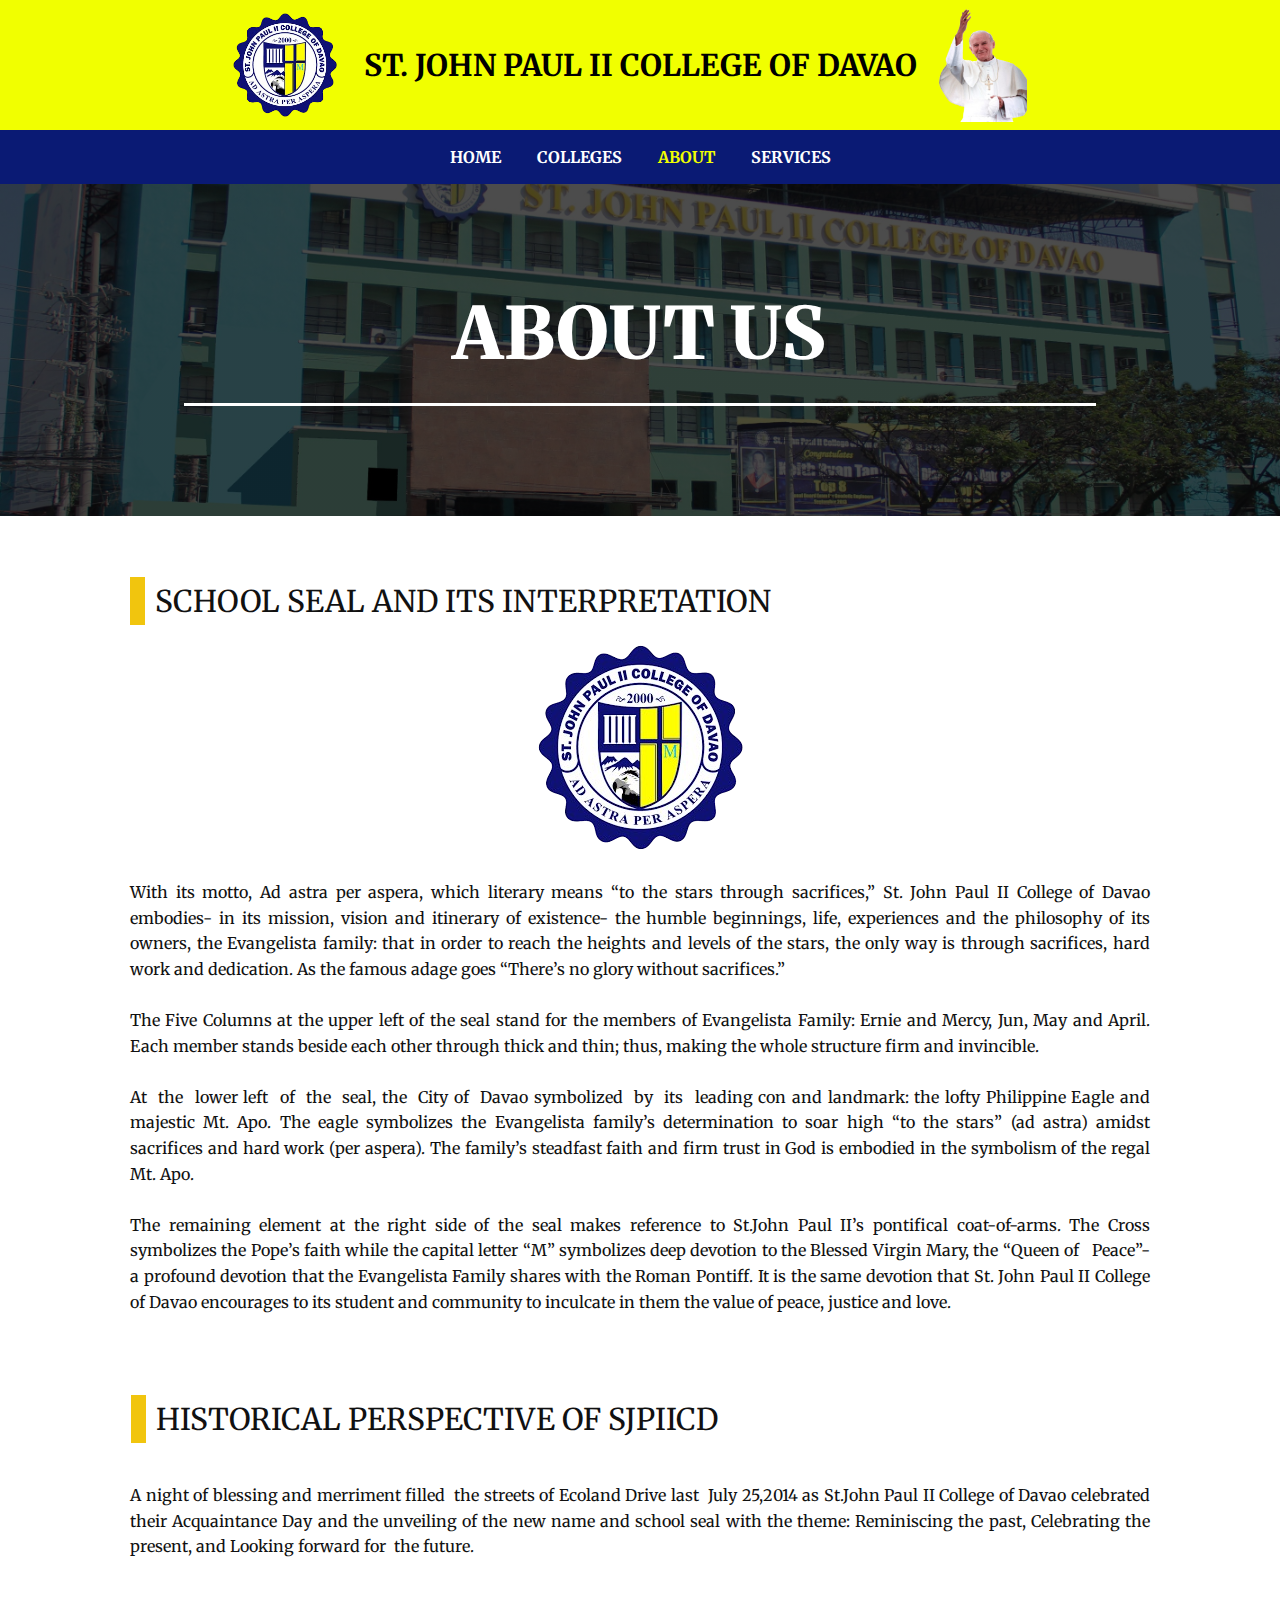
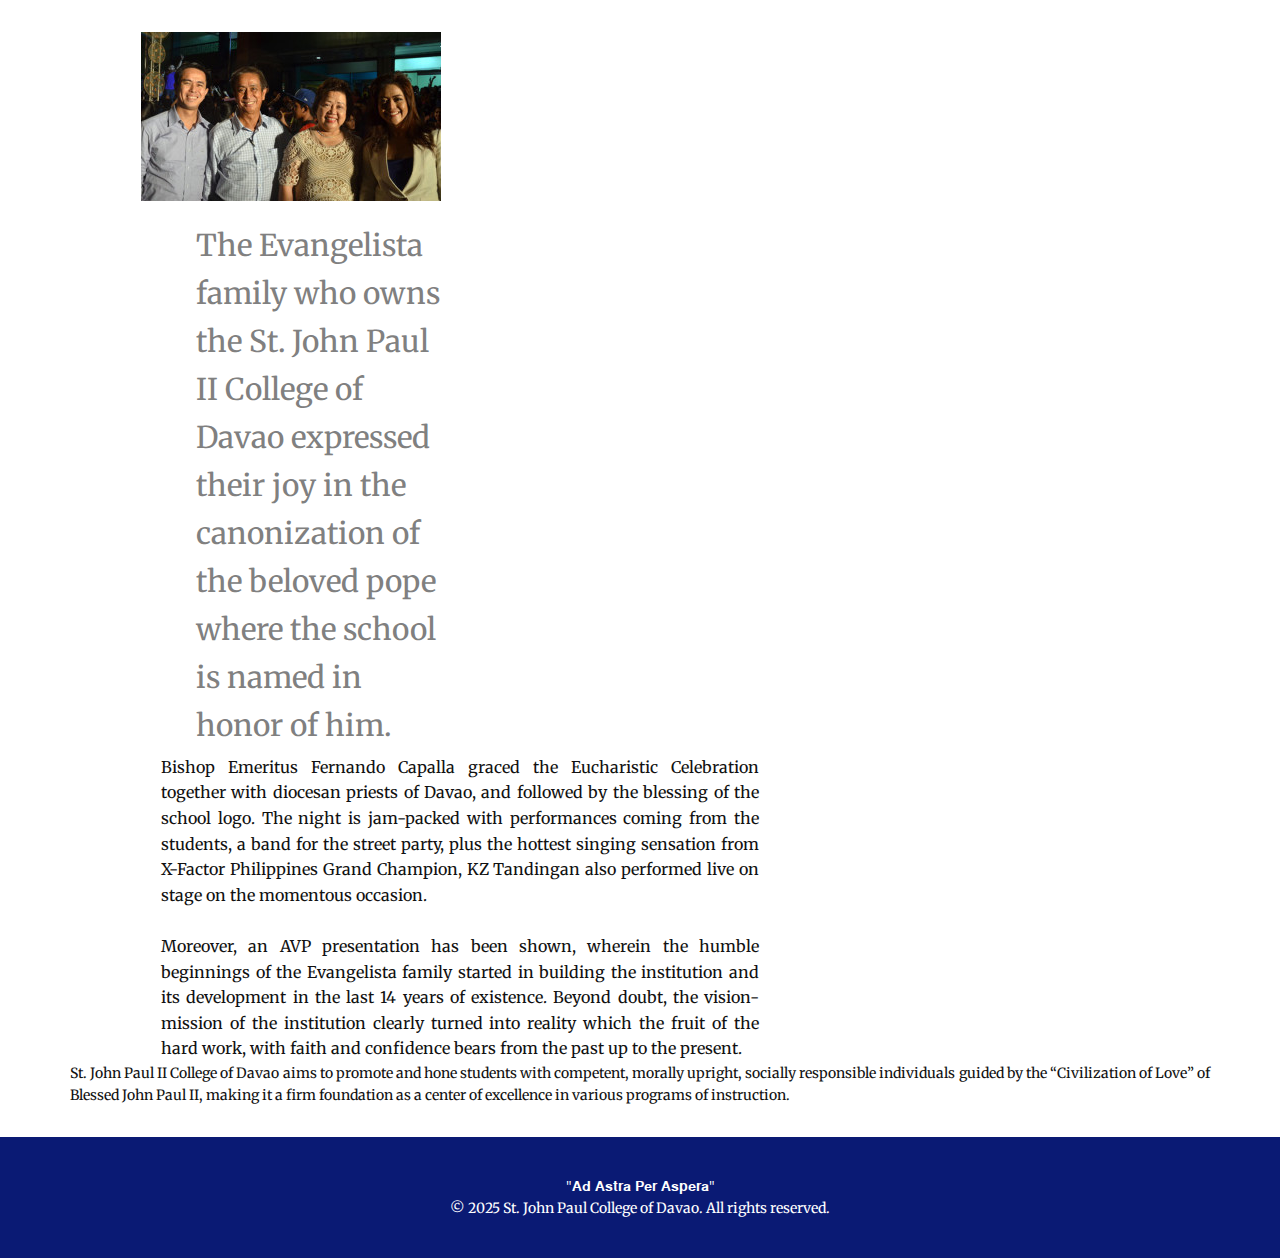
<file: about.html>
<!DOCTYPE html>
<html style="font-size: 16px;" lang="en">
    <head>
        <meta name="viewport" content="width=device-width, initial-scale=1.0">
        <meta charset="utf-8">
        <meta name="keywords" content="ACADEMIC DEPARTMENTS​">
        <meta name="description" content="">
        <title>About</title>
        <link rel="stylesheet" href="nicepage.css" media="screen">
        <link rel="stylesheet" href="About.css" media="screen">
        <script class="u-script" type="text/javascript" src="jquery.js" defer=""></script>
        <script class="u-script" type="text/javascript" src="nicepage.js" defer=""></script>
        <meta name="generator" content="Nicepage 7.5.2, nicepage.com">
        <meta name="referrer" content="origin">
        <link id="u-theme-google-font" rel="stylesheet" href="https://fonts.googleapis.com/css?family=Roboto:100,100i,300,300i,400,400i,500,500i,700,700i,900,900i|Open+Sans:300,300i,400,400i,500,500i,600,600i,700,700i,800,800i">
        <link id="u-page-google-font" rel="stylesheet" href="https://fonts.googleapis.com/css?family=Merriweather:300,300i,400,400i,700,700i,900,900i">
        <script type="application/ld+json">
            {
                "@context": "http://schema.org",
                "@type": "Organization",
                "name": "SJP2CD",
                "logo": "images/SJP_LOGO.png"
            }</script>
        <meta name="theme-color" content="#478ac9">
        <meta property="og:title" content="About">
        <meta property="og:description" content="">
        <meta property="og:type" content="website">
        <meta data-intl-tel-input-cdn-path="intlTelInput/">
    </head>
    <body data-home-page="About.html" data-home-page-title="About" data-path-to-root="./" data-include-products="true" class="u-body u-xl-mode" data-lang="en">
        <header class=" u-border-no-bottom u-border-no-left u-border-no-right u-border-no-top u-clearfix u-header u-section-row-container u-valign-middle-lg u-valign-middle-md u-valign-middle-sm u-valign-middle-xs" id="header" data-animation-name="" data-animation-duration="0" data-animation-delay="0" data-animation-direction="" style="background-position: 50% 50%, 50% 50%; background-repeat: no-repeat, no-repeat; background-size: cover, cover;">
            <div class="u-section-rows">
                <div class="u-custom-color-4 u-section-row u-section-row-1">
                    <div class="u-clearfix u-sheet u-sheet-1">
                        <a href="./index.html" data-page-id="1928219047" class="u-align-left u-image u-logo u-image-1" data-image-width="225" data-image-height="225" title="Home">
                            <img src="images/SJP_LOGO.png" class="u-logo-image u-logo-image-1">
                        </a>
                        <img class="u-image u-image-contain u-image-default u-image-2" src="images/SJP.png" alt="" data-image-width="284" data-image-height="365">
                        <h3 class="u-align-center u-custom-font u-font-merriweather u-text u-text-black u-text-1">ST. JOHN PAUL II COLLEGE OF DAVAO</h3>
                    </div>
                </div>
                <div class="u-custom-color-3 u-section-row u-sticky u-sticky-d886 u-valign-middle-lg u-valign-middle-md u-valign-middle-sm u-valign-middle-xs u-section-row-2" data-animation-name="" data-animation-duration="0" data-animation-delay="0" data-animation-direction="">
                    <div class="u-clearfix u-sheet u-sheet-2">
                        <nav class="u-align-center u-menu u-menu-dropdown u-offcanvas u-menu-1" data-responsive-from="XS">
                            <div class="menu-collapse u-custom-font u-font-merriweather" style="font-size: 1rem; letter-spacing: 0px; font-weight: 700; text-transform: uppercase;">
                                <a class="u-button-style u-custom-left-right-menu-spacing u-custom-padding-bottom u-custom-text-active-color u-custom-text-color u-custom-text-hover-color u-custom-top-bottom-menu-spacing u-hamburger-link u-nav-link u-text-hover-custom-color-4 u-hamburger-link-1" href="#">
                                    <svg class="u-svg-link" viewBox="0 0 24 24">
                                        <use xlink:href="#svg-6c6e"></use>
                                    </svg>
                                    <svg class="u-svg-content" version="1.1" id="svg-6c6e" viewBox="0 0 16 16" x="0px" y="0px" xmlns:xlink="http://www.w3.org/1999/xlink" xmlns="http://www.w3.org/2000/svg">
                                        <g>
                                            <rect y="1" width="16" height="2"></rect>
                                            <rect y="7" width="16" height="2"></rect>
                                            <rect y="13" width="16" height="2"></rect>
                                        </g>
                                    </svg>
                                </a>
                            </div>
                            <div class="u-custom-menu u-nav-container">
                                <ul class="u-custom-font u-font-merriweather u-nav u-unstyled u-nav-1">
                                    <li class="u-nav-item">
                                        <a class="u-button-style u-nav-link u-text-active-custom-color-4 u-text-hover-custom-color-4 u-text-white" href="index.html" style="padding: 10px 16px;">Home</a>
                                    </li>
                                    <li class="u-nav-item">
                                        <a class="u-button-style u-nav-link u-text-active-custom-color-4 u-text-hover-custom-color-4 u-text-white" href="colleges.html" style="padding: 10px 16px;">Colleges</a>
                                    </li>
                                    <li class="u-nav-item">
                                        <a class="u-button-style u-nav-link u-text-active-custom-color-4 u-text-hover-custom-color-4 u-text-white" href="about.html" style="padding: 10px 16px;">About</a>
                                    </li>
                                    <li class="u-nav-item">
                                        <a class="u-button-style u-nav-link u-text-active-custom-color-4 u-text-hover-custom-color-4 u-text-white" style="padding: 10px 16px;">SERVICES</a>
                                        <div class="u-nav-popup">
                                            <ul class="u-custom-font u-font-merriweather u-h-spacing-15 u-nav u-unstyled u-v-spacing-10 u-nav-2">
                                                <li class="u-nav-item">
                                                    <a class="u-active-custom-color-3 u-button-style u-hover-custom-color-3 u-nav-link u-text-active-custom-color-4 u-text-black u-text-hover-custom-color-4 u-white" href="scholarship.html">SCHOLARSHIP</a>
                                                </li>
                                                <li class="u-nav-item">
                                                    <a class="u-active-custom-color-3 u-button-style u-hover-custom-color-3 u-nav-link u-text-active-custom-color-4 u-text-black u-text-hover-custom-color-4 u-white" href="https://sumuobrodrigojr.wixsite.com/library" target="_blank">LIBRARY SERVICES</a>
                                                </li>
                                            </ul>
                                        </div>
                                    </li>
                                </ul>
                            </div>
                            <div class="u-custom-menu u-nav-container-collapse">
                                <div class="u-container-style u-custom-color-3 u-inner-container-layout u-sidenav u-sidenav-1">
                                    <div class="u-inner-container-layout u-sidenav-overflow">
                                        <div class="u-menu-close"></div>
                                        <ul class="u-align-center u-custom-font u-font-merriweather u-nav u-popupmenu-items u-spacing-30 u-text-hover-custom-color-4 u-text-white u-unstyled u-nav-3">
                                            <li class="u-nav-item">
                                                <a class="u-button-style u-nav-link" href="index.html">Home</a>
                                            </li>
                                            <li class="u-nav-item">
                                                <a class="u-button-style u-nav-link" href="colleges.html">Colleges</a>
                                            </li>
                                            <li class="u-nav-item">
                                                <a class="u-button-style u-nav-link" href="about.html">About</a>
                                            </li>
                                            <li class="u-nav-item">
                                                <a class="u-button-style u-nav-link">SERVICES</a>
                                                <div class="u-nav-popup">
                                                    <ul class="u-custom-font u-font-merriweather u-h-spacing-15 u-nav u-unstyled u-v-spacing-10 u-nav-4">
                                                        <li class="u-nav-item">
                                                            <a class="u-active-custom-color-3 u-button-style u-nav-link u-text-active-custom-color-4" href="scholarship.html">SCHOLARSHIP</a>
                                                        </li>
                                                        <li class="u-nav-item">
                                                            <a class="u-active-custom-color-3 u-button-style u-nav-link u-text-active-custom-color-4" href="https://sumuobrodrigojr.wixsite.com/library" target="_blank">LIBRARY SERVICES</a>
                                                        </li>
                                                    </ul>
                                                </div>
                                            </li>
                                        </ul>
                                    </div>
                                </div>
                                <div class="u-menu-overlay u-opacity u-opacity-70"></div>
                            </div>
                            <style class="menu-style">
                                @media (max-width: 539px) {
                                    [data-responsive-from="XS"] .u-nav-container {
                                        display: none;
                                    }

                                    [data-responsive-from="XS"] .menu-collapse {
                                        display: block;
                                    }
                                }
                            </style>
                        </nav>
                    </div>
                </div>
            </div>
        </header>
        <section class="u-clearfix u-image u-shading u-section-1" id="sec-112a" data-image-width="2843" data-image-height="1789">
            <div class="u-clearfix u-sheet u-sheet-1">
                <h1 class="u-align-center u-custom-font u-font-merriweather u-text u-text-default u-text-1">ABOUT US</h1>
                <div class="u-align-center u-border-3 u-border-white u-line u-line-horizontal u-line-1"></div>
            </div>
        </section>
        <section class="u-clearfix u-section-2" id="block-3">
            <div class="u-clearfix u-sheet u-valign-bottom-xl u-valign-middle-sm u-valign-middle-xs u-sheet-1">
                <div class="u-align-justify u-container-style u-expanded-width u-group u-group-1">
                    <div class="u-container-layout u-container-layout-1">
                        <div class="u-container-style u-group u-shape-rectangle u-group-2">
                            <div class="u-container-layout">
                                <p class="u-custom-font u-font-merriweather u-text u-text-1">SCHOOL SEAL AND ITS INTERPRETATION</p>
                                <div class="custom-expanded u-palette-3-base u-shape u-shape-rectangle u-shape-1"></div>
                            </div>
                        </div>
                        <img class="u-image u-image-contain u-image-default u-preserve-proportions u-image-1" src="images/SJP_LOGO.png" alt="" data-image-width="225" data-image-height="225">
                        <p class="u-custom-font u-font-merriweather u-text u-text-2">
                            With its motto, Ad astra per aspera, which literary means “to the stars through sacrifices,” St. John Paul II College of Davao embodies- in its mission, vision and itinerary of existence- the humble beginnings, life, experiences and the philosophy of its owners, the Evangelista family: that in order to reach the heights and levels of the stars, the only way is through sacrifices, hard work and dedication. As the famous adage goes “There’s no glory without sacrifices.”&nbsp;<br>
                            <br>
                            The Five Columns at the upper left of the seal stand for the members of Evangelista Family: Ernie and Mercy, Jun, May and April. Each member stands beside each other through thick and thin; thus, making the whole structure firm and invincible.&nbsp;<br>
                            <br>
                            At &nbsp;the &nbsp;lower left &nbsp;of &nbsp;the &nbsp;seal,&nbsp;the &nbsp;City of &nbsp;Davao symbolized &nbsp;by &nbsp;its &nbsp;leading con and landmark: the lofty Philippine Eagle and majestic Mt. Apo. The eagle symbolizes the Evangelista family’s determination to soar high “to the stars” (ad astra) amidst sacrifices and hard work (per aspera). The family’s steadfast faith and firm trust in God is embodied in the symbolism of the regal Mt. Apo.&nbsp;<br>
                            <br>
                            The remaining element at the right side of the seal makes reference to St.John Paul II’s pontifical coat-of-arms. The Cross symbolizes the Pope’s faith while the capital letter “M” symbolizes deep devotion to the Blessed Virgin Mary, the “Queen of &nbsp;&nbsp;Peace”- a profound devotion that the Evangelista Family shares with the Roman Pontiff. It is the same devotion that St. John Paul II College of Davao encourages to its student and community to inculcate in them the value of peace, justice and love.<br>
                        </p>
                        <div class="u-container-style u-expanded-width-sm u-expanded-width-xs u-group u-shape-rectangle u-group-3">
                            <div class="u-container-layout">
                                <p class="u-custom-font u-font-merriweather u-text u-text-3">HISTORICAL PERSPECTIVE OF SJPIICD</p>
                                <div class="custom-expanded u-palette-3-base u-shape u-shape-rectangle u-shape-2"></div>
                            </div>
                        </div>
                        <p class="u-custom-font u-font-merriweather u-text u-text-4">A night of blessing and merriment filled &nbsp;the streets of Ecoland Drive last &nbsp;July 25,2014 as St.John Paul II College of Davao celebrated their Acquaintance Day and the unveiling of the new name and school seal with the theme:&nbsp;Reminiscing the past, Celebrating the present, and Looking forward for &nbsp;the future.</p>
                        <div class="u-align-justify-xl u-container-style u-expanded-width-lg u-expanded-width-md u-expanded-width-sm u-expanded-width-xs u-group u-group-4">
                            <div class="u-container-layout u-container-layout-4">
                                <div class="u-align-center u-clearfix u-group-elements u-group-elements-1">
                                    <img class="u-expanded-width u-image u-image-default u-image-2" src="images/EVLST.jpg" alt="" data-image-width="300" data-image-height="169">
                                    <p class="u-align-left u-custom-font u-font-merriweather u-text u-text-grey-50 u-text-5">The Evangelista family who owns the St. John Paul II College of Davao expressed their joy in the canonization of the beloved pope where the school is named in honor of him.</p>
                                </div>
                                <p class="u-custom-font u-font-merriweather u-text u-text-6">
                                    Bishop Emeritus Fernando Capalla graced the Eucharistic Celebration together with diocesan priests of  Davao, and  followed by the blessing of the school logo. The night is jam-packed with performances coming from the students, a band for the street party, plus the hottest singing sensation from X-Factor Philippines Grand Champion, KZ Tandingan also performed live on stage on the momentous occasion.&nbsp;<br>
                                    <br>Moreover, an AVP presentation has been shown, wherein the humble beginnings of the Evangelista family started in building  the institution and its development in the last 14 years of existence. Beyond doubt, the vision-mission of the institution clearly turned into reality which the fruit of the hard work, with faith and confidence bears from the past up to the present.
                
                                </p>
                            </div>
                        </div>
                        <p class="u-custom-font u-font-merriweather u-text u-text-7">St. John Paul II College of Davao aims to promote and hone students with competent, morally upright, socially responsible individuals guided by the “Civilization of Love” of Blessed John Paul II, making it a firm foundation as a center of excellence in various programs of instruction.</p>
                    </div>
                </div>
            </div>
        </section>
        <footer class="u-align-center u-clearfix u-container-align-center u-container-align-center-lg u-container-align-center-md u-container-align-center-sm u-container-align-center-xl u-custom-color-3 u-footer u-footer" id="footer">
            <div class="u-clearfix u-sheet u-valign-middle-lg u-valign-middle-md u-valign-middle-sm u-valign-middle-xl u-sheet-1">
                <div class="u-align-center u-clearfix u-container-align-center-lg u-container-align-center-md u-container-align-center-sm u-container-align-center-xl u-group-elements u-valign-middle-lg u-valign-middle-md u-valign-middle-sm u-valign-middle-xl u-group-elements-1">
                    <p class="u-align-center u-text u-text-1">"​𝐀𝐝 𝐀𝐬𝐭𝐫𝐚 𝐏𝐞𝐫 𝐀𝐬𝐩𝐞𝐫𝐚"</p>
                    <p class="u-align-center u-custom-font u-font-merriweather u-small-text u-text u-text-variant u-text-2">© 2025 St. John Paul College of Davao. All rights reserved.</p>
                </div>
            </div>
        </footer>
    </body>
</html>
</file>
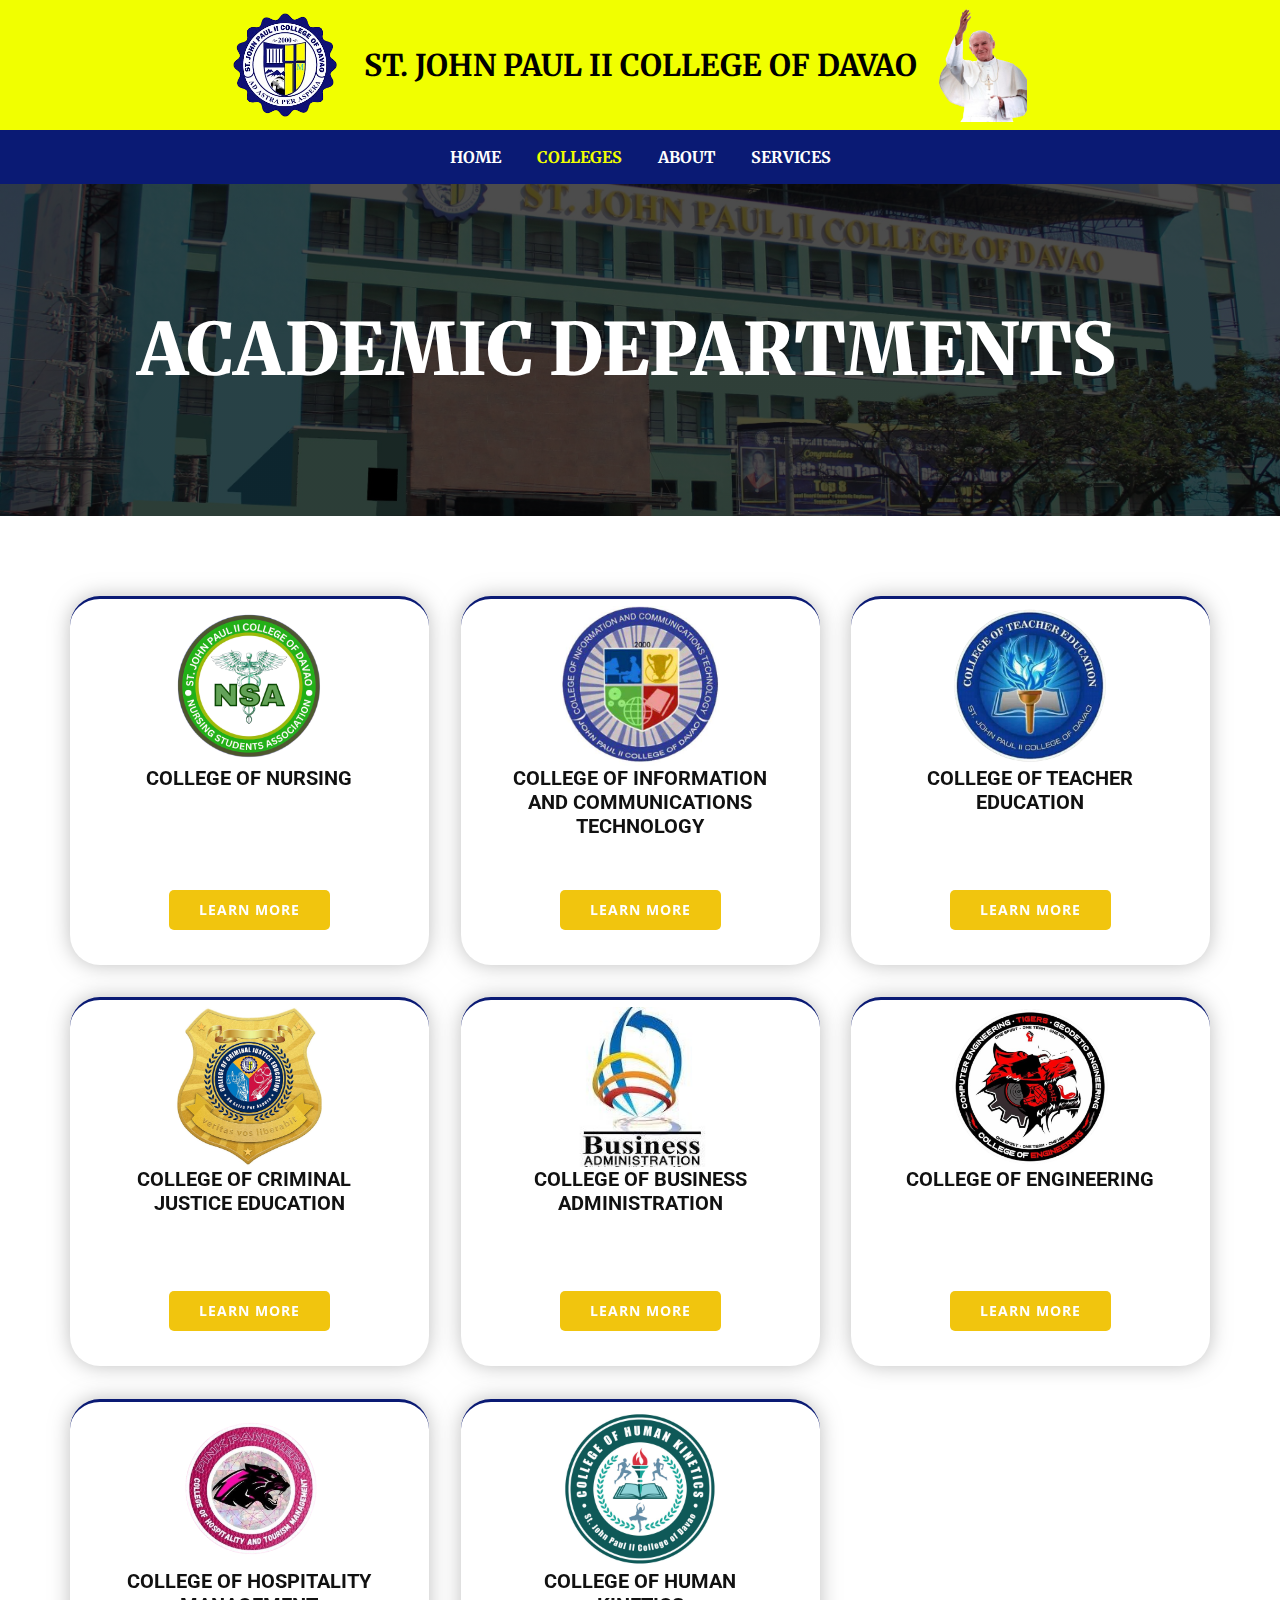
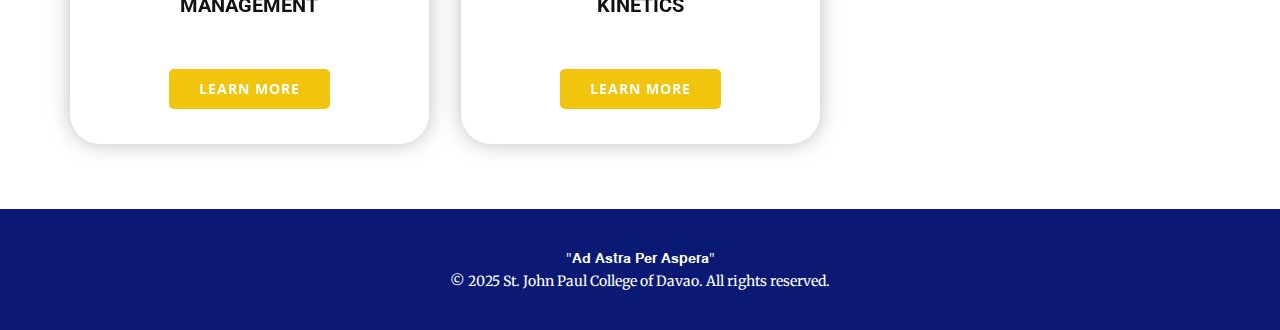
<file: colleges.html>
<!DOCTYPE html>
<html style="font-size: 16px;" lang="en">
    <head>
        <meta name="viewport" content="width=device-width, initial-scale=1.0">
        <meta charset="utf-8">
        <meta name="keywords" content="ACADEMIC DEPARTMENTS​">
        <meta name="description" content="">
        <title>Colleges</title>
        <link rel="stylesheet" href="nicepage.css" media="screen">
        <link rel="stylesheet" href="Colleges.css" media="screen">
        <script class="u-script" type="text/javascript" src="jquery.js" defer=""></script>
        <script class="u-script" type="text/javascript" src="nicepage.js" defer=""></script>
        <meta name="generator" content="Nicepage 7.5.2, nicepage.com">
        <meta name="referrer" content="origin">
        <link id="u-theme-google-font" rel="stylesheet" href="https://fonts.googleapis.com/css?family=Roboto:100,100i,300,300i,400,400i,500,500i,700,700i,900,900i|Open+Sans:300,300i,400,400i,500,500i,600,600i,700,700i,800,800i">
        <link id="u-page-google-font" rel="stylesheet" href="https://fonts.googleapis.com/css?family=Merriweather:300,300i,400,400i,700,700i,900,900i">
        <script type="application/ld+json">
            {
                "@context": "http://schema.org",
                "@type": "Organization",
                "name": "SJP2CD",
                "logo": "images/SJP_LOGO.png"
            }</script>
        <meta name="theme-color" content="#478ac9">
        <meta property="og:title" content="Colleges">
        <meta property="og:description" content="">
        <meta property="og:type" content="website">
        <meta data-intl-tel-input-cdn-path="intlTelInput/">
    </head>
    <body data-home-page="Colleges.html" data-home-page-title="Colleges" data-path-to-root="./" data-include-products="true" class="u-body u-xl-mode" data-lang="en">
        <header class=" u-border-no-bottom u-border-no-left u-border-no-right u-border-no-top u-clearfix u-header u-section-row-container u-valign-middle-lg u-valign-middle-md u-valign-middle-sm u-valign-middle-xs" id="header" data-animation-name="" data-animation-duration="0" data-animation-delay="0" data-animation-direction="" style="background-position: 50% 50%, 50% 50%; background-repeat: no-repeat, no-repeat; background-size: cover, cover;">
            <div class="u-section-rows">
                <div class="u-custom-color-4 u-section-row u-section-row-1">
                    <div class="u-clearfix u-sheet u-sheet-1">
                        <a href="./index.html" data-page-id="1928219047" class="u-align-left u-image u-logo u-image-1" data-image-width="225" data-image-height="225" title="Home">
                            <img src="images/SJP_LOGO.png" class="u-logo-image u-logo-image-1">
                        </a>
                        <img class="u-image u-image-contain u-image-default u-image-2" src="images/SJP.png" alt="" data-image-width="284" data-image-height="365">
                        <h3 class="u-align-center u-custom-font u-font-merriweather u-text u-text-black u-text-1">ST. JOHN PAUL II COLLEGE OF DAVAO</h3>
                    </div>
                </div>
                <div class="u-custom-color-3 u-section-row u-sticky u-sticky-d886 u-valign-middle-lg u-valign-middle-md u-valign-middle-sm u-valign-middle-xs u-section-row-2" data-animation-name="" data-animation-duration="0" data-animation-delay="0" data-animation-direction="">
                    <div class="u-clearfix u-sheet u-sheet-2">
                        <nav class="u-align-center u-menu u-menu-dropdown u-offcanvas u-menu-1" data-responsive-from="XS">
                            <div class="menu-collapse u-custom-font u-font-merriweather" style="font-size: 1rem; letter-spacing: 0px; font-weight: 700; text-transform: uppercase;">
                                <a class="u-button-style u-custom-left-right-menu-spacing u-custom-padding-bottom u-custom-text-active-color u-custom-text-color u-custom-text-hover-color u-custom-top-bottom-menu-spacing u-hamburger-link u-nav-link u-text-hover-custom-color-4 u-hamburger-link-1" href="#">
                                    <svg class="u-svg-link" viewBox="0 0 24 24">
                                        <use xlink:href="#svg-6c6e"></use>
                                    </svg>
                                    <svg class="u-svg-content" version="1.1" id="svg-6c6e" viewBox="0 0 16 16" x="0px" y="0px" xmlns:xlink="http://www.w3.org/1999/xlink" xmlns="http://www.w3.org/2000/svg">
                                        <g>
                                            <rect y="1" width="16" height="2"></rect>
                                            <rect y="7" width="16" height="2"></rect>
                                            <rect y="13" width="16" height="2"></rect>
                                        </g>
                                    </svg>
                                </a>
                            </div>
                            <div class="u-custom-menu u-nav-container">
                              <ul class="u-custom-font u-font-merriweather u-nav u-unstyled u-nav-1">
                                  <li class="u-nav-item">
                                      <a class="u-button-style u-nav-link u-text-active-custom-color-4 u-text-hover-custom-color-4 u-text-white" href="index.html" style="padding: 10px 16px;">Home</a>
                                  </li>
                                  <li class="u-nav-item">
                                      <a class="u-button-style u-nav-link u-text-active-custom-color-4 u-text-hover-custom-color-4 u-text-white" href="colleges.html" style="padding: 10px 16px;">Colleges</a>
                                  </li>
                                  <li class="u-nav-item">
                                      <a class="u-button-style u-nav-link u-text-active-custom-color-4 u-text-hover-custom-color-4 u-text-white" href="about.html" style="padding: 10px 16px;">About</a>
                                  </li>
                                  <li class="u-nav-item">
                                      <a class="u-button-style u-nav-link u-text-active-custom-color-4 u-text-hover-custom-color-4 u-text-white" style="padding: 10px 16px;">SERVICES</a>
                                      <div class="u-nav-popup">
                                          <ul class="u-custom-font u-font-merriweather u-h-spacing-15 u-nav u-unstyled u-v-spacing-10 u-nav-2">
                                              <li class="u-nav-item">
                                                  <a class="u-active-custom-color-3 u-button-style u-hover-custom-color-3 u-nav-link u-text-active-custom-color-4 u-text-black u-text-hover-custom-color-4 u-white" href="scholarship.html">SCHOLARSHIP</a>
                                              </li>
                                              <li class="u-nav-item">
                                                  <a class="u-active-custom-color-3 u-button-style u-hover-custom-color-3 u-nav-link u-text-active-custom-color-4 u-text-black u-text-hover-custom-color-4 u-white" href="https://sumuobrodrigojr.wixsite.com/library" target="_blank">LIBRARY SERVICES</a>
                                              </li>
                                          </ul>
                                      </div>
                                  </li>
                              </ul>
                          </div>
                          <div class="u-custom-menu u-nav-container-collapse">
                              <div class="u-container-style u-custom-color-3 u-inner-container-layout u-sidenav u-sidenav-1">
                                  <div class="u-inner-container-layout u-sidenav-overflow">
                                      <div class="u-menu-close"></div>
                                      <ul class="u-align-center u-custom-font u-font-merriweather u-nav u-popupmenu-items u-spacing-30 u-text-hover-custom-color-4 u-text-white u-unstyled u-nav-3">
                                          <li class="u-nav-item">
                                              <a class="u-button-style u-nav-link" href="index.html">Home</a>
                                          </li>
                                          <li class="u-nav-item">
                                              <a class="u-button-style u-nav-link" href="colleges.html">Colleges</a>
                                          </li>
                                          <li class="u-nav-item">
                                              <a class="u-button-style u-nav-link" href="about.html">About</a>
                                          </li>
                                          <li class="u-nav-item">
                                              <a class="u-button-style u-nav-link">SERVICES</a>
                                              <div class="u-nav-popup">
                                                  <ul class="u-custom-font u-font-merriweather u-h-spacing-15 u-nav u-unstyled u-v-spacing-10 u-nav-4">
                                                      <li class="u-nav-item">
                                                          <a class="u-active-custom-color-3 u-button-style u-nav-link u-text-active-custom-color-4" href="scholarship.html">SCHOLARSHIP</a>
                                                      </li>
                                                      <li class="u-nav-item">
                                                          <a class="u-active-custom-color-3 u-button-style u-nav-link u-text-active-custom-color-4" href="https://sumuobrodrigojr.wixsite.com/library" target="_blank">LIBRARY SERVICES</a>
                                                      </li>
                                                  </ul>
                                              </div>
                                          </li>
                                      </ul>
                                  </div>
                              </div>
                              <div class="u-menu-overlay u-opacity u-opacity-70"></div>
                          </div>
                            <style class="menu-style">
                                @media (max-width: 539px) {
                                    [data-responsive-from="XS"] .u-nav-container {
                                        display: none;
                                    }

                                    [data-responsive-from="XS"] .menu-collapse {
                                        display: block;
                                    }
                                }
                            </style>
                        </nav>
                    </div>
                </div>
            </div>
        </header>
        <section class="u-clearfix u-image u-shading u-section-1" id="block-2" data-image-width="2843" data-image-height="1789">
            <div class="u-clearfix u-sheet u-valign-middle-lg u-valign-middle-md u-valign-middle-sm u-valign-middle-xl u-sheet-1">
                <h1 class="u-align-center u-custom-font u-font-merriweather u-text u-text-default u-text-1">ACADEMIC DEPARTMENTS </h1>
            </div>
        </section>
        <section class="skrollable u-align-center u-clearfix u-container-align-center u-parallax u-white u-section-2" src="" id="sec-cbe6">
            <div class="u-clearfix u-sheet u-sheet-1">
                <div class="u-expanded-width u-list u-list-1">
                    <div class="u-repeater u-repeater-1">
                        <div class="u-border-3 u-border-custom-color-3 u-border-no-bottom u-border-no-left u-border-no-right u-container-style u-list-item u-radius u-repeater-item u-shape-round u-white u-list-item-1" data-animation-name="customAnimationIn" data-animation-duration="1500" data-animation-delay="500">
                            <div class="u-container-layout u-similar-container u-container-layout-1">
                                <img class="u-image u-image-contain u-image-default u-preserve-proportions u-image-1" src="images/NSA.jpg" alt="" data-image-width="2000" data-image-height="2000">
                                <h3 class="u-align-center u-text u-text-1">
                                    COLLEGE OF NURSING<br>
                                    <br>
                                    <br>
                                </h3>
                                <a href="#" class="u-align-center u-border-none u-btn u-btn-round u-button-style u-hover-custom-color-3 u-palette-3-base u-radius u-text-white u-btn-1">LEARN MORE </a>
                            </div>
                        </div>
                        <div class="u-border-3 u-border-custom-color-3 u-border-no-bottom u-border-no-left u-border-no-right u-container-style u-list-item u-radius u-repeater-item u-shape-round u-white u-list-item-2" data-animation-name="customAnimationIn" data-animation-duration="1000">
                            <div class="u-container-layout u-similar-container u-container-layout-2">
                                <img class="u-image u-image-contain u-image-default u-preserve-proportions u-image-2" src="images/ICT.jpg" alt="" data-image-width="434" data-image-height="434">
                                <h3 class="u-align-center u-text u-text-2">
                                    COLLEGE OF INFORMATION<br>
                                    AND COMMUNICATIONS TECHNOLOGY<br>
                                </h3>
                                <a href="CollegesICT.html" data-page-id="41761982" class="u-align-center u-border-none u-btn u-btn-round u-button-style u-hover-custom-color-3 u-palette-3-base u-radius u-text-white u-btn-2" title="CollegesICT">LEARN MORE </a>
                            </div>
                        </div>
                        <div class="u-border-3 u-border-custom-color-3 u-border-no-bottom u-border-no-left u-border-no-right u-container-style u-list-item u-radius u-repeater-item u-shape-round u-white u-list-item-3" data-animation-name="customAnimationIn" data-animation-duration="1000">
                            <div class="u-container-layout u-similar-container u-container-layout-3">
                                <img class="u-image u-image-contain u-image-default u-preserve-proportions u-image-3" src="images/TE.png" alt="" data-image-width="500" data-image-height="499">
                                <h3 class="u-align-center u-text u-text-3">
                                    COLLEGE OF TEACHER<br>
                                    EDUCATION<br>
                                    <br>
                                </h3>
                                <a href="" class="u-align-center u-border-none u-btn u-btn-round u-button-style u-hover-custom-color-3 u-palette-3-base u-radius u-text-white u-btn-3">LEARN MORE </a>
                            </div>
                        </div>
                        <div class="u-border-3 u-border-custom-color-3 u-border-no-bottom u-border-no-left u-border-no-right u-container-style u-list-item u-radius u-repeater-item u-shape-round u-white u-list-item-4" data-animation-name="customAnimationIn" data-animation-duration="1000">
                            <div class="u-container-layout u-similar-container u-container-layout-4">
                                <img class="u-image u-image-contain u-image-default u-preserve-proportions u-image-4" src="images/CRIM.jpg" alt="" data-image-width="1024" data-image-height="1029">
                                <h3 class="u-align-center u-text u-text-4">
                                    COLLEGE OF CRIMINAL &nbsp;<br>
                                    JUSTICE​ EDUCATION<br>
                                    <br>
                                </h3>
                                <a href="" class="u-align-center u-border-none u-btn u-btn-round u-button-style u-hover-custom-color-3 u-palette-3-base u-radius u-text-white u-btn-4">LEARN MORE </a>
                            </div>
                        </div>
                        <div class="u-border-3 u-border-custom-color-3 u-border-no-bottom u-border-no-left u-border-no-right u-container-style u-list-item u-radius u-repeater-item u-shape-round u-white u-list-item-5" data-animation-name="customAnimationIn" data-animation-duration="1000">
                            <div class="u-container-layout u-similar-container u-container-layout-5">
                                <img class="u-image u-image-contain u-image-default u-preserve-proportions u-image-5" src="images/BSA.jpg" alt="" data-image-width="194" data-image-height="194">
                                <h3 class="u-align-center u-text u-text-5">
                                    COLLEGE OF BUSINESS ADMINISTRATION <br>
                                    <br>
                                </h3>
                                <a href="" class="u-align-center u-border-none u-btn u-btn-round u-button-style u-hover-custom-color-3 u-palette-3-base u-radius u-text-white u-btn-5">LEARN MORE </a>
                            </div>
                        </div>
                        <div class="u-border-3 u-border-custom-color-3 u-border-no-bottom u-border-no-left u-border-no-right u-container-style u-list-item u-radius u-repeater-item u-shape-round u-white u-list-item-6" data-animation-name="customAnimationIn" data-animation-duration="1000">
                            <div class="u-container-layout u-similar-container u-container-layout-6">
                                <img class="u-image u-image-contain u-image-default u-preserve-proportions u-image-6" src="images/ED.png" alt="" data-image-width="593" data-image-height="593">
                                <h3 class="u-align-center u-text u-text-6">
                                    COLLEGE OF ENGINEERING<br>
                                    <br>
                                    <br>
                                </h3>
                                <a href="" class="u-align-center u-border-none u-btn u-btn-round u-button-style u-hover-custom-color-3 u-palette-3-base u-radius u-text-white u-btn-6">LEARN MORE </a>
                            </div>
                        </div>
                        <div class="u-border-3 u-border-custom-color-3 u-border-no-bottom u-border-no-left u-border-no-right u-container-style u-list-item u-radius u-repeater-item u-shape-round u-white u-list-item-7" data-animation-name="customAnimationIn" data-animation-duration="1000">
                            <div class="u-container-layout u-similar-container u-container-layout-7">
                                <img class="u-image u-image-contain u-image-default u-preserve-proportions u-image-7" src="images/HM.png" alt="" data-image-width="593" data-image-height="593">
                                <h3 class="u-align-center u-text u-text-7">COLLEGE OF HOSPITALITY MANAGEMENT</h3>
                                <a href="" class="u-align-center u-border-none u-btn u-btn-round u-button-style u-hover-custom-color-3 u-palette-3-base u-radius u-text-white u-btn-7">LEARN MORE </a>
                            </div>
                        </div>
                        <div class="u-border-3 u-border-custom-color-3 u-border-no-bottom u-border-no-left u-border-no-right u-container-style u-list-item u-radius u-repeater-item u-shape-round u-white u-list-item-8" data-animation-name="customAnimationIn" data-animation-duration="1000">
                            <div class="u-container-layout u-similar-container u-container-layout-8">
                                <img class="u-image u-image-contain u-image-default u-preserve-proportions u-image-8" src="images/HK.jpg" alt="" data-image-width="960" data-image-height="960">
                                <h3 class="u-align-center u-text u-text-8">
                                    COLLEGE OF HUMAN<br>KINETICS
                
                                </h3>
                                <a href="" class="u-align-center u-border-none u-btn u-btn-round u-button-style u-hover-custom-color-3 u-palette-3-base u-radius u-text-white u-btn-8">LEARN MORE </a>
                            </div>
                        </div>
                    </div>
                </div>
            </div>
        </section>
        <footer class="u-align-center u-clearfix u-container-align-center u-container-align-center-lg u-container-align-center-md u-container-align-center-sm u-container-align-center-xl u-custom-color-3 u-footer u-footer" id="footer">
            <div class="u-clearfix u-sheet u-valign-middle-lg u-valign-middle-md u-valign-middle-sm u-valign-middle-xl u-sheet-1">
                <div class="u-align-center u-clearfix u-container-align-center-lg u-container-align-center-md u-container-align-center-sm u-container-align-center-xl u-group-elements u-valign-middle-lg u-valign-middle-md u-valign-middle-sm u-valign-middle-xl u-group-elements-1">
                    <p class="u-align-center u-text u-text-1">"​𝐀𝐝 𝐀𝐬𝐭𝐫𝐚 𝐏𝐞𝐫 𝐀𝐬𝐩𝐞𝐫𝐚"</p>
                    <p class="u-align-center u-custom-font u-font-merriweather u-small-text u-text u-text-variant u-text-2">© 2025 St. John Paul College of Davao. All rights reserved.</p>
                </div>
            </div>
        </footer>
    </body>
</html>
</file>
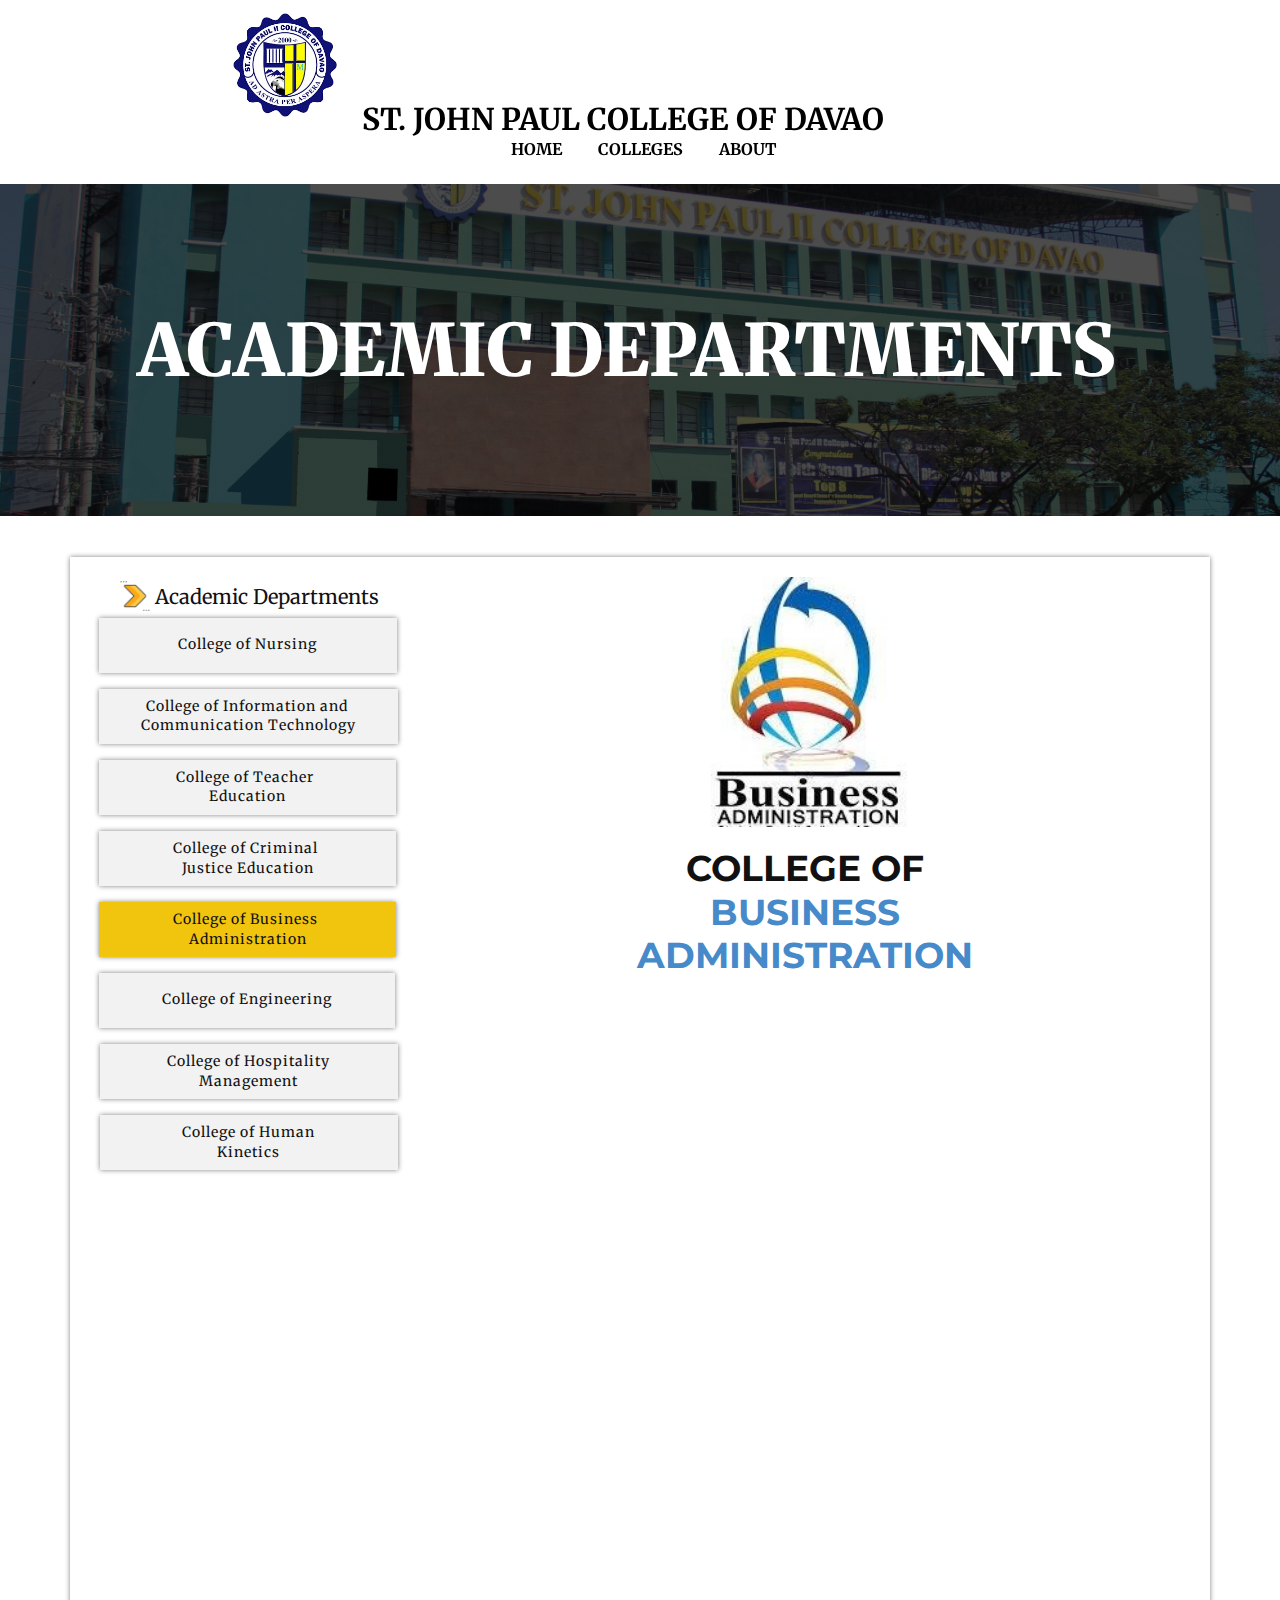
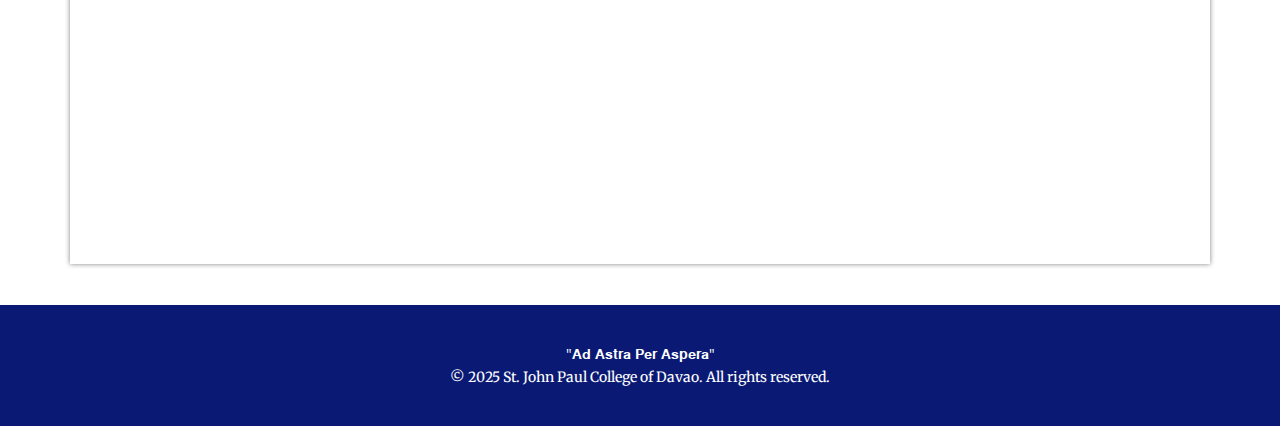
<file: collegesBA.html>
<!DOCTYPE html>
<html style="font-size: 16px;" lang="en"><head>
    <meta name="viewport" content="width=device-width, initial-scale=1.0">
    <meta charset="utf-8">
    <meta name="keywords" content="ACADEMIC DEPARTMENTS​">
    <meta name="description" content="">
    <title>CollegeBA</title>
    <link rel="stylesheet" href="nicepage.css" media="screen">
    <link rel="stylesheet" href="CollegesCJE.css" media="screen">
    <script class="u-script" type="text/javascript" src="jquery.js" defer=""></script>
    <script class="u-script" type="text/javascript" src="nicepage.js" defer=""></script>
    <meta name="generator" content="Nicepage 7.5.2, nicepage.com">
    <meta name="referrer" content="origin">
    
    
    
    
    
    
    
    <link id="u-theme-google-font" rel="stylesheet" href="https://fonts.googleapis.com/css?family=Roboto:100,100i,300,300i,400,400i,500,500i,700,700i,900,900i|Open+Sans:300,300i,400,400i,500,500i,600,600i,700,700i,800,800i">
    <link id="u-page-google-font" rel="stylesheet" href="https://fonts.googleapis.com/css?family=Merriweather:300,300i,400,400i,700,700i,900,900i|Montserrat:100,100i,200,200i,300,300i,400,400i,500,500i,600,600i,700,700i,800,800i,900,900i">
    <script type="application/ld+json">{
		"@context": "http://schema.org",
		"@type": "Organization",
		"name": "SJP2CD",
		"logo": "images/SJP_LOGO.png"
}</script>
    <meta name="theme-color" content="#478ac9">
    <meta property="og:title" content="CollegesICT">
    <meta property="og:description" content="">
    <meta property="og:type" content="website">
  <meta data-intl-tel-input-cdn-path="intlTelInput/"></head>
  <body data-home-page="CollegesICT.html" data-home-page-title="CollegesICT" data-path-to-root="./" data-include-products="true" class="u-body u-xl-mode" data-lang="en"><header class="u-clearfix u-gradient u-header u-sticky u-sticky-d886 u-valign-middle-lg u-valign-middle-md u-valign-middle-sm u-valign-middle-xs u-header" id="header" data-animation-name="" data-animation-duration="0" data-animation-delay="0" data-animation-direction=""><div class="u-clearfix u-sheet u-sheet-1">
        <a href="./index.html" data-page-id="1928219047" class="u-align-left u-image u-logo u-image-1" data-image-width="225" data-image-height="225" title="Home">
          <img src="images/SJP_LOGO.png" class="u-logo-image u-logo-image-1">
        </a>
        <nav class="u-align-right u-menu u-menu-one-level u-offcanvas u-menu-1" data-responsive-from="MD">
          <div class="menu-collapse u-custom-font u-font-merriweather" style="font-size: 1rem; letter-spacing: 0px; font-weight: 700; text-transform: uppercase;">
            <a class="u-button-style u-custom-left-right-menu-spacing u-custom-padding-bottom u-custom-text-active-color u-custom-text-color u-custom-text-hover-color u-custom-top-bottom-menu-spacing u-hamburger-link u-nav-link u-text-active-palette-1-base u-text-hover-palette-2-base u-hamburger-link-1" href="#">
              <svg class="u-svg-link" viewBox="0 0 24 24"><use xlink:href="#svg-6c6e"></use></svg>
              <svg class="u-svg-content" version="1.1" id="svg-6c6e" viewBox="0 0 16 16" x="0px" y="0px" xmlns:xlink="http://www.w3.org/1999/xlink" xmlns="http://www.w3.org/2000/svg"><g><rect y="1" width="16" height="2"></rect><rect y="7" width="16" height="2"></rect><rect y="13" width="16" height="2"></rect>
</g></svg>
            </a>
          </div>
          <div class="u-custom-menu u-nav-container">
            <ul class="u-custom-font u-font-merriweather u-nav u-unstyled u-nav-1">
                <li class="u-nav-item">
                    <a class="u-button-style u-nav-link u-text-active-custom-color-2 u-text-black u-text-hover-custom-color-2" href="index.html" style="padding: 10px 16px;">Home</a>
                </li>
                <li class="u-nav-item">
                    <a class="u-button-style u-nav-link u-text-active-custom-color-2 u-text-black u-text-hover-custom-color-2" href="colleges.html" style="padding: 10px 16px;">Colleges</a>
                </li>
                <li class="u-nav-item">
                    <a class="u-button-style u-nav-link u-text-active-custom-color-2 u-text-black u-text-hover-custom-color-2" href="about.html" style="padding: 10px 10px 10px 16px;">About</a>
                </li>
            </ul>
        </div>
        <div class="u-custom-menu u-nav-container-collapse">
            <div class="u-border-2 u-border-grey-75 u-container-style u-custom-color-3 u-inner-container-layout u-sidenav u-sidenav-1">
                <div class="u-inner-container-layout u-sidenav-overflow">
                    <div class="u-menu-close"></div>
                    <ul class="u-align-center u-custom-font u-font-merriweather u-nav u-popupmenu-items u-spacing-30 u-text-hover-palette-3-base u-text-white u-unstyled u-nav-2">
                        <li class="u-nav-item">
                            <a class="u-button-style u-nav-link" href="index.html">Home</a>
                        </li>
                        <li class="u-nav-item">
                            <a class="u-button-style u-nav-link" href="colleges.html">Colleges</a>
                        </li>
                        <li class="u-nav-item">
                            <a class="u-button-style u-nav-link" href="about.html">About</a>
                        </li>
                    </ul>
                </div>
            </div>
            <div class="u-menu-overlay u-opacity u-opacity-70"></div>
        </div>
          <style class="menu-style">@media (max-width: 939px) {
                    [data-responsive-from="MD"] .u-nav-container {
                        display: none;
                    }
                    [data-responsive-from="MD"] .menu-collapse {
                        display: block;
                    }
                }</style>
        </nav>
        <h3 class="u-align-left u-custom-font u-font-merriweather u-text u-text-black u-text-1"> ST. JOHN PAUL COLLEGE OF DAVAO</h3>
      </div></header>
    <section class="u-clearfix u-image u-shading u-section-1" id="block-2" data-image-width="2843" data-image-height="1789">
      <div class="u-clearfix u-sheet u-valign-middle-lg u-valign-middle-md u-valign-middle-xl u-sheet-1">
        <h1 class="u-align-center u-custom-font u-font-merriweather u-text u-text-default u-text-1">ACADEMIC DEPARTMENTS </h1>
      </div>
    </section>
    <section class="u-clearfix u-section-2" id="block-3">
      <div class="u-clearfix u-sheet u-sheet-1">
        <div class="u-align-center u-container-align-center u-container-style u-expanded-width u-group u-white u-group-1">
          <div class="u-container-layout u-container-layout-1">
            <div class="u-clearfix u-group-elements u-group-elements-1">
              <h4 class="u-custom-font u-font-merriweather u-text u-text-1">
                <span class="u-file-icon u-icon u-icon-1"><img src="images/1294738.png" alt=""></span>&nbsp;Academic Departments
              </h4>
              <a href="collegesBSN.html" class="u-align-center u-border-none u-btn u-button-style u-custom-font u-font-merriweather u-grey-5 u-hover-palette-3-base u-btn-1" title="CollegesBSN">College of Nursing</a>
              <a href="collegesICT.html" class="u-align-center u-border-none u-btn u-button-style u-custom-font u-font-merriweather u-grey-5 u-hover-palette-3-base u-btn-2" title="CollegesICT">College of Information and&nbsp;<br>Communication Technology
              </a>
              <a href="collegesTE.html" data-page-id="46520409" class="u-align-center u-border-none u-btn u-button-style u-custom-font u-font-merriweather u-grey-5 u-hover-palette-3-base u-btn-3" title="CollegeTE">College of Teacher&nbsp;<br>Education
              </a>
              <a href="collegesCJE.html" class="u-align-center u-border-none u-btn u-button-style u-custom-font u-font-merriweather u-grey-5 u-hover-palette-3-base u-btn-4" title="CollegesCTE">College of Criminal&nbsp;<br>Justice Education
              </a>
              <a href="collegesBA.html" data-page-id="261095788" class="u-align-center u-border-none u-btn u-button-style u-custom-font u-font-merriweather u-hover-palette-3-base u-palette-3-base u-btn-5" title="CollegeBA">College of Business&nbsp;<br>Administration
              </a>
              <a href="collegesE.html" data-page-id="113501058" class="u-align-center u-border-none u-btn u-button-style u-custom-font u-font-merriweather u-grey-5 u-hover-palette-3-base u-btn-6" title="CollegeE">College of Engineering</a>
              <a href="collegesHM.html" data-page-id="84087265" class="u-align-center u-border-none u-btn u-button-style u-custom-font u-font-merriweather u-grey-5 u-hover-palette-3-base u-btn-7" title="CollegeHM">College of Hospitality<br>Management
              </a>
              <a href="#" class="u-align-center u-border-none u-btn u-button-style u-custom-font u-font-merriweather u-grey-5 u-hover-palette-3-base u-btn-8" title="CollegesCTE">College of Human<br>Kinetics
              </a>
            </div>
            <div class="u-clearfix u-group-elements u-group-elements-2">
              <img class="custom-expanded u-image u-image-contain u-image-default u-preserve-proportions u-image-1" src="images/BSA.jpg" alt="" data-image-width="194" data-image-height="194">
              <h3 class="u-custom-font u-font-montserrat u-text u-text-2">COLLEGE OF<br>
                <span class="u-text-palette-1-base">BUSINESS<br>ADMINISTRATION
                </span>
              </h3>
            </div>
          </div>
        </div>
      </div>
    </section>
    
    
    
    <footer class="u-align-center u-clearfix u-container-align-center u-custom-color-3 u-footer u-footer" id="footer"><div class="u-clearfix u-sheet u-valign-middle u-sheet-1">
        <div class="u-align-center u-clearfix u-container-align-center u-group-elements u-valign-middle u-group-elements-1">
          <p class="u-align-center u-text u-text-1">"​𝐀𝐝 𝐀𝐬𝐭𝐫𝐚 𝐏𝐞𝐫 𝐀𝐬𝐩𝐞𝐫𝐚"</p>
          <p class="u-align-center u-custom-font u-font-merriweather u-small-text u-text u-text-variant u-text-2">© 2025 St. John Paul College of Davao. All rights reserved.</p>
        </div>
      </div></footer>
</body></html>
</file>
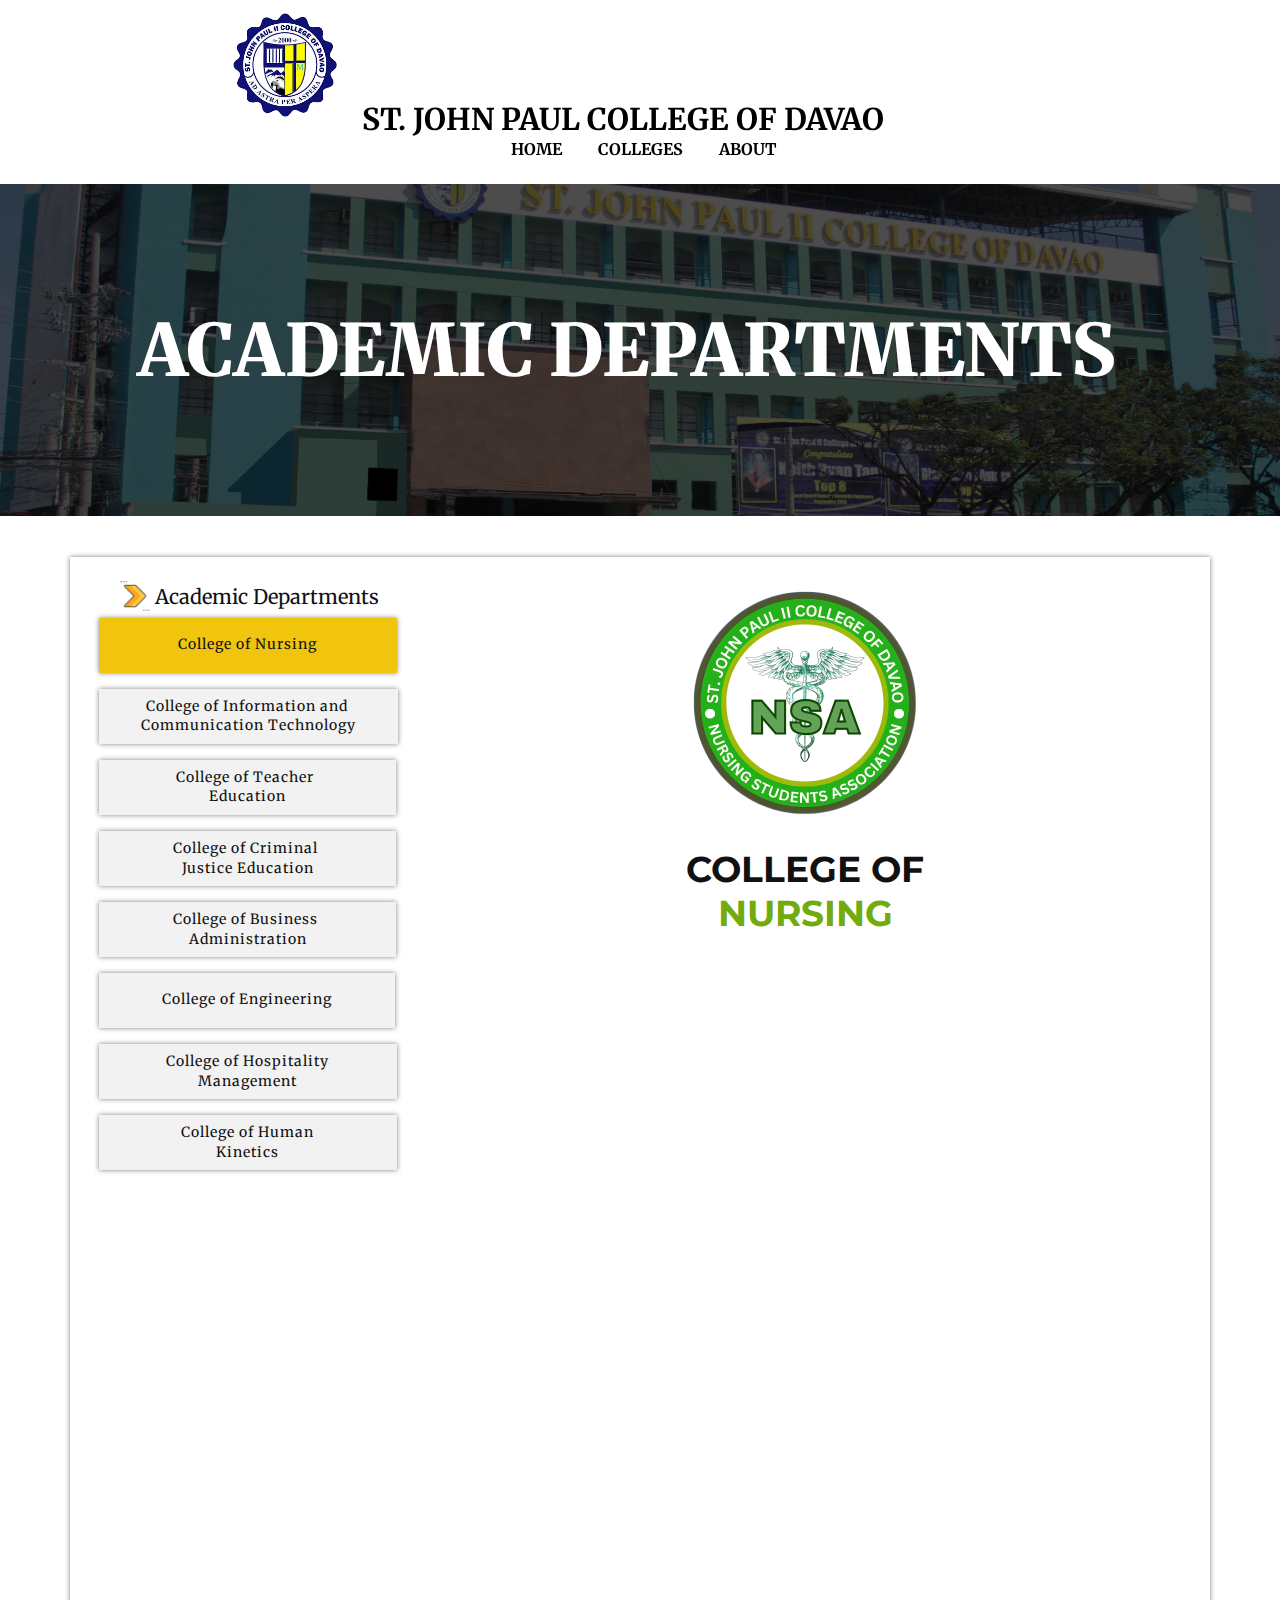
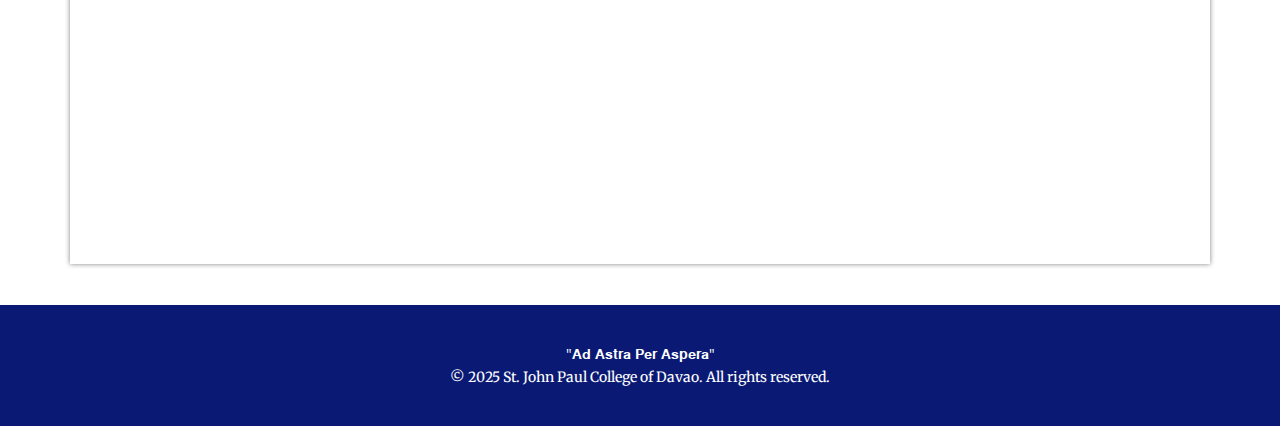
<file: collegesBSN.html>
<!DOCTYPE html>
<html style="font-size: 16px;" lang="en"><head>
    <meta name="viewport" content="width=device-width, initial-scale=1.0">
    <meta charset="utf-8">
    <meta name="keywords" content="ACADEMIC DEPARTMENTS​">
    <meta name="description" content="">
    <title>CollegesBSN</title>
    <link rel="stylesheet" href="nicepage.css" media="screen">
<link rel="stylesheet" href="CollegesBSN.css" media="screen">
    <script class="u-script" type="text/javascript" src="jquery.js" defer=""></script>
    <script class="u-script" type="text/javascript" src="nicepage.js" defer=""></script>
    <meta name="generator" content="Nicepage 7.5.2, nicepage.com">
    <meta name="referrer" content="origin">
    
    
    
    
    
    
    
    <link id="u-theme-google-font" rel="stylesheet" href="https://fonts.googleapis.com/css?family=Roboto:100,100i,300,300i,400,400i,500,500i,700,700i,900,900i|Open+Sans:300,300i,400,400i,500,500i,600,600i,700,700i,800,800i">
    <link id="u-page-google-font" rel="stylesheet" href="https://fonts.googleapis.com/css?family=Merriweather:300,300i,400,400i,700,700i,900,900i|Montserrat:100,100i,200,200i,300,300i,400,400i,500,500i,600,600i,700,700i,800,800i,900,900i">
    <script type="application/ld+json">{
		"@context": "http://schema.org",
		"@type": "Organization",
		"name": "SJP2CD",
		"logo": "images/SJP_LOGO.png"
}</script>
    <meta name="theme-color" content="#478ac9">
    <meta property="og:title" content="CollegesBSN">
    <meta property="og:description" content="">
    <meta property="og:type" content="website">
  <meta data-intl-tel-input-cdn-path="intlTelInput/"></head>
  <body data-home-page="CollegesBSN.html" data-home-page-title="CollegesBSN" data-path-to-root="./" data-include-products="true" class="u-body u-xl-mode" data-lang="en"><header class="u-clearfix u-gradient u-header u-sticky u-sticky-d886 u-valign-middle-lg u-valign-middle-md u-valign-middle-sm u-valign-middle-xs u-header" id="header" data-animation-name="" data-animation-duration="0" data-animation-delay="0" data-animation-direction=""><div class="u-clearfix u-sheet u-sheet-1">
        <a href="./index.html" data-page-id="1928219047" class="u-align-left u-image u-logo u-image-1" data-image-width="225" data-image-height="225" title="Home">
          <img src="images/SJP_LOGO.png" class="u-logo-image u-logo-image-1">
        </a>
        <nav class="u-align-right u-menu u-menu-one-level u-offcanvas u-menu-1" data-responsive-from="MD">
          <div class="menu-collapse u-custom-font u-font-merriweather" style="font-size: 1rem; letter-spacing: 0px; font-weight: 700; text-transform: uppercase;">
            <a class="u-button-style u-custom-left-right-menu-spacing u-custom-padding-bottom u-custom-text-active-color u-custom-text-color u-custom-text-hover-color u-custom-top-bottom-menu-spacing u-hamburger-link u-nav-link u-text-active-palette-1-base u-text-hover-palette-2-base u-hamburger-link-1" href="#">
              <svg class="u-svg-link" viewBox="0 0 24 24"><use xlink:href="#svg-6c6e"></use></svg>
              <svg class="u-svg-content" version="1.1" id="svg-6c6e" viewBox="0 0 16 16" x="0px" y="0px" xmlns:xlink="http://www.w3.org/1999/xlink" xmlns="http://www.w3.org/2000/svg"><g><rect y="1" width="16" height="2"></rect><rect y="7" width="16" height="2"></rect><rect y="13" width="16" height="2"></rect>
</g></svg>
            </a>
          </div>
          <div class="u-custom-menu u-nav-container">
            <ul class="u-custom-font u-font-merriweather u-nav u-unstyled u-nav-1">
                <li class="u-nav-item">
                    <a class="u-button-style u-nav-link u-text-active-custom-color-2 u-text-black u-text-hover-custom-color-2" href="index.html" style="padding: 10px 16px;">Home</a>
                </li>
                <li class="u-nav-item">
                    <a class="u-button-style u-nav-link u-text-active-custom-color-2 u-text-black u-text-hover-custom-color-2" href="colleges.html" style="padding: 10px 16px;">Colleges</a>
                </li>
                <li class="u-nav-item">
                    <a class="u-button-style u-nav-link u-text-active-custom-color-2 u-text-black u-text-hover-custom-color-2" href="about.html" style="padding: 10px 10px 10px 16px;">About</a>
                </li>
            </ul>
        </div>
        <div class="u-custom-menu u-nav-container-collapse">
            <div class="u-border-2 u-border-grey-75 u-container-style u-custom-color-3 u-inner-container-layout u-sidenav u-sidenav-1">
                <div class="u-inner-container-layout u-sidenav-overflow">
                    <div class="u-menu-close"></div>
                    <ul class="u-align-center u-custom-font u-font-merriweather u-nav u-popupmenu-items u-spacing-30 u-text-hover-palette-3-base u-text-white u-unstyled u-nav-2">
                        <li class="u-nav-item">
                            <a class="u-button-style u-nav-link" href="index.html">Home</a>
                        </li>
                        <li class="u-nav-item">
                            <a class="u-button-style u-nav-link" href="colleges.html">Colleges</a>
                        </li>
                        <li class="u-nav-item">
                            <a class="u-button-style u-nav-link" href="about.html">About</a>
                        </li>
                    </ul>
                </div>
            </div>
            <div class="u-menu-overlay u-opacity u-opacity-70"></div>
        </div>
          <style class="menu-style">@media (max-width: 939px) {
                    [data-responsive-from="MD"] .u-nav-container {
                        display: none;
                    }
                    [data-responsive-from="MD"] .menu-collapse {
                        display: block;
                    }
                }</style>
        </nav>
        <h3 class="u-align-left u-custom-font u-font-merriweather u-text u-text-black u-text-1"> ST. JOHN PAUL COLLEGE OF DAVAO</h3>
      </div></header>
    <section class="u-clearfix u-image u-shading u-section-1" id="block-2" data-image-width="2843" data-image-height="1789">
      <div class="u-clearfix u-sheet u-valign-middle-lg u-valign-middle-md u-valign-middle-xl u-sheet-1">
        <h1 class="u-align-center u-custom-font u-font-merriweather u-text u-text-default u-text-1">ACADEMIC DEPARTMENTS </h1>
      </div>
    </section>
    <section class="u-clearfix u-section-2" id="block-3">
      <div class="u-clearfix u-sheet u-valign-middle u-sheet-1">
        <div class="u-align-center u-container-align-center u-container-align-center-xl u-container-style u-expanded-width u-group u-white u-group-1">
          <div class="u-container-layout u-container-layout-1">
            <div class="u-clearfix u-group-elements u-group-elements-1">
              <h4 class="u-custom-font u-font-merriweather u-text u-text-1">
                <span class="u-file-icon u-icon u-icon-1"><img src="images/1294738.png" alt=""></span>&nbsp;Academic Departments
              </h4>
              <a href="collegesBSN.html" data-page-id="694903112" class="u-align-center u-border-none u-btn u-button-style u-custom-font u-font-merriweather u-hover-palette-3-base u-palette-3-base u-btn-1" title="CollegesBSN">College of Nursing</a>
              <a href="collegesICT.html" data-page-id="41761982" class="u-align-center u-border-none u-btn u-button-style u-custom-font u-font-merriweather u-grey-5 u-hover-palette-3-base u-btn-2" title="CollegesICT">College of Information and&nbsp;<br>Communication Technology
              </a>
              <a href="collegesTE.html" class="u-align-center u-border-none u-btn u-button-style u-custom-font u-font-merriweather u-grey-5 u-hover-palette-3-base u-btn-3" title="CollegesCTE">College of Teacher&nbsp;<br>Education
              </a>
              <a href="collegesCJE.html" class="u-align-center u-border-none u-btn u-button-style u-custom-font u-font-merriweather u-grey-5 u-hover-palette-3-base u-btn-4" title="CollegesCTE">College of Criminal&nbsp;<br>Justice Education
              </a>
              <a href="collegesBA.html" class="u-align-center u-border-none u-btn u-button-style u-custom-font u-font-merriweather u-grey-5 u-hover-palette-3-base u-btn-5" title="CollegesCTE">College of Business&nbsp;<br>Administration
              </a>
              <a href="collegesE.html" class="u-align-center u-border-none u-btn u-button-style u-custom-font u-font-merriweather u-grey-5 u-hover-palette-3-base u-btn-6" title="CollegesCTE">College of Engineering</a>
              <a href="#" class="u-align-center u-border-none u-btn u-button-style u-custom-font u-font-merriweather u-grey-5 u-hover-palette-3-base u-btn-7" title="CollegesCTE">College of Hospitality<br>Management
              </a>
              <a href="#" class="u-align-center u-border-none u-btn u-button-style u-custom-font u-font-merriweather u-grey-5 u-hover-palette-3-base u-btn-8" title="CollegesCTE">College of Human<br>Kinetics
              </a>
            </div>
            <div class="u-clearfix u-group-elements u-group-elements-2">
              <img class="u-expanded-width u-image u-image-contain u-image-default u-preserve-proportions u-image-1" src="images/NSA.jpg" alt="" data-image-width="2000" data-image-height="2000">
              <h3 class="u-custom-font u-font-montserrat u-text u-text-2">COLLEGE OF<br>
                <span class="u-text-custom-color-6">NURSING</span>
              </h3>
            </div>
          </div>
        </div>
      </div>
    </section>
    
    
    
    
    
    
    <footer class="u-align-center u-clearfix u-container-align-center u-custom-color-3 u-footer u-footer" id="footer"><div class="u-clearfix u-sheet u-valign-middle u-sheet-1">
        <div class="u-align-center u-clearfix u-container-align-center u-group-elements u-valign-middle u-group-elements-1">
          <p class="u-align-center u-text u-text-1">"​𝐀𝐝 𝐀𝐬𝐭𝐫𝐚 𝐏𝐞𝐫 𝐀𝐬𝐩𝐞𝐫𝐚"</p>
          <p class="u-align-center u-custom-font u-font-merriweather u-small-text u-text u-text-variant u-text-2">© 2025 St. John Paul College of Davao. All rights reserved.</p>
        </div>
      </div></footer>
</body></html>
</file>
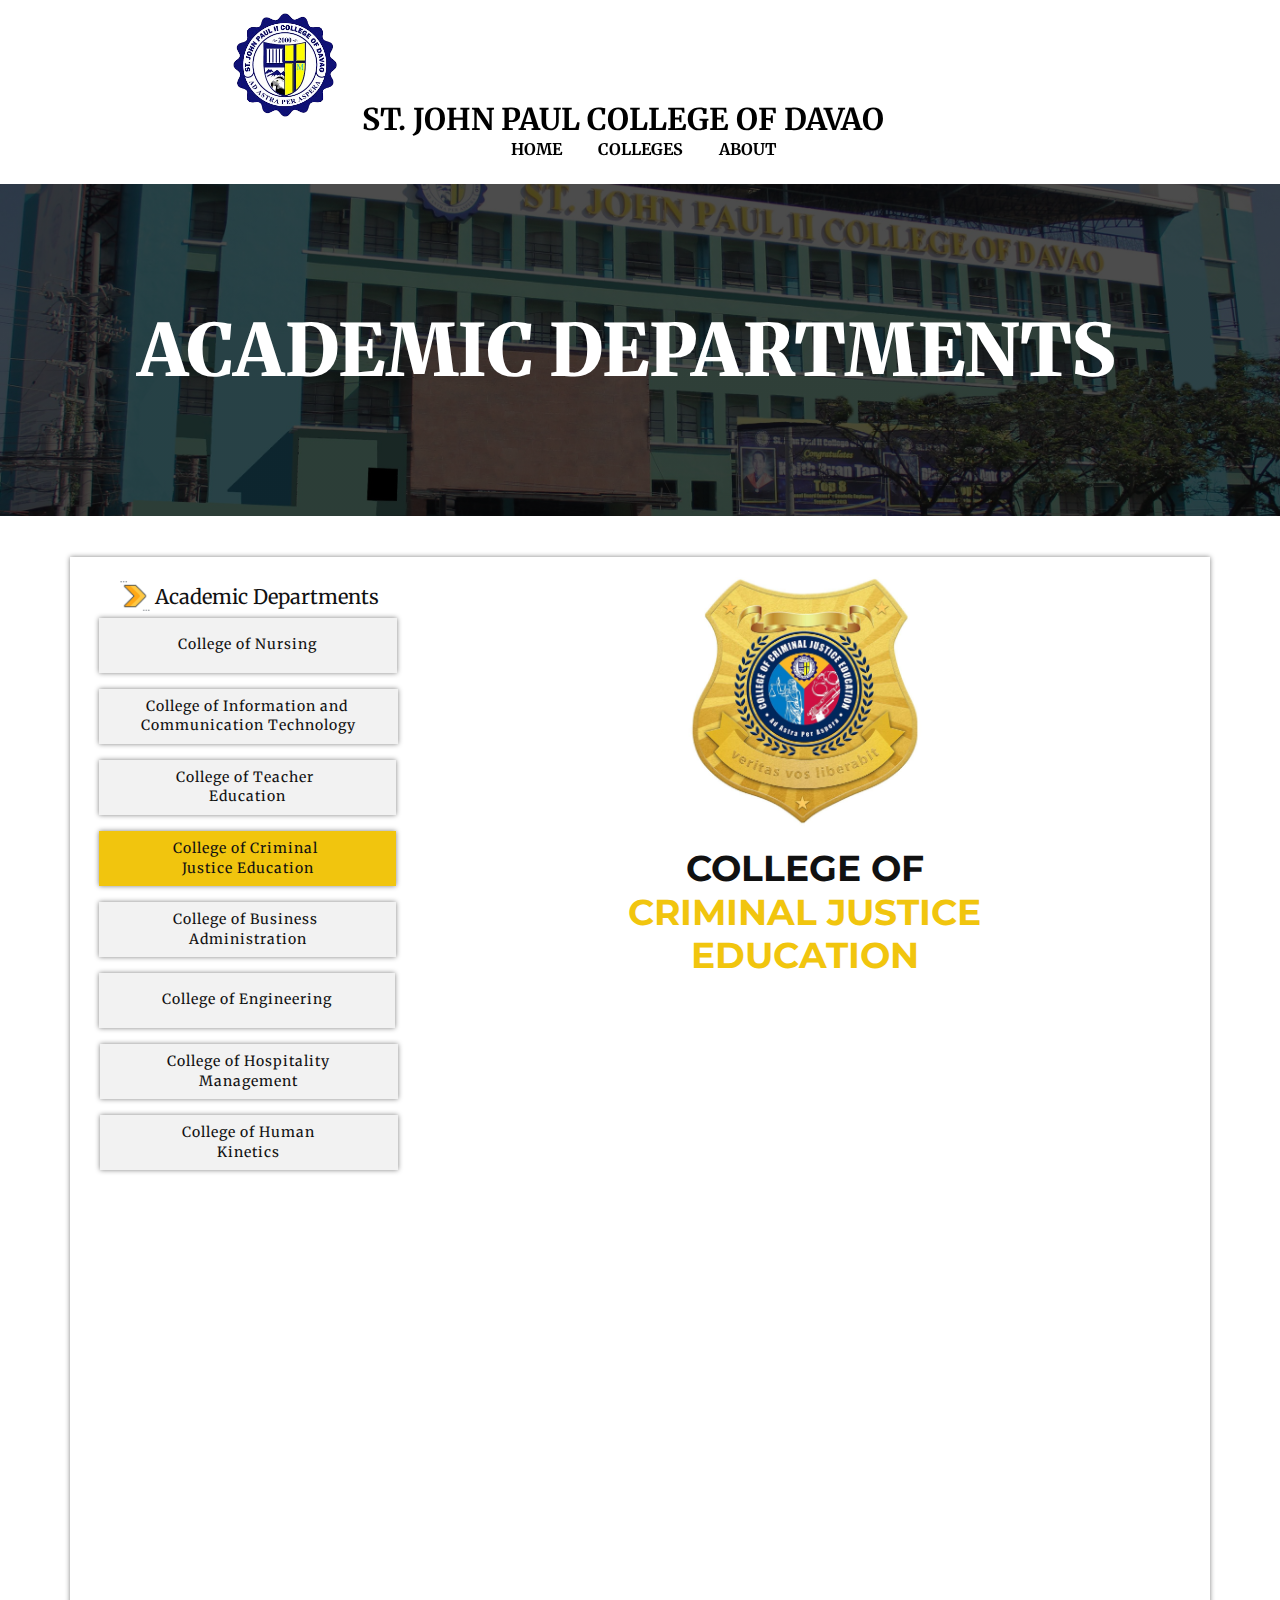
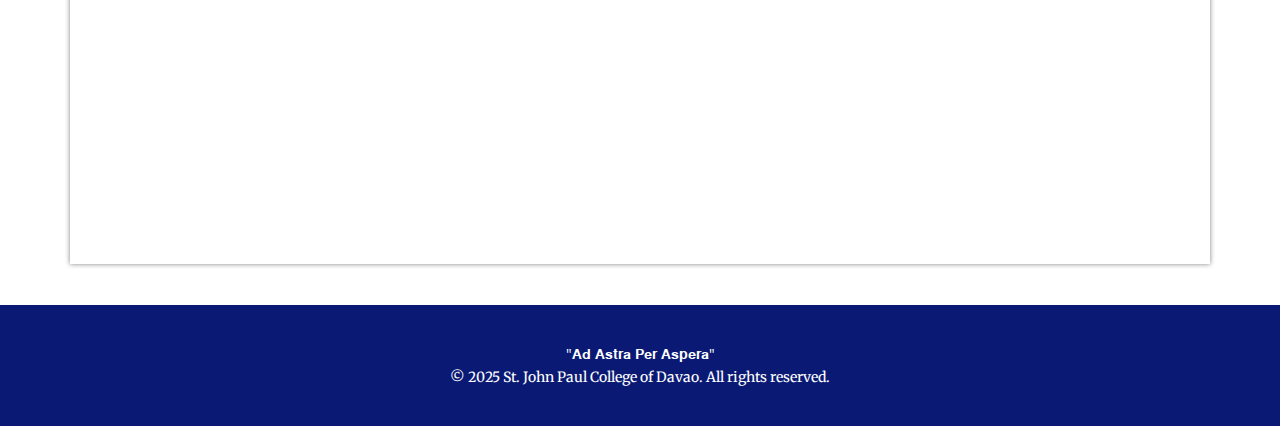
<file: collegesCJE.html>
<!DOCTYPE html>
<html style="font-size: 16px;" lang="en"><head>
    <meta name="viewport" content="width=device-width, initial-scale=1.0">
    <meta charset="utf-8">
    <meta name="keywords" content="ACADEMIC DEPARTMENTS​">
    <meta name="description" content="">
    <title>CollegeTE</title>
    <link rel="stylesheet" href="nicepage.css" media="screen">
    <link rel="stylesheet" href="CollegesCJE.css" media="screen">
    <script class="u-script" type="text/javascript" src="jquery.js" defer=""></script>
    <script class="u-script" type="text/javascript" src="nicepage.js" defer=""></script>
    <meta name="generator" content="Nicepage 7.5.2, nicepage.com">
    <meta name="referrer" content="origin">
    
    
    
    
    
    
    
    <link id="u-theme-google-font" rel="stylesheet" href="https://fonts.googleapis.com/css?family=Roboto:100,100i,300,300i,400,400i,500,500i,700,700i,900,900i|Open+Sans:300,300i,400,400i,500,500i,600,600i,700,700i,800,800i">
    <link id="u-page-google-font" rel="stylesheet" href="https://fonts.googleapis.com/css?family=Merriweather:300,300i,400,400i,700,700i,900,900i|Montserrat:100,100i,200,200i,300,300i,400,400i,500,500i,600,600i,700,700i,800,800i,900,900i">
    <script type="application/ld+json">{
		"@context": "http://schema.org",
		"@type": "Organization",
		"name": "SJP2CD",
		"logo": "images/SJP_LOGO.png"
}</script>
    <meta name="theme-color" content="#478ac9">
    <meta property="og:title" content="CollegesICT">
    <meta property="og:description" content="">
    <meta property="og:type" content="website">
  <meta data-intl-tel-input-cdn-path="intlTelInput/"></head>
  <body data-home-page="CollegesICT.html" data-home-page-title="CollegesICT" data-path-to-root="./" data-include-products="true" class="u-body u-xl-mode" data-lang="en"><header class="u-clearfix u-gradient u-header u-sticky u-sticky-d886 u-valign-middle-lg u-valign-middle-md u-valign-middle-sm u-valign-middle-xs u-header" id="header" data-animation-name="" data-animation-duration="0" data-animation-delay="0" data-animation-direction=""><div class="u-clearfix u-sheet u-sheet-1">
        <a href="./index.html" data-page-id="1928219047" class="u-align-left u-image u-logo u-image-1" data-image-width="225" data-image-height="225" title="Home">
          <img src="images/SJP_LOGO.png" class="u-logo-image u-logo-image-1">
        </a>
        <nav class="u-align-right u-menu u-menu-one-level u-offcanvas u-menu-1" data-responsive-from="MD">
          <div class="menu-collapse u-custom-font u-font-merriweather" style="font-size: 1rem; letter-spacing: 0px; font-weight: 700; text-transform: uppercase;">
            <a class="u-button-style u-custom-left-right-menu-spacing u-custom-padding-bottom u-custom-text-active-color u-custom-text-color u-custom-text-hover-color u-custom-top-bottom-menu-spacing u-hamburger-link u-nav-link u-text-active-palette-1-base u-text-hover-palette-2-base u-hamburger-link-1" href="#">
              <svg class="u-svg-link" viewBox="0 0 24 24"><use xlink:href="#svg-6c6e"></use></svg>
              <svg class="u-svg-content" version="1.1" id="svg-6c6e" viewBox="0 0 16 16" x="0px" y="0px" xmlns:xlink="http://www.w3.org/1999/xlink" xmlns="http://www.w3.org/2000/svg"><g><rect y="1" width="16" height="2"></rect><rect y="7" width="16" height="2"></rect><rect y="13" width="16" height="2"></rect>
</g></svg>
            </a>
          </div>
          <div class="u-custom-menu u-nav-container">
            <ul class="u-custom-font u-font-merriweather u-nav u-unstyled u-nav-1">
                <li class="u-nav-item">
                    <a class="u-button-style u-nav-link u-text-active-custom-color-2 u-text-black u-text-hover-custom-color-2" href="index.html" style="padding: 10px 16px;">Home</a>
                </li>
                <li class="u-nav-item">
                    <a class="u-button-style u-nav-link u-text-active-custom-color-2 u-text-black u-text-hover-custom-color-2" href="colleges.html" style="padding: 10px 16px;">Colleges</a>
                </li>
                <li class="u-nav-item">
                    <a class="u-button-style u-nav-link u-text-active-custom-color-2 u-text-black u-text-hover-custom-color-2" href="about.html" style="padding: 10px 10px 10px 16px;">About</a>
                </li>
            </ul>
        </div>
        <div class="u-custom-menu u-nav-container-collapse">
            <div class="u-border-2 u-border-grey-75 u-container-style u-custom-color-3 u-inner-container-layout u-sidenav u-sidenav-1">
                <div class="u-inner-container-layout u-sidenav-overflow">
                    <div class="u-menu-close"></div>
                    <ul class="u-align-center u-custom-font u-font-merriweather u-nav u-popupmenu-items u-spacing-30 u-text-hover-palette-3-base u-text-white u-unstyled u-nav-2">
                        <li class="u-nav-item">
                            <a class="u-button-style u-nav-link" href="index.html">Home</a>
                        </li>
                        <li class="u-nav-item">
                            <a class="u-button-style u-nav-link" href="colleges.html">Colleges</a>
                        </li>
                        <li class="u-nav-item">
                            <a class="u-button-style u-nav-link" href="about.html">About</a>
                        </li>
                    </ul>
                </div>
            </div>
            <div class="u-menu-overlay u-opacity u-opacity-70"></div>
        </div>
          <style class="menu-style">@media (max-width: 939px) {
                    [data-responsive-from="MD"] .u-nav-container {
                        display: none;
                    }
                    [data-responsive-from="MD"] .menu-collapse {
                        display: block;
                    }
                }</style>
        </nav>
        <h3 class="u-align-left u-custom-font u-font-merriweather u-text u-text-black u-text-1"> ST. JOHN PAUL COLLEGE OF DAVAO</h3>
      </div></header>
    <section class="u-clearfix u-image u-shading u-section-1" id="block-2" data-image-width="2843" data-image-height="1789">
      <div class="u-clearfix u-sheet u-valign-middle-lg u-valign-middle-md u-valign-middle-xl u-sheet-1">
        <h1 class="u-align-center u-custom-font u-font-merriweather u-text u-text-default u-text-1">ACADEMIC DEPARTMENTS </h1>
      </div>
    </section>
    <section class="u-clearfix u-section-2" id="block-3">
      <div class="u-clearfix u-sheet u-sheet-1">
        <div class="u-align-center u-container-align-center u-container-style u-expanded-width u-group u-white u-group-1">
          <div class="u-container-layout u-container-layout-1">
            <div class="u-clearfix u-group-elements u-group-elements-1">
              <h4 class="u-custom-font u-font-merriweather u-text u-text-1">
                <span class="u-file-icon u-icon u-icon-1"><img src="images/1294738.png" alt=""></span>&nbsp;Academic Departments
              </h4>
              <a href="collegesBSN.html" class="u-align-center u-border-none u-btn u-button-style u-custom-font u-font-merriweather u-grey-5 u-hover-palette-3-base u-btn-1" title="CollegesBSN">College of Nursing</a>
              <a href="collegesICT.html" class="u-align-center u-border-none u-btn u-button-style u-custom-font u-font-merriweather u-grey-5 u-hover-palette-3-base u-btn-2" title="CollegesICT">College of Information and&nbsp;<br>Communication Technology
              </a>
              <a href="collegesTE.html" data-page-id="46520409" class="u-align-center u-border-none u-btn u-button-style u-custom-font u-font-merriweather u-grey-5 u-hover-palette-3-base u-btn-3" title="CollegeTE">College of Teacher&nbsp;<br>Education
              </a>
              <a href="collegesCJE.html" data-page-id="35014948" class="u-align-center u-border-none u-btn u-button-style u-custom-font u-font-merriweather u-hover-palette-3-base u-palette-3-base u-btn-4" title="CollegeCJE">College of Criminal&nbsp;<br>Justice Education
              </a>
              <a href="collegesBA.html" data-page-id="261095788" class="u-align-center u-border-none u-btn u-button-style u-custom-font u-font-merriweather u-grey-5 u-hover-palette-3-base u-btn-5" title="CollegeBA">College of Business&nbsp;<br>Administration
              </a>
              <a href="collegesE.html" data-page-id="113501058" class="u-align-center u-border-none u-btn u-button-style u-custom-font u-font-merriweather u-grey-5 u-hover-palette-3-base u-btn-6" title="CollegeE">College of Engineering</a>
              <a href="collegesHM.html" data-page-id="84087265" class="u-align-center u-border-none u-btn u-button-style u-custom-font u-font-merriweather u-grey-5 u-hover-palette-3-base u-btn-7" title="CollegeHM">College of Hospitality<br>Management
              </a>
              <a href="#" class="u-align-center u-border-none u-btn u-button-style u-custom-font u-font-merriweather u-grey-5 u-hover-palette-3-base u-btn-8" title="CollegesCTE">College of Human<br>Kinetics
              </a>
            </div>
            <div class="u-clearfix u-group-elements u-group-elements-2">
              <img class="custom-expanded u-image u-image-contain u-image-default u-preserve-proportions u-image-1" src="images/CRIM.jpg" alt="" data-image-width="500" data-image-height="499">
              <h3 class="u-custom-font u-font-montserrat u-text u-text-2">COLLEGE OF<br>
                <span class="u-text-palette-3-base">CRIMINAL JUSTICE<br>EDUCATION
              </h3>
            </div>
          </div>
        </div>
      </div>
    </section>
    
    
    
    <footer class="u-align-center u-clearfix u-container-align-center u-custom-color-3 u-footer u-footer" id="footer"><div class="u-clearfix u-sheet u-valign-middle u-sheet-1">
        <div class="u-align-center u-clearfix u-container-align-center u-group-elements u-valign-middle u-group-elements-1">
          <p class="u-align-center u-text u-text-1">"​𝐀𝐝 𝐀𝐬𝐭𝐫𝐚 𝐏𝐞𝐫 𝐀𝐬𝐩𝐞𝐫𝐚"</p>
          <p class="u-align-center u-custom-font u-font-merriweather u-small-text u-text u-text-variant u-text-2">© 2025 St. John Paul College of Davao. All rights reserved.</p>
        </div>
      </div></footer>
</body></html>
</file>
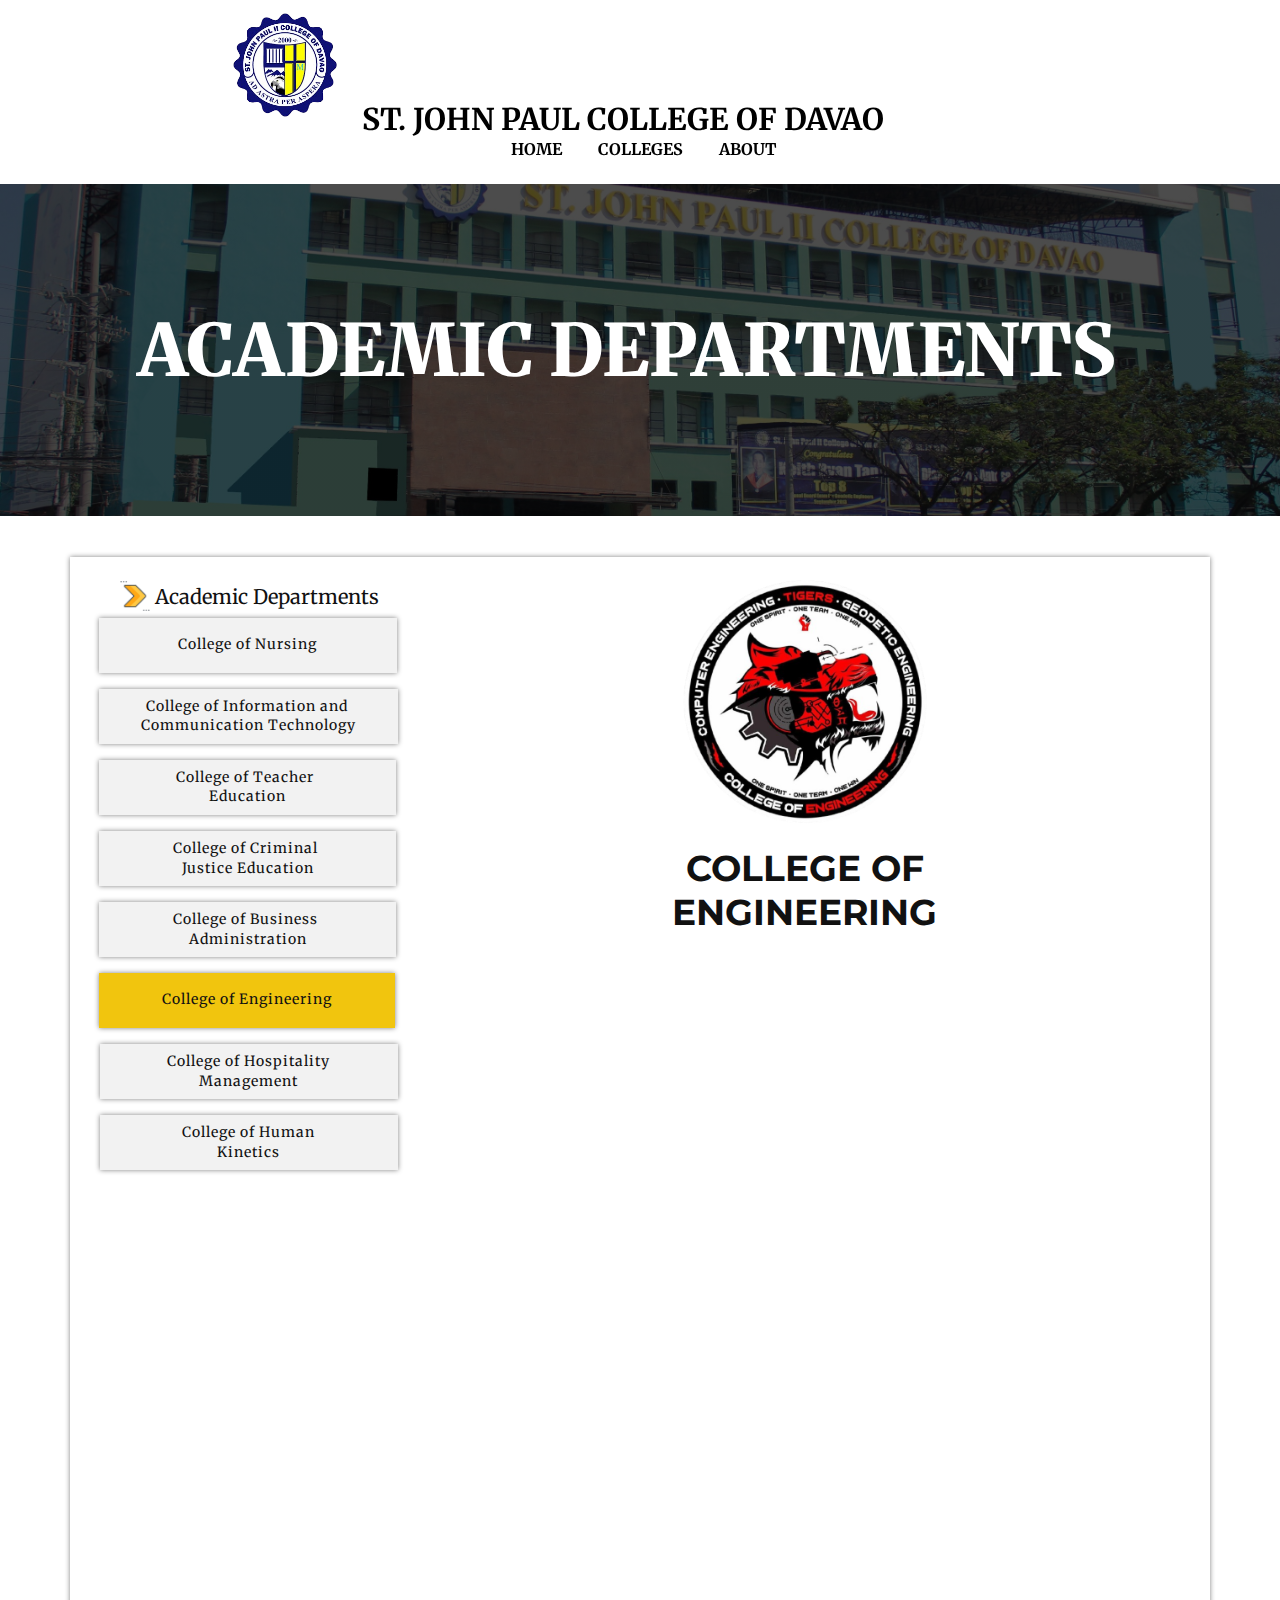
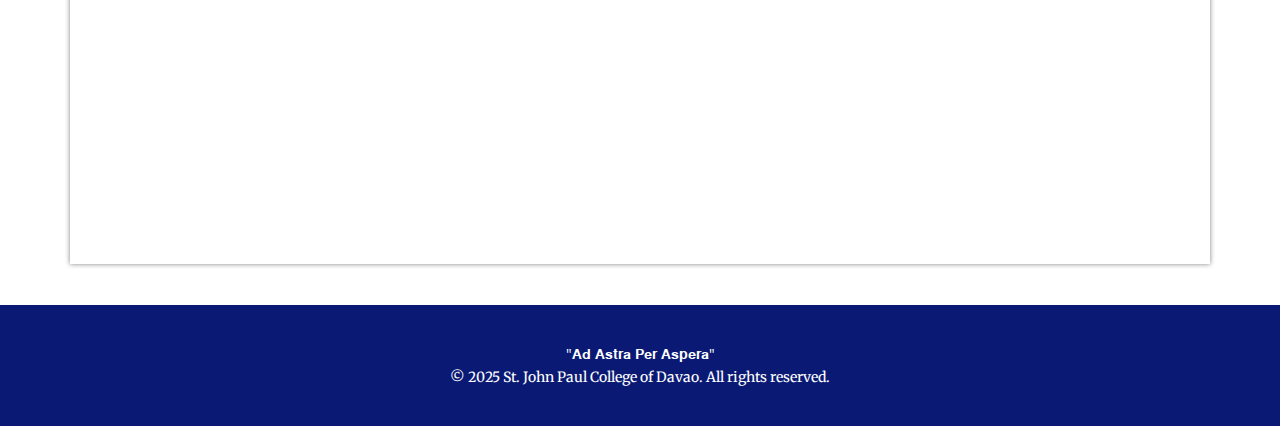
<file: collegesE.html>
<!DOCTYPE html>
<html style="font-size: 16px;" lang="en"><head>
    <meta name="viewport" content="width=device-width, initial-scale=1.0">
    <meta charset="utf-8">
    <meta name="keywords" content="ACADEMIC DEPARTMENTS​">
    <meta name="description" content="">
    <title>CollegeE</title>
    <link rel="stylesheet" href="nicepage.css" media="screen">
    <link rel="stylesheet" href="CollegesCJE.css" media="screen">
    <script class="u-script" type="text/javascript" src="jquery.js" defer=""></script>
    <script class="u-script" type="text/javascript" src="nicepage.js" defer=""></script>
    <meta name="generator" content="Nicepage 7.5.2, nicepage.com">
    <meta name="referrer" content="origin">
    
    
    
    
    
    
    
    <link id="u-theme-google-font" rel="stylesheet" href="https://fonts.googleapis.com/css?family=Roboto:100,100i,300,300i,400,400i,500,500i,700,700i,900,900i|Open+Sans:300,300i,400,400i,500,500i,600,600i,700,700i,800,800i">
    <link id="u-page-google-font" rel="stylesheet" href="https://fonts.googleapis.com/css?family=Merriweather:300,300i,400,400i,700,700i,900,900i|Montserrat:100,100i,200,200i,300,300i,400,400i,500,500i,600,600i,700,700i,800,800i,900,900i">
    <script type="application/ld+json">{
		"@context": "http://schema.org",
		"@type": "Organization",
		"name": "SJP2CD",
		"logo": "images/SJP_LOGO.png"
}</script>
    <meta name="theme-color" content="#478ac9">
    <meta property="og:title" content="CollegesICT">
    <meta property="og:description" content="">
    <meta property="og:type" content="website">
  <meta data-intl-tel-input-cdn-path="intlTelInput/"></head>
  <body data-home-page="CollegesICT.html" data-home-page-title="CollegesICT" data-path-to-root="./" data-include-products="true" class="u-body u-xl-mode" data-lang="en"><header class="u-clearfix u-gradient u-header u-sticky u-sticky-d886 u-valign-middle-lg u-valign-middle-md u-valign-middle-sm u-valign-middle-xs u-header" id="header" data-animation-name="" data-animation-duration="0" data-animation-delay="0" data-animation-direction=""><div class="u-clearfix u-sheet u-sheet-1">
        <a href="./index.html" data-page-id="1928219047" class="u-align-left u-image u-logo u-image-1" data-image-width="225" data-image-height="225" title="Home">
          <img src="images/SJP_LOGO.png" class="u-logo-image u-logo-image-1">
        </a>
        <nav class="u-align-right u-menu u-menu-one-level u-offcanvas u-menu-1" data-responsive-from="MD">
          <div class="menu-collapse u-custom-font u-font-merriweather" style="font-size: 1rem; letter-spacing: 0px; font-weight: 700; text-transform: uppercase;">
            <a class="u-button-style u-custom-left-right-menu-spacing u-custom-padding-bottom u-custom-text-active-color u-custom-text-color u-custom-text-hover-color u-custom-top-bottom-menu-spacing u-hamburger-link u-nav-link u-text-active-palette-1-base u-text-hover-palette-2-base u-hamburger-link-1" href="#">
              <svg class="u-svg-link" viewBox="0 0 24 24"><use xlink:href="#svg-6c6e"></use></svg>
              <svg class="u-svg-content" version="1.1" id="svg-6c6e" viewBox="0 0 16 16" x="0px" y="0px" xmlns:xlink="http://www.w3.org/1999/xlink" xmlns="http://www.w3.org/2000/svg"><g><rect y="1" width="16" height="2"></rect><rect y="7" width="16" height="2"></rect><rect y="13" width="16" height="2"></rect>
</g></svg>
            </a>
          </div>
          <div class="u-custom-menu u-nav-container">
            <ul class="u-custom-font u-font-merriweather u-nav u-unstyled u-nav-1">
                <li class="u-nav-item">
                    <a class="u-button-style u-nav-link u-text-active-custom-color-2 u-text-black u-text-hover-custom-color-2" href="index.html" style="padding: 10px 16px;">Home</a>
                </li>
                <li class="u-nav-item">
                    <a class="u-button-style u-nav-link u-text-active-custom-color-2 u-text-black u-text-hover-custom-color-2" href="colleges.html" style="padding: 10px 16px;">Colleges</a>
                </li>
                <li class="u-nav-item">
                    <a class="u-button-style u-nav-link u-text-active-custom-color-2 u-text-black u-text-hover-custom-color-2" href="about.html" style="padding: 10px 10px 10px 16px;">About</a>
                </li>
            </ul>
        </div>
        <div class="u-custom-menu u-nav-container-collapse">
            <div class="u-border-2 u-border-grey-75 u-container-style u-custom-color-3 u-inner-container-layout u-sidenav u-sidenav-1">
                <div class="u-inner-container-layout u-sidenav-overflow">
                    <div class="u-menu-close"></div>
                    <ul class="u-align-center u-custom-font u-font-merriweather u-nav u-popupmenu-items u-spacing-30 u-text-hover-palette-3-base u-text-white u-unstyled u-nav-2">
                        <li class="u-nav-item">
                            <a class="u-button-style u-nav-link" href="index.html">Home</a>
                        </li>
                        <li class="u-nav-item">
                            <a class="u-button-style u-nav-link" href="colleges.html">Colleges</a>
                        </li>
                        <li class="u-nav-item">
                            <a class="u-button-style u-nav-link" href="about.html">About</a>
                        </li>
                    </ul>
                </div>
            </div>
            <div class="u-menu-overlay u-opacity u-opacity-70"></div>
        </div>
          <style class="menu-style">@media (max-width: 939px) {
                    [data-responsive-from="MD"] .u-nav-container {
                        display: none;
                    }
                    [data-responsive-from="MD"] .menu-collapse {
                        display: block;
                    }
                }</style>
        </nav>
        <h3 class="u-align-left u-custom-font u-font-merriweather u-text u-text-black u-text-1"> ST. JOHN PAUL COLLEGE OF DAVAO</h3>
      </div></header>
    <section class="u-clearfix u-image u-shading u-section-1" id="block-2" data-image-width="2843" data-image-height="1789">
      <div class="u-clearfix u-sheet u-valign-middle-lg u-valign-middle-md u-valign-middle-xl u-sheet-1">
        <h1 class="u-align-center u-custom-font u-font-merriweather u-text u-text-default u-text-1">ACADEMIC DEPARTMENTS </h1>
      </div>
    </section>
    <section class="u-clearfix u-section-2" id="block-3">
      <div class="u-clearfix u-sheet u-sheet-1">
        <div class="u-align-center u-container-align-center u-container-style u-expanded-width u-group u-white u-group-1">
          <div class="u-container-layout u-container-layout-1">
            <div class="u-clearfix u-group-elements u-group-elements-1">
              <h4 class="u-custom-font u-font-merriweather u-text u-text-1">
                <span class="u-file-icon u-icon u-icon-1"><img src="images/1294738.png" alt=""></span>&nbsp;Academic Departments
              </h4>
              <a href="collegesBSN.html" class="u-align-center u-border-none u-btn u-button-style u-custom-font u-font-merriweather u-grey-5 u-hover-palette-3-base u-btn-1" title="CollegesBSN">College of Nursing</a>
              <a href="collegesICT.html" class="u-align-center u-border-none u-btn u-button-style u-custom-font u-font-merriweather u-grey-5 u-hover-palette-3-base u-btn-2" title="CollegesICT">College of Information and&nbsp;<br>Communication Technology
              </a>
              <a href="collegesTE.html" data-page-id="46520409" class="u-align-center u-border-none u-btn u-button-style u-custom-font u-font-merriweather u-grey-5 u-hover-palette-3-base u-btn-3" title="CollegeTE">College of Teacher&nbsp;<br>Education
              </a>
              <a href="collegesCJE.html" data-page-id="35014948" class="u-align-center u-border-none u-btn u-button-style u-custom-font u-font-merriweather u-grey-5 u-hover-palette-3-base u-btn-4" title="CollegeCJE">College of Criminal&nbsp;<br>Justice Education
              </a>
              <a href="collegesBA.html" data-page-id="261095788" class="u-align-center u-border-none u-btn u-button-style u-custom-font u-font-merriweather u-grey-5 u-hover-palette-3-base u-btn-5" title="CollegeBA">College of Business&nbsp;<br>Administration
              </a>
              <a href="collegesE.html" data-page-id="113501058" class="u-align-center u-border-none u-btn u-button-style u-custom-font u-font-merriweather u-hover-palette-3-base u-palette-3-base u-btn-6" title="CollegeE">College of Engineering</a>
              <a href="collegesHM.html" data-page-id="84087265" class="u-align-center u-border-none u-btn u-button-style u-custom-font u-font-merriweather u-grey-5 u-hover-palette-3-base u-btn-7" title="CollegeHM">College of Hospitality<br>Management
              </a>
              <a href="#" class="u-align-center u-border-none u-btn u-button-style u-custom-font u-font-merriweather u-grey-5 u-hover-palette-3-base u-btn-8" title="CollegesCTE">College of Human<br>Kinetics
              </a>
            </div>
            <div class="u-clearfix u-group-elements u-group-elements-2">
              <img class="custom-expanded u-image u-image-contain u-image-default u-preserve-proportions u-image-1" src="images/ED.png" alt="" data-image-width="593" data-image-height="593">
              <h3 class="u-custom-font u-font-montserrat u-text u-text-2">COLLEGE OF<br>
                <span class="u-text-custom-color-7"> ENGINEERING</span>
                <br>
              </h3>
            </div>
          </div>
        </div>
      </div>
    </section>
    
    
    
    <footer class="u-align-center u-clearfix u-container-align-center u-custom-color-3 u-footer u-footer" id="footer"><div class="u-clearfix u-sheet u-valign-middle u-sheet-1">
        <div class="u-align-center u-clearfix u-container-align-center u-group-elements u-valign-middle u-group-elements-1">
          <p class="u-align-center u-text u-text-1">"​𝐀𝐝 𝐀𝐬𝐭𝐫𝐚 𝐏𝐞𝐫 𝐀𝐬𝐩𝐞𝐫𝐚"</p>
          <p class="u-align-center u-custom-font u-font-merriweather u-small-text u-text u-text-variant u-text-2">© 2025 St. John Paul College of Davao. All rights reserved.</p>
        </div>
      </div>
    </footer>
</body></html>
</file>
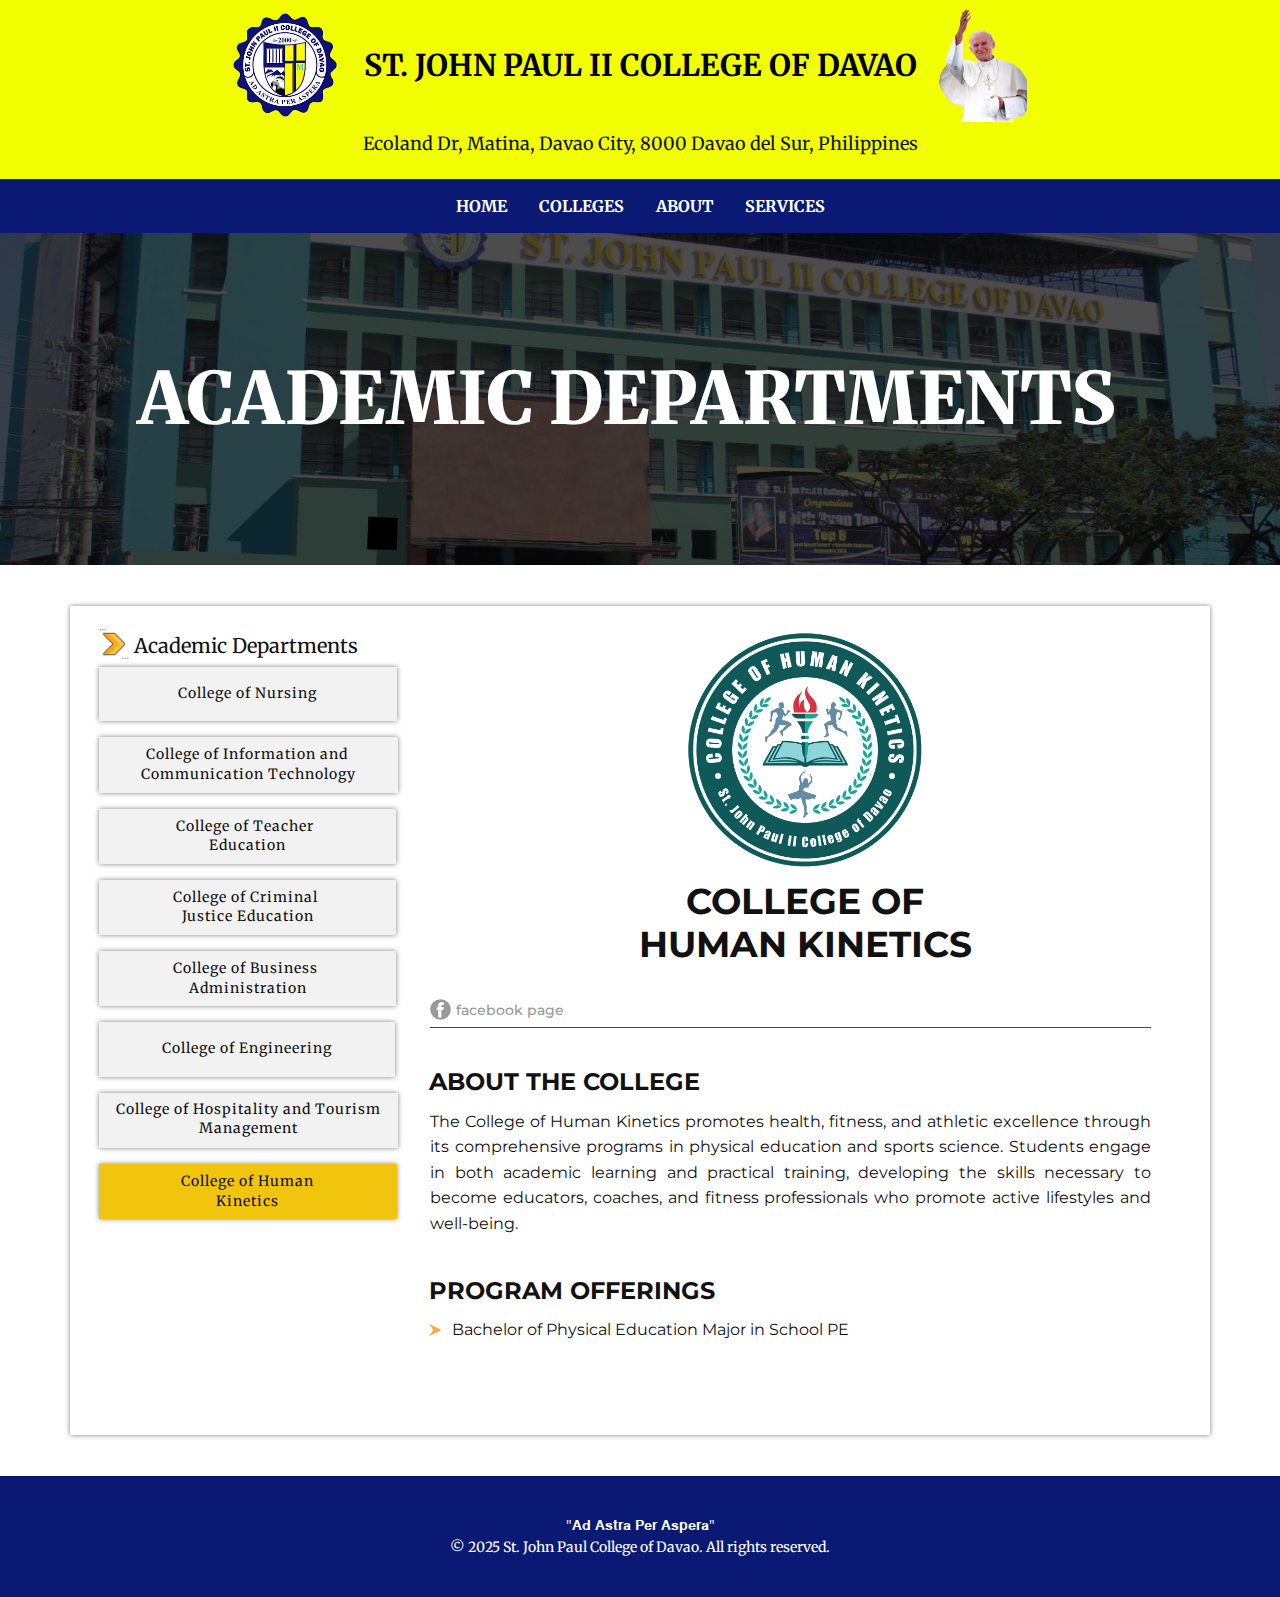
<file: collegesHK.html>
<!DOCTYPE html>
<html style="font-size: 16px;" lang="en"><head>
    <meta name="viewport" content="width=device-width, initial-scale=1.0">
    <meta charset="utf-8">
    <meta name="keywords" content="ACADEMIC DEPARTMENTS​">
    <meta name="description" content="">
    <title>CollegesHK</title>
    <link rel="stylesheet" href="nicepage.css" media="screen">
<link rel="stylesheet" href="CollegesHK.css" media="screen">
    <script class="u-script" type="text/javascript" src="jquery.js" defer=""></script>
    <script class="u-script" type="text/javascript" src="nicepage.js" defer=""></script>
    <meta name="generator" content="Nicepage 7.6.4, nicepage.com">
    <meta name="referrer" content="origin">
    
    
    
    
    
    
    
    <link id="u-theme-google-font" rel="stylesheet" href="https://fonts.googleapis.com/css?family=Roboto:100,100i,300,300i,400,400i,500,500i,700,700i,900,900i|Open+Sans:300,300i,400,400i,500,500i,600,600i,700,700i,800,800i">
    <link id="u-page-google-font" rel="stylesheet" href="https://fonts.googleapis.com/css?family=Merriweather:300,300i,400,400i,700,700i,900,900i|Montserrat:100,100i,200,200i,300,300i,400,400i,500,500i,600,600i,700,700i,800,800i,900,900i">
    <script type="application/ld+json">{
		"@context": "http://schema.org",
		"@type": "Organization",
		"name": "HK_Student-Services",
		"logo": "images/SJP_LOGO.png"
}</script>
    <meta name="theme-color" content="#478ac9">
    <meta property="og:title" content="CollegesHK">
    <meta property="og:description" content="">
    <meta property="og:type" content="website">
  <meta data-intl-tel-input-cdn-path="intlTelInput/"></head>
  <body data-home-page="CollegesHK.html" data-home-page-title="CollegesHK" data-path-to-root="./" data-include-products="true" class="u-body u-xl-mode" data-lang="en"><header class=" u-border-no-bottom u-border-no-left u-border-no-right u-border-no-top u-clearfix u-header u-section-row-container u-valign-middle-lg u-valign-middle-md u-valign-middle-sm u-valign-middle-xs" id="header" data-animation-name="" data-animation-duration="0" data-animation-delay="0" data-animation-direction="" style="background-position: 50% 50%, 50% 50%; background-repeat: no-repeat, no-repeat; background-size: cover, cover;"><div class="u-section-rows">
        <div class="u-custom-color-4 u-section-row u-section-row-1">
          <div class="u-clearfix u-sheet u-valign-middle-lg u-valign-middle-md u-valign-middle-sm u-sheet-1">
            <a href="./index.html" data-page-id="1928219047" class="u-align-left u-image u-logo u-image-1" data-image-width="225" data-image-height="225" title="Home">
              <img src="images/SJP_LOGO.png" class="u-logo-image u-logo-image-1">
            </a>
            <img class="u-image u-image-contain u-image-default u-image-2" src="images/SJP.png" alt="" data-image-width="284" data-image-height="365">
            <h3 class="u-align-center u-custom-font u-font-merriweather u-text u-text-black u-text-1"> ST. JOHN PAUL II COLLEGE OF DAVAO</h3>
            <p class="u-align-center u-custom-font u-font-merriweather u-text u-text-2">Ecoland Dr, Matina, Davao City,&nbsp;8000 Davao del Sur, ​Philippines</p>
          </div>
          
          
          
          
          
        </div>
        <div class="u-custom-color-3 u-section-row u-sticky u-sticky-d886 u-valign-middle-lg u-valign-middle-md u-valign-middle-sm u-valign-middle-xs u-section-row-2" data-animation-name="" data-animation-duration="0" data-animation-delay="0" data-animation-direction="">
          <div class="u-clearfix u-sheet u-valign-middle u-sheet-2">
            <nav class="u-align-center u-menu u-menu-dropdown u-offcanvas u-menu-1" data-responsive-from="XS">
              <div class="menu-collapse u-custom-font u-font-merriweather" style="font-size: 1rem; letter-spacing: 0px; font-weight: 700; text-transform: uppercase;">
                <a class="u-button-style u-custom-left-right-menu-spacing u-custom-padding-bottom u-custom-text-active-color u-custom-text-color u-custom-text-hover-color u-custom-top-bottom-menu-spacing u-hamburger-link u-nav-link u-text-hover-custom-color-4 u-hamburger-link-1" href="#">
                  <svg class="u-svg-link" viewBox="0 0 24 24"><use xlink:href="#svg-6c6e"></use></svg>
                  <svg class="u-svg-content" version="1.1" id="svg-6c6e" viewBox="0 0 16 16" x="0px" y="0px" xmlns:xlink="http://www.w3.org/1999/xlink" xmlns="http://www.w3.org/2000/svg"><g><rect y="1" width="16" height="2"></rect><rect y="7" width="16" height="2"></rect><rect y="13" width="16" height="2"></rect>
</g></svg>
                </a>
              </div>
              <div class="u-custom-menu u-nav-container">
                <ul class="u-custom-font u-font-merriweather u-nav u-unstyled u-nav-1">
                  <li class="u-nav-item"><a class="u-button-style u-nav-link u-text-active-custom-color-4 u-text-hover-custom-color-4 u-text-white" href="index.html" style="padding: 10px 16px;">Home</a>
                  </li><li class="u-nav-item"><a class="u-button-style u-nav-link u-text-active-custom-color-4 u-text-hover-custom-color-4 u-text-white" href="colleges.html" style="padding: 10px 16px;">Colleges</a>
                  </li><li class="u-nav-item"><a class="u-button-style u-nav-link u-text-active-custom-color-4 u-text-hover-custom-color-4 u-text-white" href="about.html" style="padding: 10px 16px;">About</a>
                  </li><li class="u-nav-item"><a class="u-button-style u-nav-link u-text-active-custom-color-4 u-text-hover-custom-color-4 u-text-white" style="padding: 10px 16px;">SERVICES</a><div class="u-nav-popup"><ul class="u-custom-font u-font-merriweather u-h-spacing-15 u-nav u-unstyled u-v-spacing-10 u-nav-2">
                  <li class="u-nav-item"><a class="u-active-custom-color-3 u-button-style u-hover-custom-color-3 u-nav-link u-text-active-custom-color-4 u-text-black u-text-hover-custom-color-4 u-white" href="scholarship.html">SCHOLARSHIP</a>
                  </li><li class="u-nav-item"><a class="u-active-custom-color-3 u-button-style u-hover-custom-color-3 u-nav-link u-text-active-custom-color-4 u-text-black u-text-hover-custom-color-4 u-white" href="https://sumuobrodrigojr.wixsite.com/library" target="_blank">LIBRARY SERVICES</a>
                  </li><li class="u-nav-item"><a class="u-active-custom-color-3 u-button-style u-hover-custom-color-3 u-nav-link u-text-active-custom-color-4 u-text-black u-text-hover-custom-color-4 u-white" href="OSA.html">STUDENT SERVICES</a>
</li></ul>
</div>
</li></ul>
              </div>
              <div class="u-custom-menu u-nav-container-collapse">
                <div class="u-container-style u-custom-color-3 u-inner-container-layout u-sidenav u-sidenav-1">
                  <div class="u-inner-container-layout u-sidenav-overflow">
                    <div class="u-menu-close"></div>
                    <ul class="u-align-center u-custom-font u-font-merriweather u-nav u-popupmenu-items u-spacing-30 u-text-hover-custom-color-4 u-text-white u-unstyled u-nav-3">
                      <li class="u-nav-item"><a class="u-button-style u-nav-link" href="index.html">Home</a>
                      </li><li class="u-nav-item"><a class="u-button-style u-nav-link" href="colleges.html">Colleges</a>
                      </li><li class="u-nav-item"><a class="u-button-style u-nav-link" href="about.html">About</a>
                      </li><li class="u-nav-item"><a class="u-button-style u-nav-link">SERVICES</a><div class="u-nav-popup"><ul class="u-custom-font u-font-merriweather u-h-spacing-15 u-nav u-unstyled u-v-spacing-10 u-nav-4">
                        <li class="u-nav-item"><a class="u-button-style u-nav-link" href="scholarship.html">SCHOLARSHIP</a>
                      </li><li class="u-nav-item"><a class="u-button-style u-nav-link" href="https://sumuobrodrigojr.wixsite.com/library" target="_blank">LIBRARY SERVICES</a>
                      </li><li class="u-nav-item"><a class="u-button-style u-nav-link" href="OSA.html">STUDENT SERVICES</a>
                      </li></ul>
</div>
</li></ul>
                  </div>
                </div>
                <div class="u-menu-overlay u-opacity u-opacity-70"></div>
              </div>
              <style class="menu-style">@media (max-width: 539px) {
                    [data-responsive-from="XS"] .u-nav-container {
                        display: none;
                    }
                    [data-responsive-from="XS"] .menu-collapse {
                        display: block;
                    }
                }</style>
            </nav>
          </div>
          
          
          
          
          
        </div>
      </div></header>
    <section class="u-clearfix u-image u-shading u-section-1" id="block-2" data-image-width="2843" data-image-height="1789">
      <div class="u-clearfix u-sheet u-valign-middle-lg u-valign-middle-md u-valign-middle-xl u-sheet-1">
        <h1 class="u-align-center u-custom-font u-font-merriweather u-text u-text-default u-text-1">ACADEMIC DEPARTMENTS </h1>
      </div>
    </section>
    <section class="u-clearfix u-section-2" id="block-3">
      <div class="u-clearfix u-sheet u-valign-middle u-sheet-1">
        <div class="u-container-style u-expanded-width u-group u-white u-group-1">
          <div class="u-container-layout u-container-layout-1">
            <img class="custom-expanded u-image u-image-contain u-image-default u-preserve-proportions u-image-1" src="images/HK.jpg" alt="" data-image-width="960" data-image-height="960">
            <div class="u-clearfix u-group-elements u-group-elements-1">
              <h4 class="u-custom-font u-font-merriweather u-text u-text-1">
                <span class="u-file-icon u-icon u-icon-1"><img src="images/1294738.png" alt=""></span>&nbsp;Academic Departments
              </h4>
              <a href="collegesBSN.html" class="u-align-center u-border-none u-btn u-button-style u-custom-font u-font-merriweather u-grey-5 u-hover-palette-3-base u-btn-1" title="CollegesBSN">College of Nursing</a>
              <a href="collegesICT.html" data-page-id="41761982" class="u-align-center u-border-none u-btn u-button-style u-custom-font u-font-merriweather u-grey-5 u-hover-palette-3-base u-btn-2" title="CollegesICT">College of Information and&nbsp;<br>Communication Technology
              </a>
              <a href="collegesTE.html" class="u-align-center u-border-none u-btn u-button-style u-custom-font u-font-merriweather u-grey-5 u-hover-palette-3-base u-btn-3" title="CollegeTE">College of Teacher&nbsp;<br>Education
              </a>
              <a href="collegesCJE.html" class="u-align-center u-border-none u-btn u-button-style u-custom-font u-font-merriweather u-grey-5 u-hover-palette-3-base u-btn-4" title="CollegesCJE">College of Criminal&nbsp;<br>Justice Education
              </a>
              <a href="collegesBA.html" class="u-align-center u-border-none u-btn u-button-style u-custom-font u-font-merriweather u-grey-5 u-hover-palette-3-base u-btn-5" title="CollegesBA">College of Business&nbsp;<br>Administration
              </a>
              <a href="collegesE.html" class="u-align-center u-border-none u-btn u-button-style u-custom-font u-font-merriweather u-grey-5 u-hover-palette-3-base u-btn-6" title="CollegesE">College of Engineering</a>
              <a href="collegesHTM.html" class="u-align-center u-border-none u-btn u-button-style u-custom-font u-font-merriweather u-grey-5 u-hover-palette-3-base u-btn-7" title="CollegesHM">College of Hospitality and Tourism<br>Management
              </a>
              <a href="collegesHK.html" class="u-align-center u-border-none u-btn u-button-style u-custom-font u-font-merriweather u-hover-palette-3-base u-palette-3-base u-btn-8" title="CollegesCTE">College of Human<br>Kinetics
              </a>
            </div>
            <h3 class="u-align-center u-custom-font u-font-montserrat u-text u-text-2">COLLEGE OF<br>
              <span class="u-text-custom-color-8"> HUMAN KINETICS</span>
              <br>
            </h3>
            <div class="u-clearfix u-group-elements u-group-elements-2">
              <div class="u-social-icons u-social-icons-1">
                <a class="u-social-url" title="facebook" target="_blank" href="https://www.facebook.com/profile.php?id=100063832012087">
                  <span class="u-icon u-social-facebook u-social-icon u-text-grey-40 u-icon-2"><svg class="u-svg-link" preserveAspectRatio="xMidYMin slice" viewBox="0 0 112 112" style=""><use xlink:href="#svg-7f36"></use></svg><svg class="u-svg-content" viewBox="0 0 112 112" x="0" y="0" id="svg-7f36"><circle fill="currentColor" cx="56.1" cy="56.1" r="55"></circle><path fill="#FFFFFF" d="M73.5,31.6h-9.1c-1.4,0-3.6,0.8-3.6,3.9v8.5h12.6L72,58.3H60.8v40.8H43.9V58.3h-8V43.9h8v-9.2
c0-6.7,3.1-17,17-17h12.5v13.9H73.5z"></path></svg></span>
                </a>
              </div>
              <p class="u-align-left u-custom-font u-font-montserrat u-text u-text-grey-40 u-text-3">faceboo​k page </p>
            </div>
            <div class="custom-expanded u-border-1 u-border-grey-dark-1 u-line u-line-horizontal u-line-1"></div>
            <div class="custom-expanded u-clearfix u-group-elements u-group-elements-3">
              <h3 class="u-align-left u-custom-font u-font-montserrat u-text u-text-4">ABOUT THE COLLEGE</h3>
              <p class="u-align-justify u-custom-font u-font-montserrat u-text u-text-5">The College of Human Kinetics promotes health, fitness, and
athletic excellence through its comprehensive programs in physical education
and sports science. Students engage in both academic learning and practical
training, developing the skills necessary to become educators, coaches, and
fitness professionals who promote active lifestyles and well-being. <br>
              </p>
            </div>
            <div class="custom-expanded u-clearfix u-group-elements u-group-elements-4">
              <h3 class="u-align-left u-custom-font u-font-montserrat u-text u-text-6">PROGRAM OFFERINGS</h3>
              <ul class="u-align-left u-custom-font u-custom-list u-file-icon u-font-montserrat u-spacing-4 u-text u-text-7">
                <li style="padding-left: 5px;">
                  <div class="u-list-icon">
                    <img src="images/7540031.png" alt="" style="font-size: 1em; margin: -1em;">
                  </div>
                </li>
                <li style="padding-left: 5px;">Bachelor of Physical Education
Major in School PE</li>
              </ul>
            </div>
          </div>
        </div>
      </div>
    </section>
    
    
    
    
    
    
    <footer class="u-align-center u-clearfix u-container-align-center u-container-align-center-lg u-container-align-center-md u-container-align-center-sm u-container-align-center-xl u-custom-color-3 u-footer u-footer" id="footer"><div class="u-clearfix u-sheet u-valign-middle u-sheet-1">
        <div class="u-align-center u-clearfix u-container-align-center-lg u-container-align-center-md u-container-align-center-sm u-container-align-center-xl u-group-elements u-valign-middle-lg u-valign-middle-md u-valign-middle-sm u-valign-middle-xl u-group-elements-1">
          <p class="u-align-center u-text u-text-1">"​𝐀𝐝 𝐀𝐬𝐭𝐫𝐚 𝐏𝐞𝐫 𝐀𝐬𝐩𝐞𝐫𝐚"</p>
          <p class="u-align-center u-custom-font u-font-merriweather u-small-text u-text u-text-variant u-text-2">© 2025 St. John Paul College of Davao. All rights reserved.</p>
        </div>
      </div></footer>
</body></html>
</file>
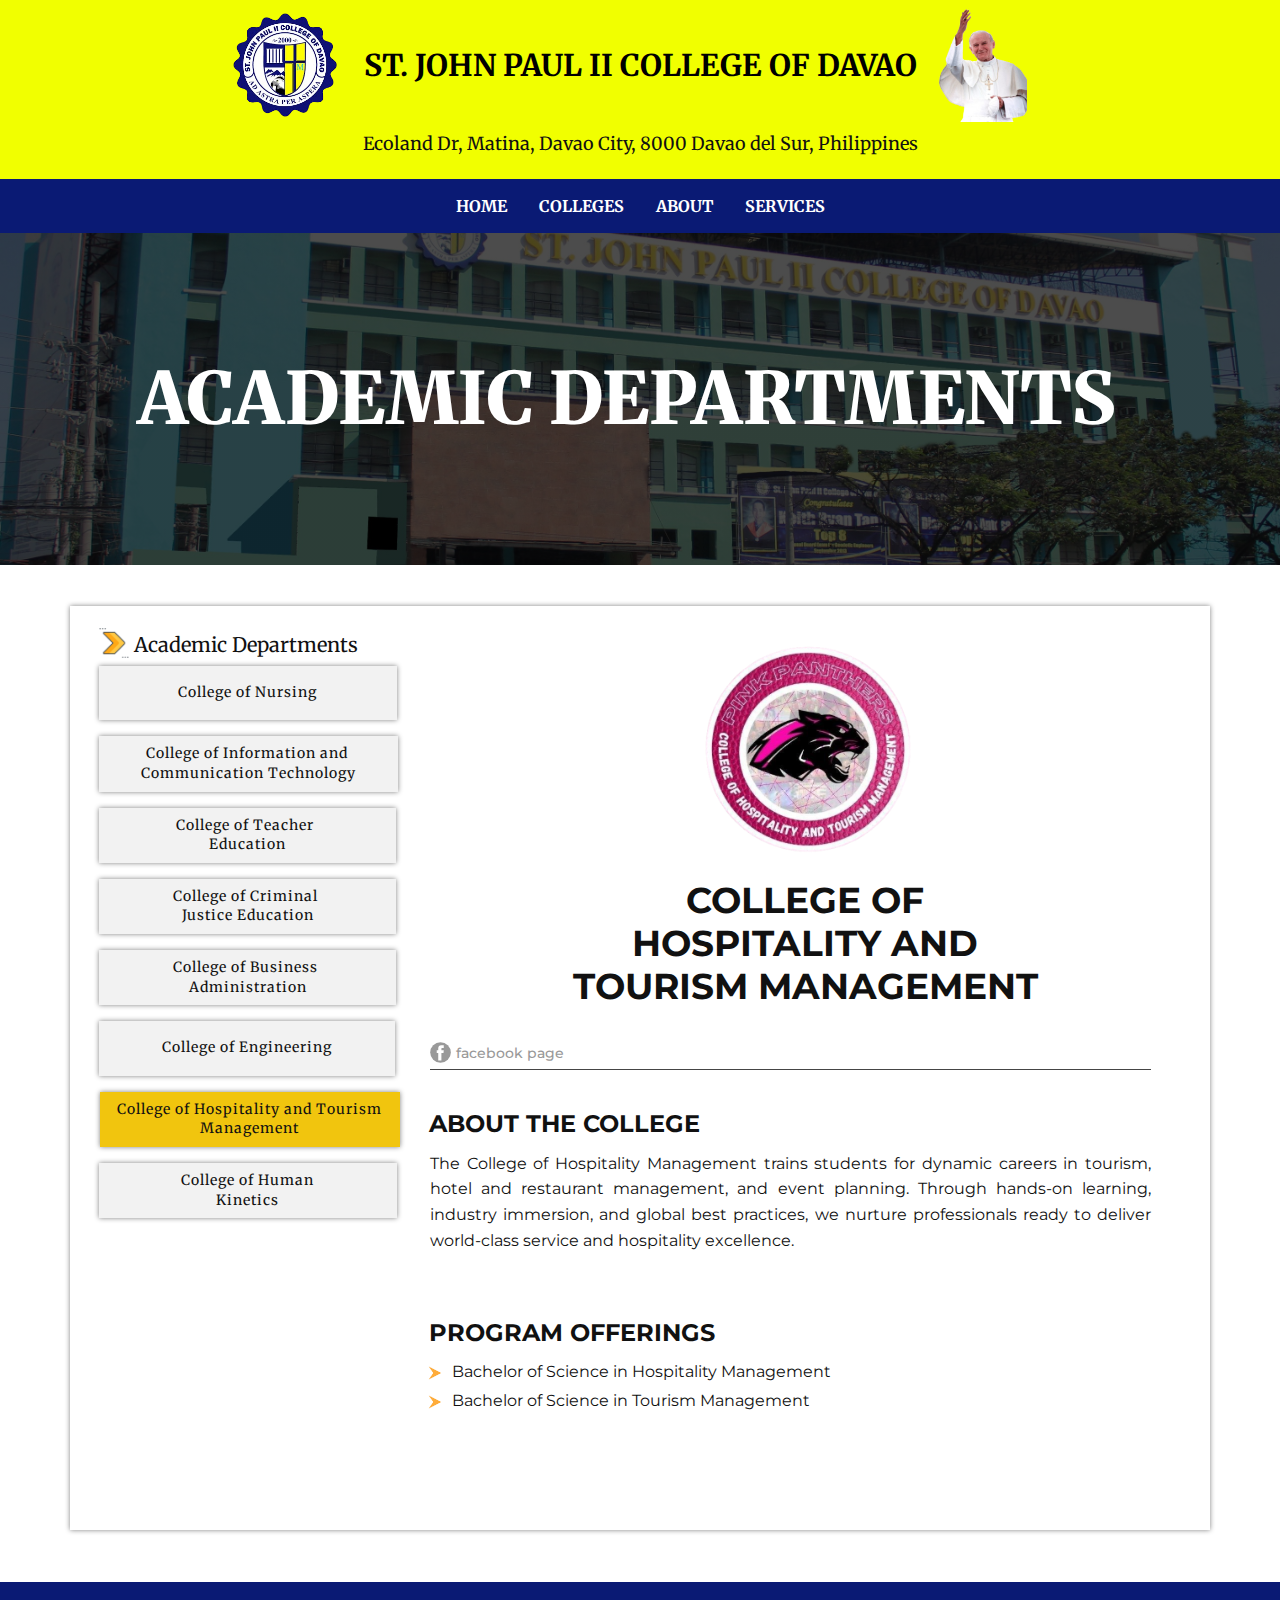
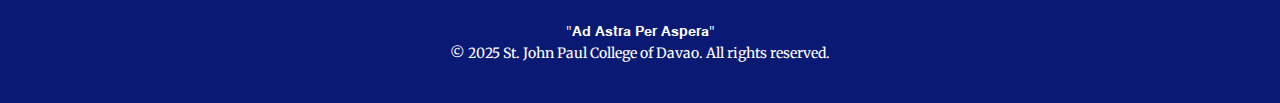
<file: collegesHTM.html>
<!DOCTYPE html>
<html style="font-size: 16px;" lang="en"><head>
    <meta name="viewport" content="width=device-width, initial-scale=1.0">
    <meta charset="utf-8">
    <meta name="keywords" content="ACADEMIC DEPARTMENTS​">
    <meta name="description" content="">
    <title>CollegesHTM</title>
    <link rel="stylesheet" href="nicepage.css" media="screen">
<link rel="stylesheet" href="CollegesHTM.css" media="screen">
    <script class="u-script" type="text/javascript" src="jquery.js" defer=""></script>
    <script class="u-script" type="text/javascript" src="nicepage.js" defer=""></script>
    <meta name="generator" content="Nicepage 7.6.4, nicepage.com">
    <meta name="referrer" content="origin">
    
    
    
    
    
    
    
    <link id="u-theme-google-font" rel="stylesheet" href="https://fonts.googleapis.com/css?family=Roboto:100,100i,300,300i,400,400i,500,500i,700,700i,900,900i|Open+Sans:300,300i,400,400i,500,500i,600,600i,700,700i,800,800i">
    <link id="u-page-google-font" rel="stylesheet" href="https://fonts.googleapis.com/css?family=Merriweather:300,300i,400,400i,700,700i,900,900i|Montserrat:100,100i,200,200i,300,300i,400,400i,500,500i,600,600i,700,700i,800,800i,900,900i">
    <script type="application/ld+json">{
		"@context": "http://schema.org",
		"@type": "Organization",
		"name": "HM_E",
		"logo": "images/SJP_LOGO.png"
}</script>
    <meta name="theme-color" content="#478ac9">
    <meta property="og:title" content="CollegesHTM">
    <meta property="og:description" content="">
    <meta property="og:type" content="website">
  <meta data-intl-tel-input-cdn-path="intlTelInput/"></head>
  <body data-home-page="CollegesHTM.html" data-home-page-title="CollegesHTM" data-path-to-root="./" data-include-products="true" class="u-body u-xl-mode" data-lang="en"><header class=" u-border-no-bottom u-border-no-left u-border-no-right u-border-no-top u-clearfix u-header u-section-row-container u-valign-middle-lg u-valign-middle-md u-valign-middle-sm u-valign-middle-xs" id="header" data-animation-name="" data-animation-duration="0" data-animation-delay="0" data-animation-direction="" style="background-position: 50% 50%, 50% 50%; background-repeat: no-repeat, no-repeat; background-size: cover, cover;"><div class="u-section-rows">
        <div class="u-custom-color-4 u-section-row u-section-row-1">
          <div class="u-clearfix u-sheet u-valign-middle-lg u-valign-middle-md u-valign-middle-sm u-sheet-1">
            <a href="./index.html" data-page-id="1928219047" class="u-align-left u-image u-logo u-image-1" data-image-width="225" data-image-height="225" title="Home">
              <img src="images/SJP_LOGO.png" class="u-logo-image u-logo-image-1">
            </a>
            <img class="u-image u-image-contain u-image-default u-image-2" src="images/SJP.png" alt="" data-image-width="284" data-image-height="365">
            <h3 class="u-align-center u-custom-font u-font-merriweather u-text u-text-black u-text-1"> ST. JOHN PAUL II COLLEGE OF DAVAO</h3>
            <p class="u-align-center u-custom-font u-font-merriweather u-text u-text-2">Ecoland Dr, Matina, Davao City,&nbsp;8000 Davao del Sur, ​Philippines</p>
          </div>
          
          
          
          
          
        </div>
        <div class="u-custom-color-3 u-section-row u-sticky u-sticky-d886 u-valign-middle-lg u-valign-middle-md u-valign-middle-sm u-valign-middle-xs u-section-row-2" data-animation-name="" data-animation-duration="0" data-animation-delay="0" data-animation-direction="">
          <div class="u-clearfix u-sheet u-valign-middle u-sheet-2">
            <nav class="u-align-center u-menu u-menu-dropdown u-offcanvas u-menu-1" data-responsive-from="XS">
              <div class="menu-collapse u-custom-font u-font-merriweather" style="font-size: 1rem; letter-spacing: 0px; font-weight: 700; text-transform: uppercase;">
                <a class="u-button-style u-custom-left-right-menu-spacing u-custom-padding-bottom u-custom-text-active-color u-custom-text-color u-custom-text-hover-color u-custom-top-bottom-menu-spacing u-hamburger-link u-nav-link u-text-hover-custom-color-4 u-hamburger-link-1" href="#">
                  <svg class="u-svg-link" viewBox="0 0 24 24"><use xlink:href="#svg-6c6e"></use></svg>
                  <svg class="u-svg-content" version="1.1" id="svg-6c6e" viewBox="0 0 16 16" x="0px" y="0px" xmlns:xlink="http://www.w3.org/1999/xlink" xmlns="http://www.w3.org/2000/svg"><g><rect y="1" width="16" height="2"></rect><rect y="7" width="16" height="2"></rect><rect y="13" width="16" height="2"></rect>
</g></svg>
                </a>
              </div>
              <div class="u-custom-menu u-nav-container">
                <ul class="u-custom-font u-font-merriweather u-nav u-unstyled u-nav-1">
                  <li class="u-nav-item"><a class="u-button-style u-nav-link u-text-active-custom-color-4 u-text-hover-custom-color-4 u-text-white" href="index.html" style="padding: 10px 16px;">Home</a>
                  </li><li class="u-nav-item"><a class="u-button-style u-nav-link u-text-active-custom-color-4 u-text-hover-custom-color-4 u-text-white" href="colleges.html" style="padding: 10px 16px;">Colleges</a>
                  </li><li class="u-nav-item"><a class="u-button-style u-nav-link u-text-active-custom-color-4 u-text-hover-custom-color-4 u-text-white" href="about.html" style="padding: 10px 16px;">About</a>
                  </li><li class="u-nav-item"><a class="u-button-style u-nav-link u-text-active-custom-color-4 u-text-hover-custom-color-4 u-text-white" style="padding: 10px 16px;">SERVICES</a><div class="u-nav-popup"><ul class="u-custom-font u-font-merriweather u-h-spacing-15 u-nav u-unstyled u-v-spacing-10 u-nav-2">
                  <li class="u-nav-item"><a class="u-active-custom-color-3 u-button-style u-hover-custom-color-3 u-nav-link u-text-active-custom-color-4 u-text-black u-text-hover-custom-color-4 u-white" href="scholarship.html">SCHOLARSHIP</a>
                  </li><li class="u-nav-item"><a class="u-active-custom-color-3 u-button-style u-hover-custom-color-3 u-nav-link u-text-active-custom-color-4 u-text-black u-text-hover-custom-color-4 u-white" href="https://sumuobrodrigojr.wixsite.com/library" target="_blank">LIBRARY SERVICES</a>
                  </li><li class="u-nav-item"><a class="u-active-custom-color-3 u-button-style u-hover-custom-color-3 u-nav-link u-text-active-custom-color-4 u-text-black u-text-hover-custom-color-4 u-white" href="OSA.html">STUDENT SERVICES</a>
</li></ul>
</div>
</li></ul>
              </div>
              <div class="u-custom-menu u-nav-container-collapse">
                <div class="u-container-style u-custom-color-3 u-inner-container-layout u-sidenav u-sidenav-1">
                  <div class="u-inner-container-layout u-sidenav-overflow">
                    <div class="u-menu-close"></div>
                    <ul class="u-align-center u-custom-font u-font-merriweather u-nav u-popupmenu-items u-spacing-30 u-text-hover-custom-color-4 u-text-white u-unstyled u-nav-3">
                      <li class="u-nav-item"><a class="u-button-style u-nav-link" href="index.html">Home</a>
                      </li><li class="u-nav-item"><a class="u-button-style u-nav-link" href="colleges.html">Colleges</a>
                      </li><li class="u-nav-item"><a class="u-button-style u-nav-link" href="about.html">About</a>
                      </li><li class="u-nav-item"><a class="u-button-style u-nav-link">SERVICES</a><div class="u-nav-popup"><ul class="u-custom-font u-font-merriweather u-h-spacing-15 u-nav u-unstyled u-v-spacing-10 u-nav-4">
                        <li class="u-nav-item"><a class="u-button-style u-nav-link" href="scholarship.html">SCHOLARSHIP</a>
                      </li><li class="u-nav-item"><a class="u-button-style u-nav-link" href="https://sumuobrodrigojr.wixsite.com/library" target="_blank">LIBRARY SERVICES</a>
                      </li><li class="u-nav-item"><a class="u-button-style u-nav-link" href="OSA.html">STUDENT SERVICES</a>
                      </li></ul>
</div>
</li></ul>
                  </div>
                </div>
                <div class="u-menu-overlay u-opacity u-opacity-70"></div>
              </div>
              <style class="menu-style">@media (max-width: 539px) {
                    [data-responsive-from="XS"] .u-nav-container {
                        display: none;
                    }
                    [data-responsive-from="XS"] .menu-collapse {
                        display: block;
                    }
                }</style>
            </nav>
          </div>
          
          
          
          
          
        </div>
      </div></header>
    <section class="u-clearfix u-image u-shading u-section-1" id="block-2" data-image-width="2843" data-image-height="1789">
      <div class="u-clearfix u-sheet u-valign-middle-lg u-valign-middle-md u-valign-middle-xl u-sheet-1">
        <h1 class="u-align-center u-custom-font u-font-merriweather u-text u-text-default u-text-1">ACADEMIC DEPARTMENTS </h1>
      </div>
    </section>
    <section class="u-clearfix u-section-2" id="block-3">
      <div class="u-clearfix u-sheet u-valign-middle-md u-valign-middle-sm u-valign-middle-xs u-sheet-1">
        <div class="u-container-style u-expanded-width u-group u-white u-group-1">
          <div class="u-container-layout u-container-layout-1">
            <img class="custom-expanded u-image u-image-contain u-image-default u-preserve-proportions u-image-1" src="images/HM.png" alt="" data-image-width="593" data-image-height="593">
            <div class="u-clearfix u-group-elements u-group-elements-1">
              <h4 class="u-custom-font u-font-merriweather u-text u-text-1">
                <span class="u-file-icon u-icon u-icon-1"><img src="images/1294738.png" alt=""></span>&nbsp;Academic Departments
              </h4>
              <a href="collegesBSN.html" class="u-align-center u-border-none u-btn u-button-style u-custom-font u-font-merriweather u-grey-5 u-hover-palette-3-base u-btn-1" title="CollegesBSN">College of Nursing</a>
              <a href="collegesICT.html" data-page-id="41761982" class="u-align-center u-border-none u-btn u-button-style u-custom-font u-font-merriweather u-grey-5 u-hover-palette-3-base u-btn-2" title="CollegesICT">College of Information and&nbsp;<br>Communication Technology
              </a>
              <a href="collegesTE.html" class="u-align-center u-border-none u-btn u-button-style u-custom-font u-font-merriweather u-grey-5 u-hover-palette-3-base u-btn-3" title="CollegeTE">College of Teacher&nbsp;<br>Education
              </a>
              <a href="collegesCJE.html" class="u-align-center u-border-none u-btn u-button-style u-custom-font u-font-merriweather u-grey-5 u-hover-palette-3-base u-btn-4" title="CollegesCJE">College of Criminal&nbsp;<br>Justice Education
              </a>
              <a href="collegesBA.html" class="u-align-center u-border-none u-btn u-button-style u-custom-font u-font-merriweather u-grey-5 u-hover-palette-3-base u-btn-5" title="CollegesBA">College of Business&nbsp;<br>Administration
              </a>
              <a href="CollegesE.html" data-page-id="41761982" class="u-align-center u-border-none u-btn u-button-style u-custom-font u-font-merriweather u-grey-5 u-hover-palette-3-base u-btn-6" title="CollegesE">College of Engineering</a>
              <a href="collegesHTM.html" class="u-align-center u-border-none u-btn u-button-style u-custom-font u-font-merriweather u-hover-palette-3-base u-palette-3-base u-btn-7" title="CollegesHM">College of Hospitality and Tourism<br>Management
              </a>
              <a href="collegesHK.html" class="u-align-center u-border-none u-btn u-button-style u-custom-font u-font-merriweather u-grey-5 u-hover-palette-3-base u-btn-8" title="CollegesCTE">College of Human<br>Kinetics
              </a>
            </div>
            <h3 class="u-align-center u-custom-font u-font-montserrat u-text u-text-2">COLLEGE OF<br>
              <span class="u-text-custom-color-11"> HOSPITALITY AND TOURISM MANAGEMENT</span>
              <br>
            </h3>
            <div class="u-clearfix u-group-elements u-group-elements-2">
              <div class="u-social-icons u-social-icons-1">
                <a class="u-social-url" title="facebook" target="_blank" href="https://www.facebook.com/profile.php?id=100063733737340">
                  <span class="u-icon u-social-facebook u-social-icon u-text-grey-40 u-icon-2"><svg class="u-svg-link" preserveAspectRatio="xMidYMin slice" viewBox="0 0 112 112" style=""><use xlink:href="#svg-7f36"></use></svg><svg class="u-svg-content" viewBox="0 0 112 112" x="0" y="0" id="svg-7f36"><circle fill="currentColor" cx="56.1" cy="56.1" r="55"></circle><path fill="#FFFFFF" d="M73.5,31.6h-9.1c-1.4,0-3.6,0.8-3.6,3.9v8.5h12.6L72,58.3H60.8v40.8H43.9V58.3h-8V43.9h8v-9.2
c0-6.7,3.1-17,17-17h12.5v13.9H73.5z"></path></svg></span>
                </a>
              </div>
              <p class="u-align-left u-custom-font u-font-montserrat u-text u-text-grey-40 u-text-3">faceboo​k page </p>
            </div>
            <div class="custom-expanded u-border-1 u-border-grey-dark-1 u-line u-line-horizontal u-line-1"></div>
            <div class="custom-expanded u-clearfix u-group-elements u-group-elements-3">
              <h3 class="u-align-left u-custom-font u-font-montserrat u-text u-text-4">ABOUT THE COLLEGE</h3>
              <p class="u-align-justify u-custom-font u-font-montserrat u-text u-text-5">The College of Hospitality Management trains students for
dynamic careers in tourism, hotel and restaurant management, and event
planning. Through hands-on learning, industry immersion, and global best
practices, we nurture professionals ready to deliver world-class service and
hospitality excellence. <br>
              </p>
            </div>
            <div class="custom-expanded u-clearfix u-group-elements u-group-elements-4">
              <h3 class="u-align-left u-custom-font u-font-montserrat u-text u-text-6">PROGRAM OFFERINGS</h3>
              <ul class="u-align-left u-custom-font u-custom-list u-file-icon u-font-montserrat u-spacing-4 u-text u-text-7">
                <li style="padding-left: 5px;">
                  <div class="u-list-icon">
                    <img src="images/7540031.png" alt="" style="font-size: 1em; margin: -1em;">
                  </div>
                </li>
                <li style="padding-left: 5px;">Bachelor of Science in Hospitality
Management&nbsp;</li>
                <li style="padding-left: 5px;">
                  <div class="u-list-icon">
                    <img src="images/7540031.png" alt="" style="font-size: 1em; margin: -1em;">
                  </div>Bachelor of Science in Tourism
Management&nbsp;&nbsp;<br>
                </li>
              </ul>
            </div>
          </div>
        </div>
      </div>
    </section>
    
    
    
    
    
    
    <footer class="u-align-center u-clearfix u-container-align-center u-container-align-center-lg u-container-align-center-md u-container-align-center-sm u-container-align-center-xl u-custom-color-3 u-footer u-footer" id="footer"><div class="u-clearfix u-sheet u-valign-middle u-sheet-1">
        <div class="u-align-center u-clearfix u-container-align-center-lg u-container-align-center-md u-container-align-center-sm u-container-align-center-xl u-group-elements u-valign-middle-lg u-valign-middle-md u-valign-middle-sm u-valign-middle-xl u-group-elements-1">
          <p class="u-align-center u-text u-text-1">"​𝐀𝐝 𝐀𝐬𝐭𝐫𝐚 𝐏𝐞𝐫 𝐀𝐬𝐩𝐞𝐫𝐚"</p>
          <p class="u-align-center u-custom-font u-font-merriweather u-small-text u-text u-text-variant u-text-2">© 2025 St. John Paul College of Davao. All rights reserved.</p>
        </div>
      </div></footer>
</body></html>
</file>
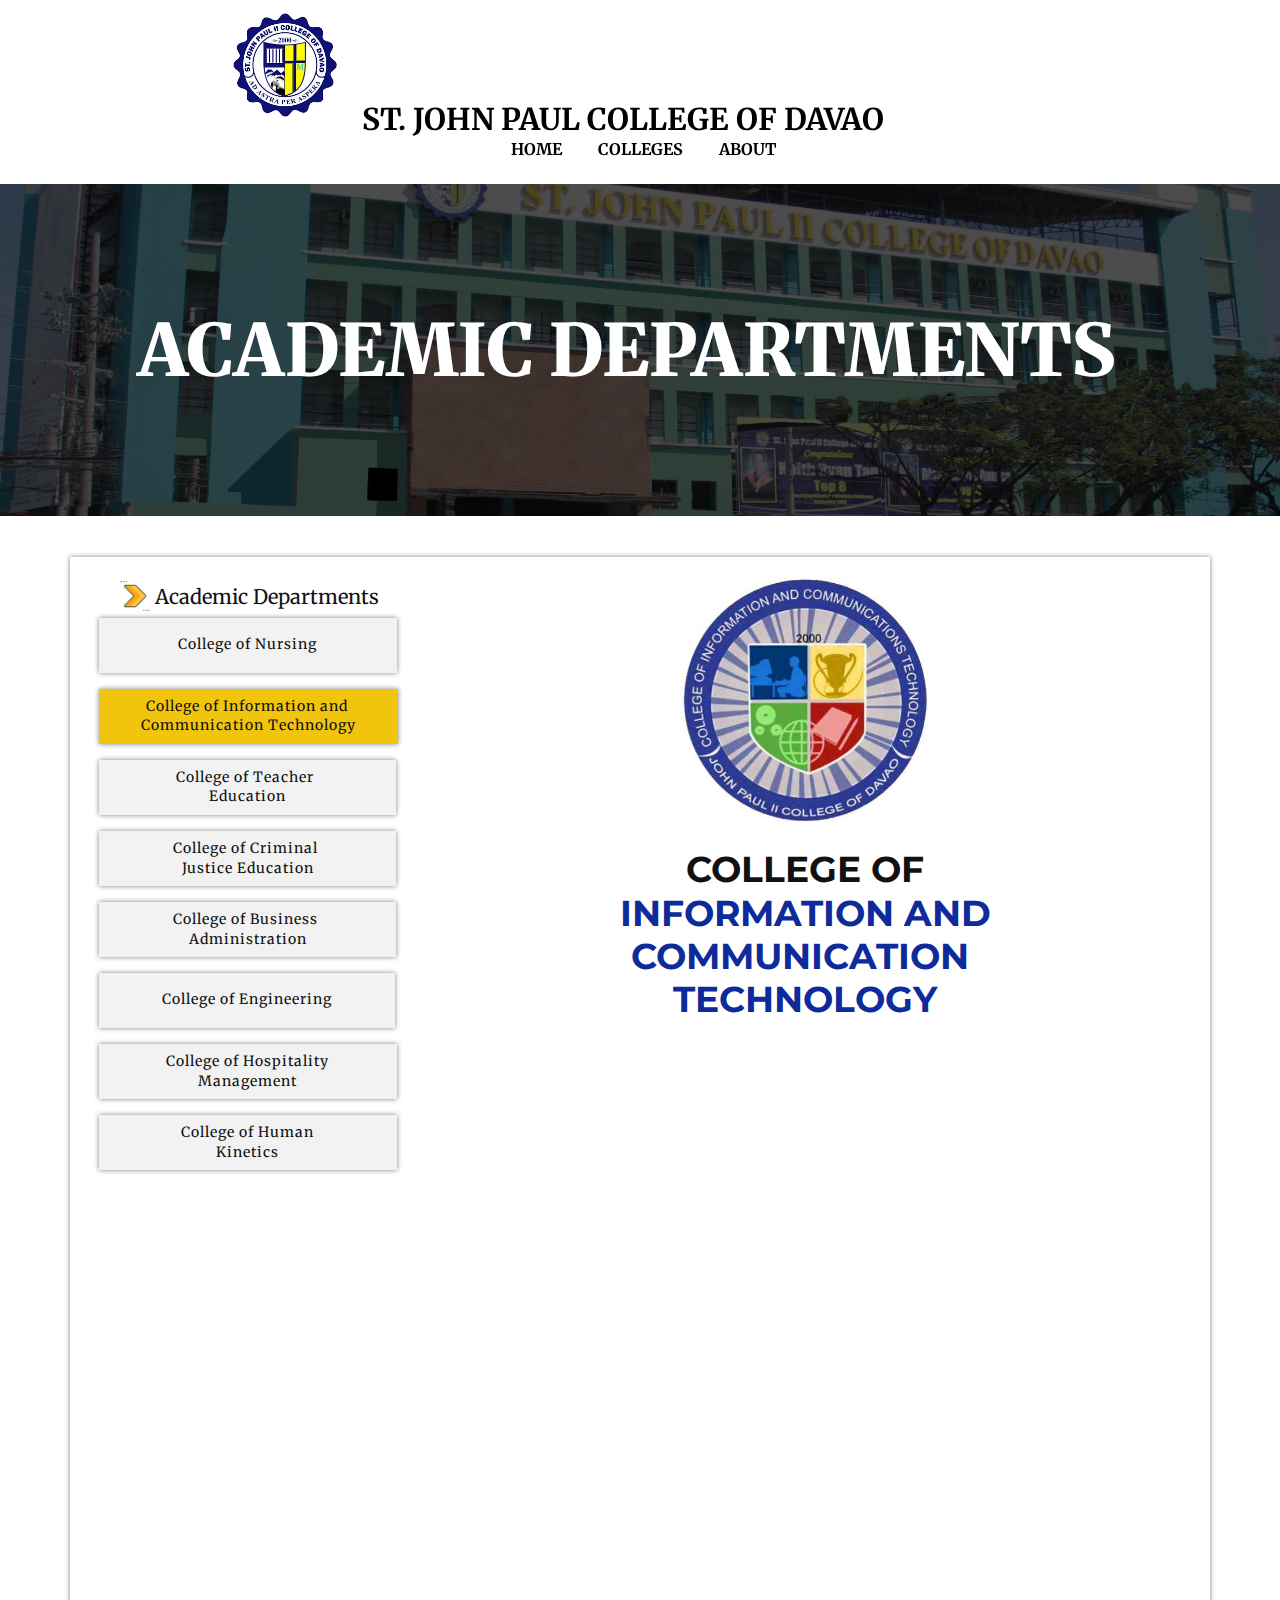
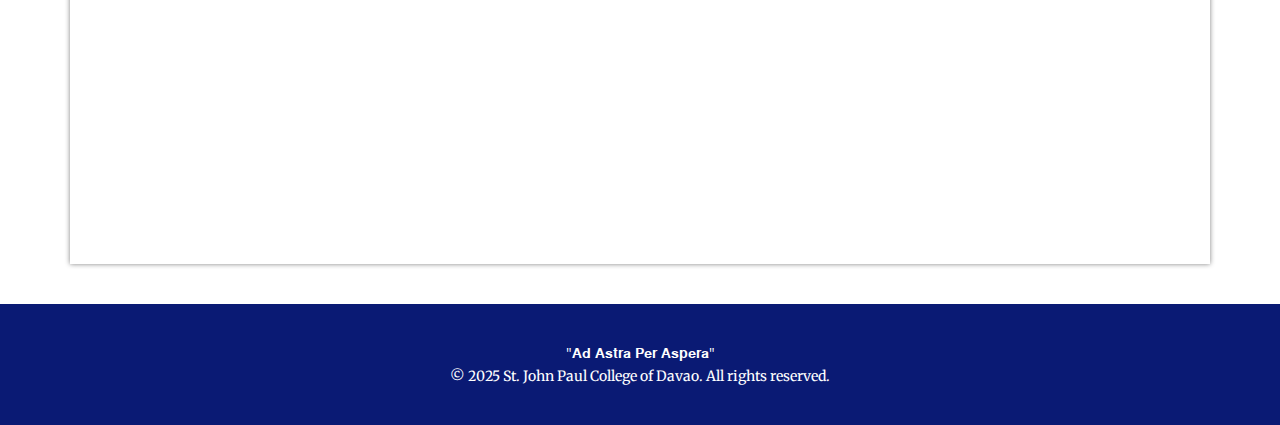
<file: collegesICT.html>
<!DOCTYPE html>
<html style="font-size: 16px;" lang="en"><head>
    <meta name="viewport" content="width=device-width, initial-scale=1.0">
    <meta charset="utf-8">
    <meta name="keywords" content="ACADEMIC DEPARTMENTS​">
    <meta name="description" content="">
    <title>CollegesICT</title>
    <link rel="stylesheet" href="nicepage.css" media="screen">
    <link rel="stylesheet" href="CollegesICT.css" media="screen">
    <script class="u-script" type="text/javascript" src="jquery.js" defer=""></script>
    <script class="u-script" type="text/javascript" src="nicepage.js" defer=""></script>
    <meta name="generator" content="Nicepage 7.5.2, nicepage.com">
    <meta name="referrer" content="origin">
    
    
    
    
    
    
    
    <link id="u-theme-google-font" rel="stylesheet" href="https://fonts.googleapis.com/css?family=Roboto:100,100i,300,300i,400,400i,500,500i,700,700i,900,900i|Open+Sans:300,300i,400,400i,500,500i,600,600i,700,700i,800,800i">
    <link id="u-page-google-font" rel="stylesheet" href="https://fonts.googleapis.com/css?family=Merriweather:300,300i,400,400i,700,700i,900,900i|Montserrat:100,100i,200,200i,300,300i,400,400i,500,500i,600,600i,700,700i,800,800i,900,900i">
    <script type="application/ld+json">{
		"@context": "http://schema.org",
		"@type": "Organization",
		"name": "SJP2CD",
		"logo": "images/SJP_LOGO.png"
}</script>
    <meta name="theme-color" content="#478ac9">
    <meta property="og:title" content="CollegesICT">
    <meta property="og:description" content="">
    <meta property="og:type" content="website">
  <meta data-intl-tel-input-cdn-path="intlTelInput/"></head>
  <body data-home-page="CollegesICT.html" data-home-page-title="CollegesICT" data-path-to-root="./" data-include-products="true" class="u-body u-xl-mode" data-lang="en"><header class="u-clearfix u-gradient u-header u-sticky u-sticky-d886 u-valign-middle-lg u-valign-middle-md u-valign-middle-sm u-valign-middle-xs u-header" id="header" data-animation-name="" data-animation-duration="0" data-animation-delay="0" data-animation-direction=""><div class="u-clearfix u-sheet u-sheet-1">
        <a href="./index.html" data-page-id="1928219047" class="u-align-left u-image u-logo u-image-1" data-image-width="225" data-image-height="225" title="Home">
          <img src="images/SJP_LOGO.png" class="u-logo-image u-logo-image-1">
        </a>
        <nav class="u-align-right u-menu u-menu-one-level u-offcanvas u-menu-1" data-responsive-from="MD">
          <div class="menu-collapse u-custom-font u-font-merriweather" style="font-size: 1rem; letter-spacing: 0px; font-weight: 700; text-transform: uppercase;">
            <a class="u-button-style u-custom-left-right-menu-spacing u-custom-padding-bottom u-custom-text-active-color u-custom-text-color u-custom-text-hover-color u-custom-top-bottom-menu-spacing u-hamburger-link u-nav-link u-text-active-palette-1-base u-text-hover-palette-2-base u-hamburger-link-1" href="#">
              <svg class="u-svg-link" viewBox="0 0 24 24"><use xlink:href="#svg-6c6e"></use></svg>
              <svg class="u-svg-content" version="1.1" id="svg-6c6e" viewBox="0 0 16 16" x="0px" y="0px" xmlns:xlink="http://www.w3.org/1999/xlink" xmlns="http://www.w3.org/2000/svg"><g><rect y="1" width="16" height="2"></rect><rect y="7" width="16" height="2"></rect><rect y="13" width="16" height="2"></rect>
</g></svg>
            </a>
          </div>
          <div class="u-custom-menu u-nav-container">
            <ul class="u-custom-font u-font-merriweather u-nav u-unstyled u-nav-1">
                <li class="u-nav-item">
                    <a class="u-button-style u-nav-link u-text-active-custom-color-2 u-text-black u-text-hover-custom-color-2" href="index.html" style="padding: 10px 16px;">Home</a>
                </li>
                <li class="u-nav-item">
                    <a class="u-button-style u-nav-link u-text-active-custom-color-2 u-text-black u-text-hover-custom-color-2" href="colleges.html" style="padding: 10px 16px;">Colleges</a>
                </li>
                <li class="u-nav-item">
                    <a class="u-button-style u-nav-link u-text-active-custom-color-2 u-text-black u-text-hover-custom-color-2" href="about.html" style="padding: 10px 10px 10px 16px;">About</a>
                </li>
            </ul>
        </div>
        <div class="u-custom-menu u-nav-container-collapse">
            <div class="u-border-2 u-border-grey-75 u-container-style u-custom-color-3 u-inner-container-layout u-sidenav u-sidenav-1">
                <div class="u-inner-container-layout u-sidenav-overflow">
                    <div class="u-menu-close"></div>
                    <ul class="u-align-center u-custom-font u-font-merriweather u-nav u-popupmenu-items u-spacing-30 u-text-hover-palette-3-base u-text-white u-unstyled u-nav-2">
                        <li class="u-nav-item">
                            <a class="u-button-style u-nav-link" href="index.html">Home</a>
                        </li>
                        <li class="u-nav-item">
                            <a class="u-button-style u-nav-link" href="colleges.html">Colleges</a>
                        </li>
                        <li class="u-nav-item">
                            <a class="u-button-style u-nav-link" href="about.html">About</a>
                        </li>
                    </ul>
                </div>
            </div>
            <div class="u-menu-overlay u-opacity u-opacity-70"></div>
        </div>
          <style class="menu-style">@media (max-width: 939px) {
                    [data-responsive-from="MD"] .u-nav-container {
                        display: none;
                    }
                    [data-responsive-from="MD"] .menu-collapse {
                        display: block;
                    }
                }</style>
        </nav>
        <h3 class="u-align-left u-custom-font u-font-merriweather u-text u-text-black u-text-1"> ST. JOHN PAUL COLLEGE OF DAVAO</h3>
      </div></header>
    <section class="u-clearfix u-image u-shading u-section-1" id="block-2" data-image-width="2843" data-image-height="1789">
      <div class="u-clearfix u-sheet u-valign-middle-lg u-valign-middle-md u-valign-middle-xl u-sheet-1">
        <h1 class="u-align-center u-custom-font u-font-merriweather u-text u-text-default u-text-1">ACADEMIC DEPARTMENTS </h1>
      </div>
    </section>
    <section class="u-clearfix u-section-2" id="block-3">
      <div class="u-clearfix u-sheet u-sheet-1">
        <div class="u-align-center u-container-align-center u-container-align-center-xl u-container-style u-expanded-width u-group u-white u-group-1">
          <div class="u-container-layout u-container-layout-1">
            <div class="u-clearfix u-group-elements u-group-elements-1">
              <h4 class="u-custom-font u-font-merriweather u-text u-text-1">
                <span class="u-file-icon u-icon u-icon-1"><img src="images/1294738.png" alt=""></span>&nbsp;Academic Departments
              </h4>
              <a href="CollegesBSN.html" data-page-id="694903112" class="u-align-center u-border-none u-btn u-button-style u-custom-font u-font-merriweather u-grey-5 u-hover-palette-3-base u-btn-1" title="CollegesBSN">College of Nursing</a>
              <a href="CollegesICT.html" data-page-id="41761982" class="u-align-center u-border-none u-btn u-button-style u-custom-font u-font-merriweather u-hover-palette-3-base u-palette-3-base u-btn-2" title="CollegesICT">College of Information and&nbsp;<br>Communication Technology
              </a>
              <a href="collegesTE.html" class="u-align-center u-border-none u-btn u-button-style u-custom-font u-font-merriweather u-grey-5 u-hover-palette-3-base u-btn-3" title="CollegeTE">College of Teacher&nbsp;<br>Education
              </a>
              <a href="collegesCJE.html" class="u-align-center u-border-none u-btn u-button-style u-custom-font u-font-merriweather u-grey-5 u-hover-palette-3-base u-btn-4" title="CollegesCJE">College of Criminal&nbsp;<br>Justice Education
              </a>
              <a href="collegesBA.html" class="u-align-center u-border-none u-btn u-button-style u-custom-font u-font-merriweather u-grey-5 u-hover-palette-3-base u-btn-5" title="CollegesBA">College of Business&nbsp;<br>Administration
              </a>
              <a href="#" class="u-align-center u-border-none u-btn u-button-style u-custom-font u-font-merriweather u-grey-5 u-hover-palette-3-base u-btn-6" title="CollegesE">College of Engineering</a>
              <a href="#" class="u-align-center u-border-none u-btn u-button-style u-custom-font u-font-merriweather u-grey-5 u-hover-palette-3-base u-btn-7" title="CollegesHM">College of Hospitality<br>Management
              </a>
              <a href="#" class="u-align-center u-border-none u-btn u-button-style u-custom-font u-font-merriweather u-grey-5 u-hover-palette-3-base u-btn-8" title="CollegesCTE">College of Human<br>Kinetics
              </a>
            </div>
            <div class="u-clearfix u-group-elements u-group-elements-2">
              <img class="custom-expanded u-image u-image-contain u-image-default u-preserve-proportions u-image-1" src="images/ICT.jpg" alt="" data-image-width="434" data-image-height="434">
              <h3 class="u-custom-font u-font-montserrat u-text u-text-2">COLLEGE OF<br>
                <span class="u-text-custom-color-2">INFORMATION AND COMMUNICATION&nbsp;<br>TECHNOLOGY
                </span>
              </h3>
            </div>
          </div>
        </div>
      </div>
    </section>
    
    
    
    
    
    
    <footer class="u-align-center u-clearfix u-container-align-center u-custom-color-3 u-footer u-footer" id="footer"><div class="u-clearfix u-sheet u-valign-middle u-sheet-1">
        <div class="u-align-center u-clearfix u-container-align-center u-group-elements u-valign-middle u-group-elements-1">
          <p class="u-align-center u-text u-text-1">"​𝐀𝐝 𝐀𝐬𝐭𝐫𝐚 𝐏𝐞𝐫 𝐀𝐬𝐩𝐞𝐫𝐚"</p>
          <p class="u-align-center u-custom-font u-font-merriweather u-small-text u-text u-text-variant u-text-2">© 2025 St. John Paul College of Davao. All rights reserved.</p>
        </div>
      </div></footer>
</body></html>
</file>
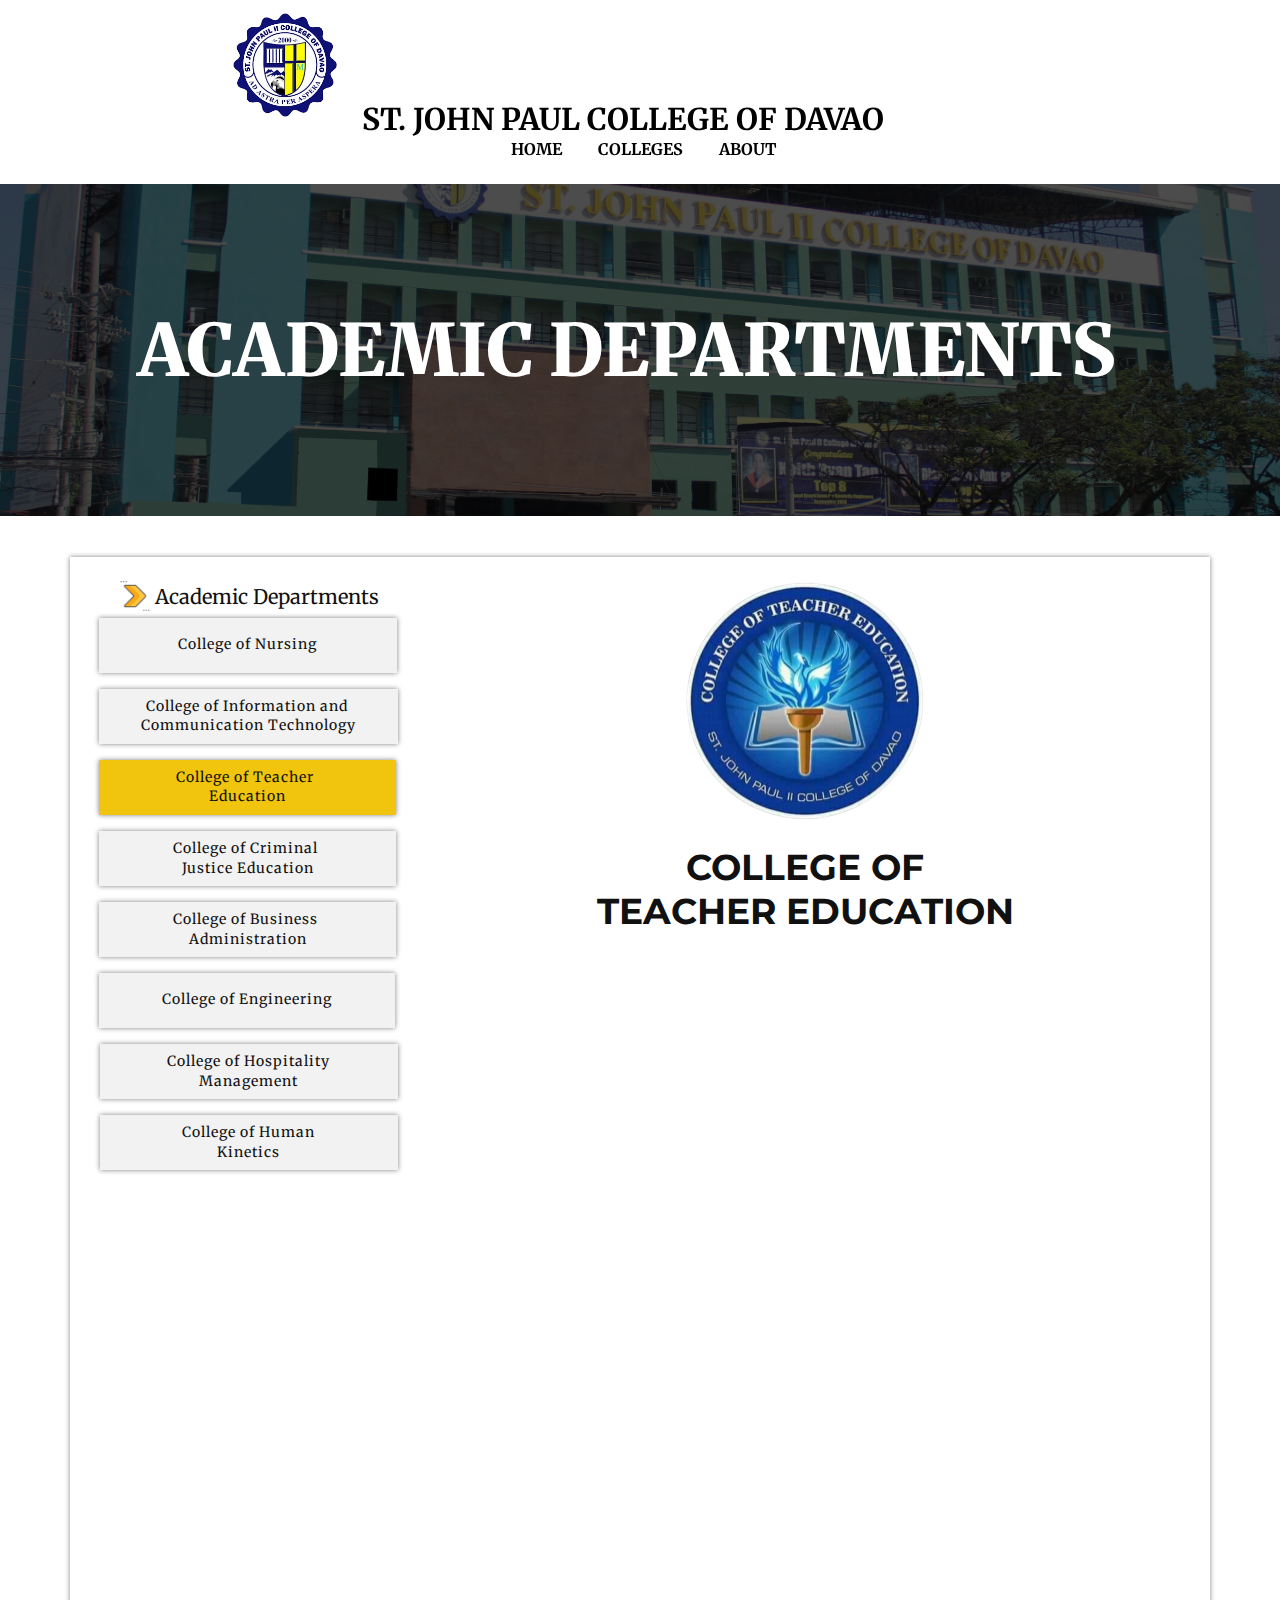
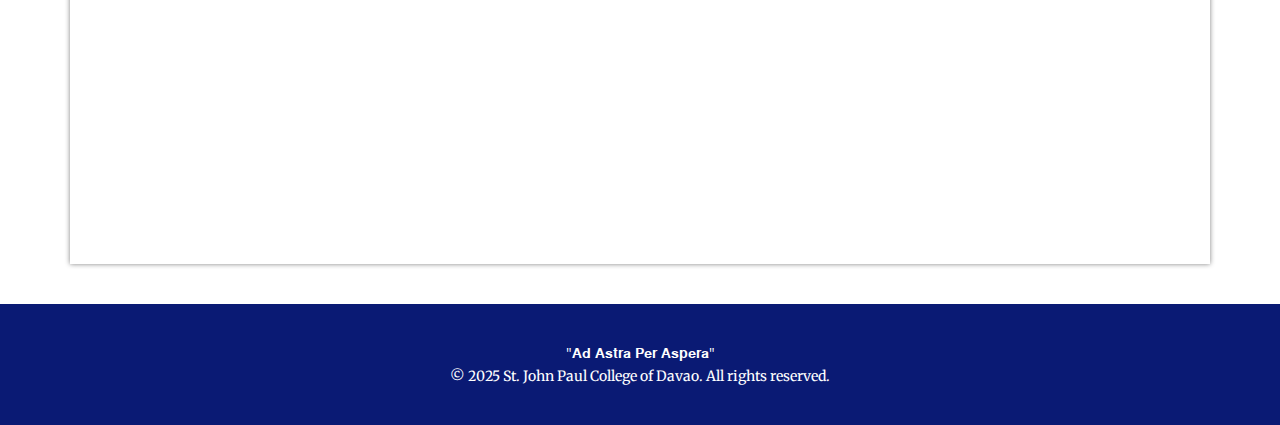
<file: collegesTE.html>
<!DOCTYPE html>
<html style="font-size: 16px;" lang="en"><head>
    <meta name="viewport" content="width=device-width, initial-scale=1.0">
    <meta charset="utf-8">
    <meta name="keywords" content="ACADEMIC DEPARTMENTS​">
    <meta name="description" content="">
    <title>CollegeTE</title>
    <link rel="stylesheet" href="nicepage.css" media="screen">
    <link rel="stylesheet" href="CollegesTE.css" media="screen">
    <script class="u-script" type="text/javascript" src="jquery.js" defer=""></script>
    <script class="u-script" type="text/javascript" src="nicepage.js" defer=""></script>
    <meta name="generator" content="Nicepage 7.5.2, nicepage.com">
    <meta name="referrer" content="origin">
    
    
    
    
    
    
    
    <link id="u-theme-google-font" rel="stylesheet" href="https://fonts.googleapis.com/css?family=Roboto:100,100i,300,300i,400,400i,500,500i,700,700i,900,900i|Open+Sans:300,300i,400,400i,500,500i,600,600i,700,700i,800,800i">
    <link id="u-page-google-font" rel="stylesheet" href="https://fonts.googleapis.com/css?family=Merriweather:300,300i,400,400i,700,700i,900,900i|Montserrat:100,100i,200,200i,300,300i,400,400i,500,500i,600,600i,700,700i,800,800i,900,900i">
    <script type="application/ld+json">{
		"@context": "http://schema.org",
		"@type": "Organization",
		"name": "SJP2CD",
		"logo": "images/SJP_LOGO.png"
}</script>
    <meta name="theme-color" content="#478ac9">
    <meta property="og:title" content="CollegesICT">
    <meta property="og:description" content="">
    <meta property="og:type" content="website">
  <meta data-intl-tel-input-cdn-path="intlTelInput/"></head>
  <body data-home-page="CollegesICT.html" data-home-page-title="CollegesICT" data-path-to-root="./" data-include-products="true" class="u-body u-xl-mode" data-lang="en"><header class="u-clearfix u-gradient u-header u-sticky u-sticky-d886 u-valign-middle-lg u-valign-middle-md u-valign-middle-sm u-valign-middle-xs u-header" id="header" data-animation-name="" data-animation-duration="0" data-animation-delay="0" data-animation-direction=""><div class="u-clearfix u-sheet u-sheet-1">
        <a href="./index.html" data-page-id="1928219047" class="u-align-left u-image u-logo u-image-1" data-image-width="225" data-image-height="225" title="Home">
          <img src="images/SJP_LOGO.png" class="u-logo-image u-logo-image-1">
        </a>
        <nav class="u-align-right u-menu u-menu-one-level u-offcanvas u-menu-1" data-responsive-from="MD">
          <div class="menu-collapse u-custom-font u-font-merriweather" style="font-size: 1rem; letter-spacing: 0px; font-weight: 700; text-transform: uppercase;">
            <a class="u-button-style u-custom-left-right-menu-spacing u-custom-padding-bottom u-custom-text-active-color u-custom-text-color u-custom-text-hover-color u-custom-top-bottom-menu-spacing u-hamburger-link u-nav-link u-text-active-palette-1-base u-text-hover-palette-2-base u-hamburger-link-1" href="#">
              <svg class="u-svg-link" viewBox="0 0 24 24"><use xlink:href="#svg-6c6e"></use></svg>
              <svg class="u-svg-content" version="1.1" id="svg-6c6e" viewBox="0 0 16 16" x="0px" y="0px" xmlns:xlink="http://www.w3.org/1999/xlink" xmlns="http://www.w3.org/2000/svg"><g><rect y="1" width="16" height="2"></rect><rect y="7" width="16" height="2"></rect><rect y="13" width="16" height="2"></rect>
</g></svg>
            </a>
          </div>
          <div class="u-custom-menu u-nav-container">
            <ul class="u-custom-font u-font-merriweather u-nav u-unstyled u-nav-1">
                <li class="u-nav-item">
                    <a class="u-button-style u-nav-link u-text-active-custom-color-2 u-text-black u-text-hover-custom-color-2" href="index.html" style="padding: 10px 16px;">Home</a>
                </li>
                <li class="u-nav-item">
                    <a class="u-button-style u-nav-link u-text-active-custom-color-2 u-text-black u-text-hover-custom-color-2" href="colleges.html" style="padding: 10px 16px;">Colleges</a>
                </li>
                <li class="u-nav-item">
                    <a class="u-button-style u-nav-link u-text-active-custom-color-2 u-text-black u-text-hover-custom-color-2" href="about.html" style="padding: 10px 10px 10px 16px;">About</a>
                </li>
            </ul>
        </div>
        <div class="u-custom-menu u-nav-container-collapse">
            <div class="u-border-2 u-border-grey-75 u-container-style u-custom-color-3 u-inner-container-layout u-sidenav u-sidenav-1">
                <div class="u-inner-container-layout u-sidenav-overflow">
                    <div class="u-menu-close"></div>
                    <ul class="u-align-center u-custom-font u-font-merriweather u-nav u-popupmenu-items u-spacing-30 u-text-hover-palette-3-base u-text-white u-unstyled u-nav-2">
                        <li class="u-nav-item">
                            <a class="u-button-style u-nav-link" href="index.html">Home</a>
                        </li>
                        <li class="u-nav-item">
                            <a class="u-button-style u-nav-link" href="colleges.html">Colleges</a>
                        </li>
                        <li class="u-nav-item">
                            <a class="u-button-style u-nav-link" href="about.html">About</a>
                        </li>
                    </ul>
                </div>
            </div>
            <div class="u-menu-overlay u-opacity u-opacity-70"></div>
        </div>
          <style class="menu-style">@media (max-width: 939px) {
                    [data-responsive-from="MD"] .u-nav-container {
                        display: none;
                    }
                    [data-responsive-from="MD"] .menu-collapse {
                        display: block;
                    }
                }</style>
        </nav>
        <h3 class="u-align-left u-custom-font u-font-merriweather u-text u-text-black u-text-1"> ST. JOHN PAUL COLLEGE OF DAVAO</h3>
      </div></header>
    <section class="u-clearfix u-image u-shading u-section-1" id="block-2" data-image-width="2843" data-image-height="1789">
      <div class="u-clearfix u-sheet u-valign-middle-lg u-valign-middle-md u-valign-middle-xl u-sheet-1">
        <h1 class="u-align-center u-custom-font u-font-merriweather u-text u-text-default u-text-1">ACADEMIC DEPARTMENTS </h1>
      </div>
    </section>
    <section class="u-clearfix u-section-2" id="block-3">
      <div class="u-clearfix u-sheet u-sheet-1">
        <div class="u-align-center u-container-align-center u-container-style u-expanded-width u-group u-white u-group-1">
          <div class="u-container-layout u-container-layout-1">
            <div class="u-clearfix u-group-elements u-group-elements-1">
              <h4 class="u-custom-font u-font-merriweather u-text u-text-1">
                <span class="u-file-icon u-icon u-icon-1"><img src="images/1294738.png" alt=""></span>&nbsp;Academic Departments
              </h4>
              <a href="collegesBSN.html" class="u-align-center u-border-none u-btn u-button-style u-custom-font u-font-merriweather u-grey-5 u-hover-palette-3-base u-btn-1" title="CollegesBSN">College of Nursing</a>
              <a href="collegesICT.html" class="u-align-center u-border-none u-btn u-button-style u-custom-font u-font-merriweather u-grey-5 u-hover-palette-3-base u-btn-2" title="CollegesICT">College of Information and&nbsp;<br>Communication Technology
              </a>
              <a href="collegesTE.html" data-page-id="46520409" class="u-align-center u-border-none u-btn u-button-style u-custom-font u-font-merriweather u-hover-palette-3-base u-palette-3-base u-btn-3" title="CollegeTE">College of Teacher&nbsp;<br>Education
              </a>
              <a href="collegesCJE.html" data-page-id="35014948" class="u-align-center u-border-none u-btn u-button-style u-custom-font u-font-merriweather u-grey-5 u-hover-palette-3-base u-btn-4" title="CollegeCJE">College of Criminal&nbsp;<br>Justice Education
              </a>
              <a href="collegesBA.html" data-page-id="261095788" class="u-align-center u-border-none u-btn u-button-style u-custom-font u-font-merriweather u-grey-5 u-hover-palette-3-base u-btn-5" title="CollegeBA">College of Business&nbsp;<br>Administration
              </a>
              <a href="collegesE.html" data-page-id="113501058" class="u-align-center u-border-none u-btn u-button-style u-custom-font u-font-merriweather u-grey-5 u-hover-palette-3-base u-btn-6" title="CollegeE">College of Engineering</a>
              <a href="collegesHM.html" data-page-id="84087265" class="u-align-center u-border-none u-btn u-button-style u-custom-font u-font-merriweather u-grey-5 u-hover-palette-3-base u-btn-7" title="CollegeHM">College of Hospitality<br>Management
              </a>
              <a href="#" class="u-align-center u-border-none u-btn u-button-style u-custom-font u-font-merriweather u-grey-5 u-hover-palette-3-base u-btn-8" title="CollegesCTE">College of Human<br>Kinetics
              </a>
            </div>
            <div class="u-clearfix u-group-elements u-group-elements-2">
              <img class="custom-expanded u-image u-image-contain u-image-default u-preserve-proportions u-image-1" src="images/TE.png" alt="" data-image-width="500" data-image-height="499">
              <h3 class="u-custom-font u-font-montserrat u-text u-text-2">COLLEGE OF<br>
                <span class="u-text-custom-color-1">TEACHER EDUCATION</span>
              </h3>
            </div>
          </div>
        </div>
      </div>
    </section>
    
    
    
    <footer class="u-align-center u-clearfix u-container-align-center u-custom-color-3 u-footer u-footer" id="footer"><div class="u-clearfix u-sheet u-valign-middle u-sheet-1">
        <div class="u-align-center u-clearfix u-container-align-center u-group-elements u-valign-middle u-group-elements-1">
          <p class="u-align-center u-text u-text-1">"​𝐀𝐝 𝐀𝐬𝐭𝐫𝐚 𝐏𝐞𝐫 𝐀𝐬𝐩𝐞𝐫𝐚"</p>
          <p class="u-align-center u-custom-font u-font-merriweather u-small-text u-text u-text-variant u-text-2">© 2025 St. John Paul College of Davao. All rights reserved.</p>
        </div>
      </div></footer>
</body></html>
</file>
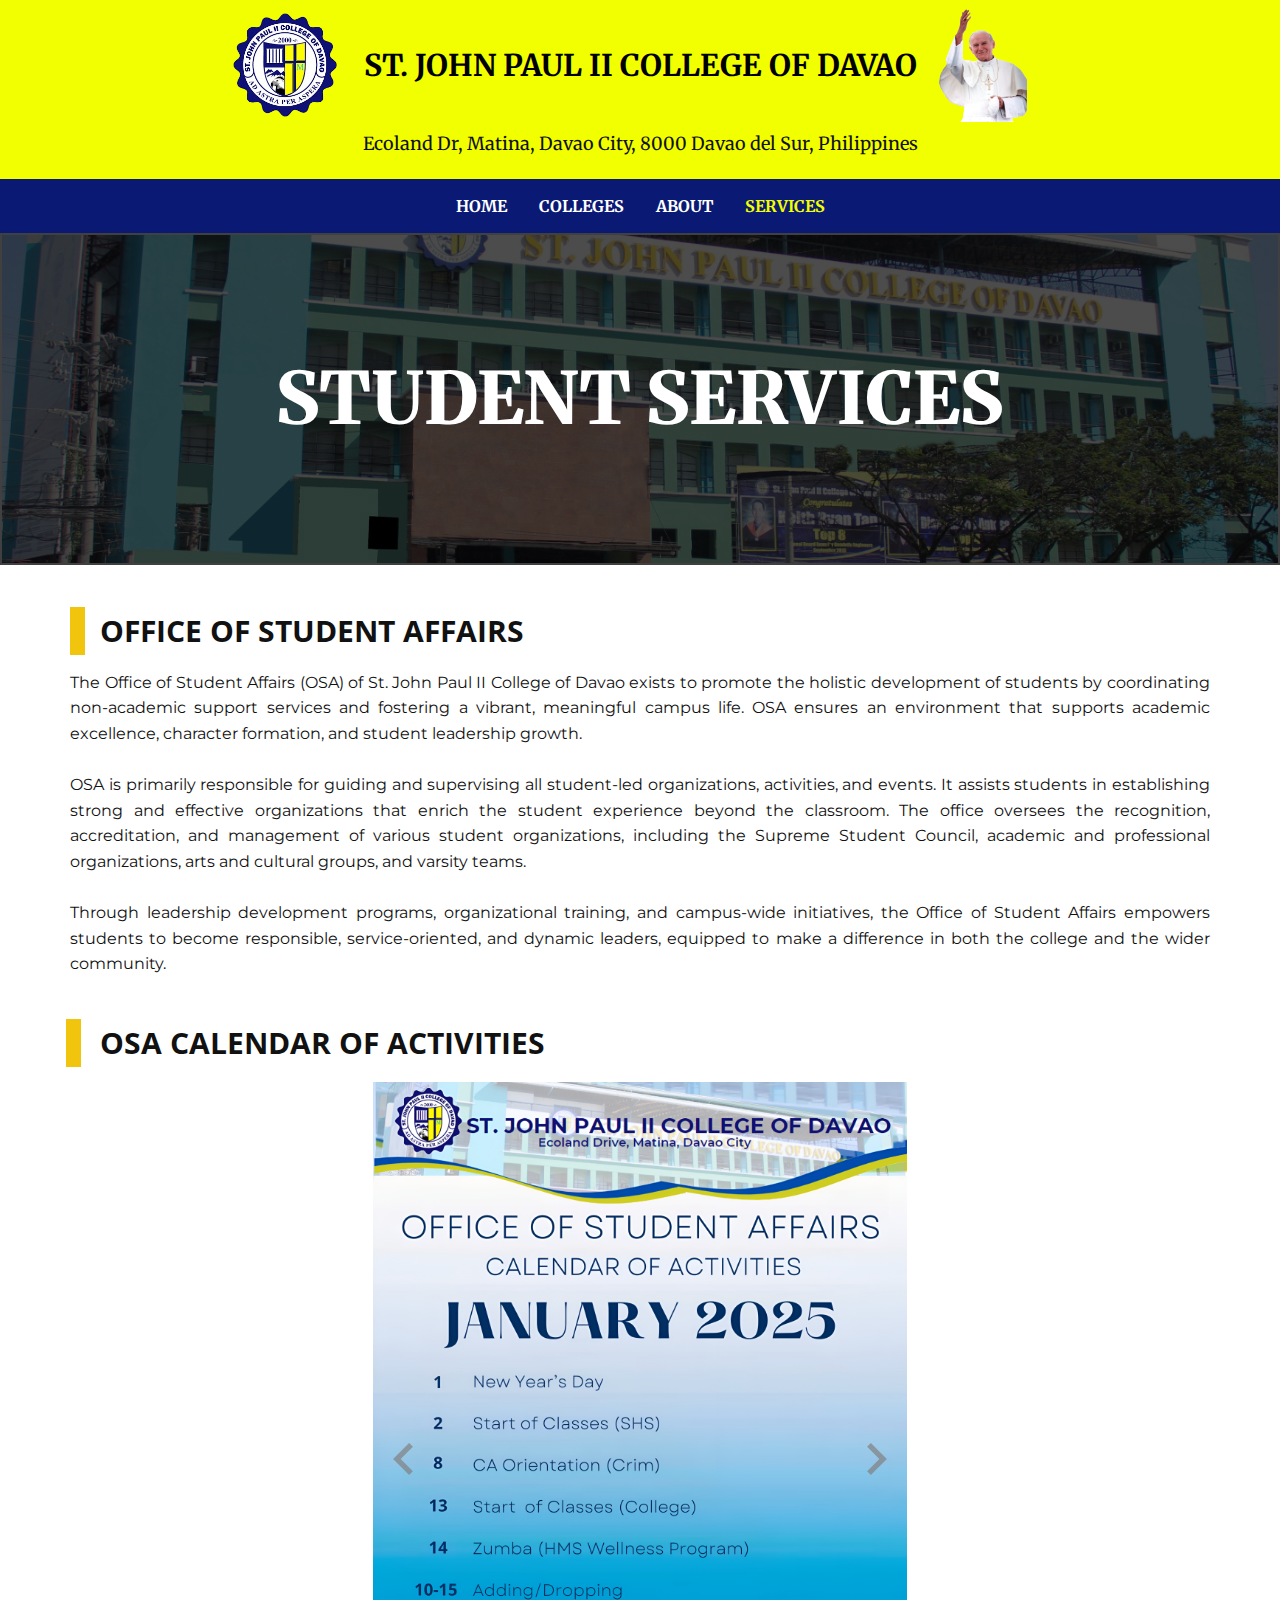
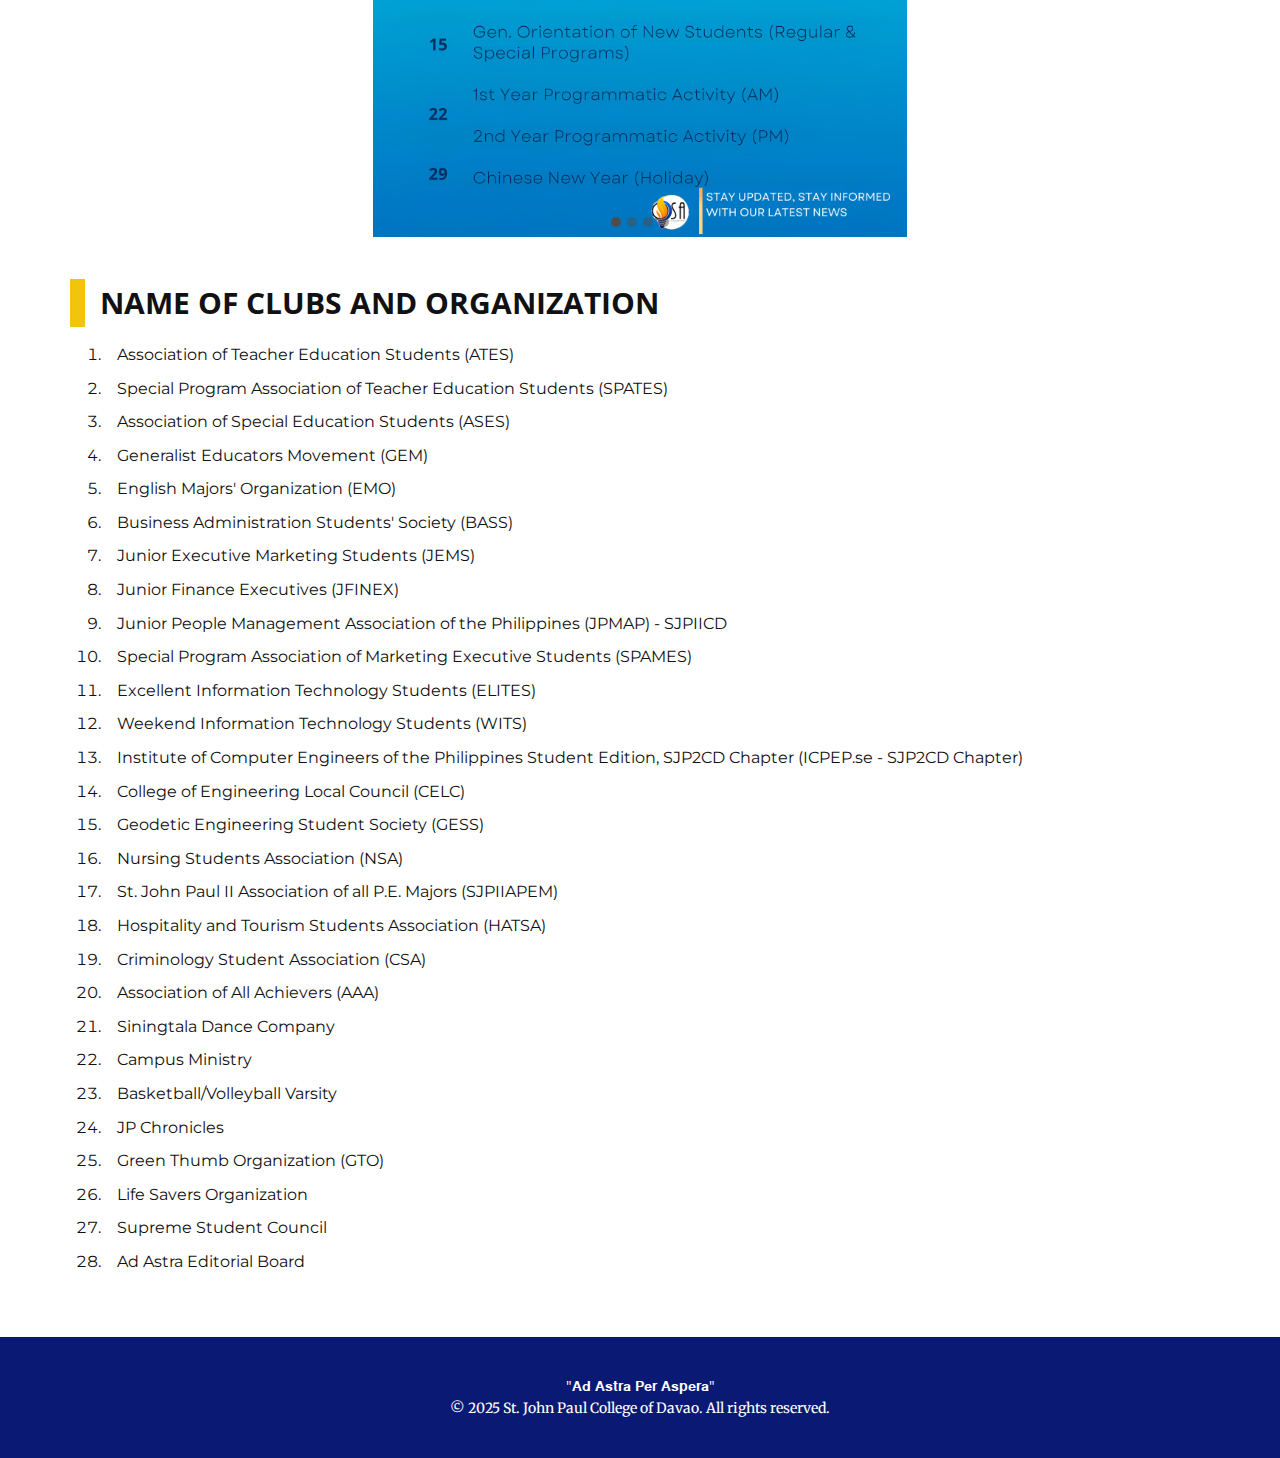
<file: OSA.html>
<!DOCTYPE html>
<html style="font-size: 16px;" lang="en"><head>
    <meta name="viewport" content="width=device-width, initial-scale=1.0">
    <meta charset="utf-8">
    <meta name="keywords" content="">
    <meta name="description" content="">
    <title>OSA</title>
    <link rel="stylesheet" href="nicepage.css" media="screen">
<link rel="stylesheet" href="OSA.css" media="screen">
    <script class="u-script" type="text/javascript" src="jquery.js" defer=""></script>
    <script class="u-script" type="text/javascript" src="nicepage.js" defer=""></script>
    <meta name="generator" content="Nicepage 7.6.4, nicepage.com">
    <meta name="referrer" content="origin">
    
    
    
    
    
    
    
    
    
    <link id="u-theme-google-font" rel="stylesheet" href="https://fonts.googleapis.com/css?family=Roboto:100,100i,300,300i,400,400i,500,500i,700,700i,900,900i|Open+Sans:300,300i,400,400i,500,500i,600,600i,700,700i,800,800i">
    <link id="u-page-google-font" rel="stylesheet" href="https://fonts.googleapis.com/css?family=Merriweather:300,300i,400,400i,700,700i,900,900i|Montserrat:100,100i,200,200i,300,300i,400,400i,500,500i,600,600i,700,700i,800,800i,900,900i">
    <script type="application/ld+json">{
		"@context": "http://schema.org",
		"@type": "Organization",
		"name": "HK_Student-Services",
		"logo": "images/SJP_LOGO.png"
}</script>
    <meta name="theme-color" content="#478ac9">
    <meta property="og:title" content="OSA">
    <meta property="og:description" content="">
    <meta property="og:type" content="website">
  <meta data-intl-tel-input-cdn-path="intlTelInput/"></head>
  <body data-home-page="OSA.html" data-home-page-title="OSA" data-path-to-root="./" data-include-products="true" class="u-body u-xl-mode" data-lang="en"><header class=" u-border-no-bottom u-border-no-left u-border-no-right u-border-no-top u-clearfix u-header u-section-row-container u-valign-middle-lg u-valign-middle-md u-valign-middle-sm u-valign-middle-xs" id="header" data-animation-name="" data-animation-duration="0" data-animation-delay="0" data-animation-direction="" style="background-position: 50% 50%, 50% 50%; background-repeat: no-repeat, no-repeat; background-size: cover, cover;"><div class="u-section-rows">
        <div class="u-custom-color-4 u-section-row u-section-row-1">
          <div class="u-clearfix u-sheet u-valign-middle-lg u-valign-middle-md u-valign-middle-sm u-sheet-1">
            <a href="./index.html" data-page-id="1928219047" class="u-align-left u-image u-logo u-image-1" data-image-width="225" data-image-height="225" title="Home">
              <img src="images/SJP_LOGO.png" class="u-logo-image u-logo-image-1">
            </a>
            <img class="u-image u-image-contain u-image-default u-image-2" src="images/SJP.png" alt="" data-image-width="284" data-image-height="365">
            <h3 class="u-align-center u-custom-font u-font-merriweather u-text u-text-black u-text-1"> ST. JOHN PAUL II COLLEGE OF DAVAO</h3>
            <p class="u-align-center u-custom-font u-font-merriweather u-text u-text-2">Ecoland Dr, Matina, Davao City,&nbsp;8000 Davao del Sur, ​Philippines</p>
          </div>
          
          
          
          
          
        </div>
        <div class="u-custom-color-3 u-section-row u-sticky u-sticky-d886 u-valign-middle-lg u-valign-middle-md u-valign-middle-sm u-valign-middle-xs u-section-row-2" data-animation-name="" data-animation-duration="0" data-animation-delay="0" data-animation-direction="">
          <div class="u-clearfix u-sheet u-valign-middle u-sheet-2">
            <nav class="u-align-center u-menu u-menu-dropdown u-offcanvas u-menu-1" data-responsive-from="XS">
              <div class="menu-collapse u-custom-font u-font-merriweather" style="font-size: 1rem; letter-spacing: 0px; font-weight: 700; text-transform: uppercase;">
                <a class="u-button-style u-custom-left-right-menu-spacing u-custom-padding-bottom u-custom-text-active-color u-custom-text-color u-custom-text-hover-color u-custom-top-bottom-menu-spacing u-hamburger-link u-nav-link u-text-hover-custom-color-4 u-hamburger-link-1" href="#">
                  <svg class="u-svg-link" viewBox="0 0 24 24"><use xlink:href="#svg-6c6e"></use></svg>
                  <svg class="u-svg-content" version="1.1" id="svg-6c6e" viewBox="0 0 16 16" x="0px" y="0px" xmlns:xlink="http://www.w3.org/1999/xlink" xmlns="http://www.w3.org/2000/svg"><g><rect y="1" width="16" height="2"></rect><rect y="7" width="16" height="2"></rect><rect y="13" width="16" height="2"></rect>
</g></svg>
                </a>
              </div>
              <div class="u-custom-menu u-nav-container">
                <ul class="u-custom-font u-font-merriweather u-nav u-unstyled u-nav-1">
                  <li class="u-nav-item"><a class="u-button-style u-nav-link u-text-active-custom-color-4 u-text-hover-custom-color-4 u-text-white" href="index.html" style="padding: 10px 16px;">Home</a>
                  </li><li class="u-nav-item"><a class="u-button-style u-nav-link u-text-active-custom-color-4 u-text-hover-custom-color-4 u-text-white" href="colleges.html" style="padding: 10px 16px;">Colleges</a>
                  </li><li class="u-nav-item"><a class="u-button-style u-nav-link u-text-active-custom-color-4 u-text-hover-custom-color-4 u-text-white" href="about.html" style="padding: 10px 16px;">About</a>
                  </li><li class="u-nav-item"><a class="u-button-style u-nav-link u-text-active-custom-color-4 u-text-hover-custom-color-4 u-text-white" style="padding: 10px 16px;">SERVICES</a><div class="u-nav-popup"><ul class="u-custom-font u-font-merriweather u-h-spacing-15 u-nav u-unstyled u-v-spacing-10 u-nav-2">
                  <li class="u-nav-item"><a class="u-active-custom-color-3 u-button-style u-hover-custom-color-3 u-nav-link u-text-active-custom-color-4 u-text-black u-text-hover-custom-color-4 u-white" href="scholarship.html">SCHOLARSHIP</a>
                  </li><li class="u-nav-item"><a class="u-active-custom-color-3 u-button-style u-hover-custom-color-3 u-nav-link u-text-active-custom-color-4 u-text-black u-text-hover-custom-color-4 u-white" href="https://sumuobrodrigojr.wixsite.com/library" target="_blank">LIBRARY SERVICES</a>
                  </li><li class="u-nav-item"><a class="u-active-custom-color-3 u-button-style u-hover-custom-color-3 u-nav-link u-text-active-custom-color-4 u-text-black u-text-hover-custom-color-4 u-white" href="OSA.html">STUDENT SERVICES</a>
</li></ul>
</div>
</li></ul>
              </div>
              <div class="u-custom-menu u-nav-container-collapse">
                <div class="u-container-style u-custom-color-3 u-inner-container-layout u-sidenav u-sidenav-1">
                  <div class="u-inner-container-layout u-sidenav-overflow">
                    <div class="u-menu-close"></div>
                    <ul class="u-align-center u-custom-font u-font-merriweather u-nav u-popupmenu-items u-spacing-30 u-text-hover-custom-color-4 u-text-white u-unstyled u-nav-3">
                      <li class="u-nav-item"><a class="u-button-style u-nav-link" href="index.html">Home</a>
                      </li><li class="u-nav-item"><a class="u-button-style u-nav-link" href="colleges.html">Colleges</a>
                      </li><li class="u-nav-item"><a class="u-button-style u-nav-link" href="about.html">About</a>
                      </li><li class="u-nav-item"><a class="u-button-style u-nav-link">SERVICES</a><div class="u-nav-popup"><ul class="u-custom-font u-font-merriweather u-h-spacing-15 u-nav u-unstyled u-v-spacing-10 u-nav-4">
                        <li class="u-nav-item"><a class="u-button-style u-nav-link" href="scholarship.html">SCHOLARSHIP</a>
                      </li><li class="u-nav-item"><a class="u-button-style u-nav-link" href="https://sumuobrodrigojr.wixsite.com/library" target="_blank">LIBRARY SERVICES</a>
                      </li><li class="u-nav-item"><a class="u-button-style u-nav-link" href="OSA.html">STUDENT SERVICES</a>
                      </li></ul>
</div>
</li></ul>
                  </div>
                </div>
                <div class="u-menu-overlay u-opacity u-opacity-70"></div>
              </div>
              <style class="menu-style">@media (max-width: 539px) {
                    [data-responsive-from="XS"] .u-nav-container {
                        display: none;
                    }
                    [data-responsive-from="XS"] .menu-collapse {
                        display: block;
                    }
                }</style>
            </nav>
          </div>
          
          
          
          
          
        </div>
      </div></header>
    <section class="u-border-2 u-border-grey-75 u-clearfix u-image u-shading u-section-1" id="block-4">
      <div class="u-clearfix u-sheet u-valign-middle u-sheet-1">
        <h1 class="u-align-center u-custom-font u-font-merriweather u-text u-text-1">STUDENT SERVICES</h1>
      </div>
    </section>
    <section class="u-clearfix u-section-2" id="block-5">
      <div class="u-clearfix u-sheet u-valign-middle u-sheet-1">
        <p class="u-align-left-md u-align-left-sm u-align-left-xs u-text u-text-1"> OFFICE OF STUDENT AFFAIRS</p>
        <div class="custom-expanded u-align-left-xl u-palette-3-base u-shape u-shape-rectangle u-shape-1"></div>
        <p class="u-align-justify u-custom-font u-font-montserrat u-text u-text-2">The Office of Student Affairs
(OSA) of St. John Paul II College of Davao exists to promote the holistic
development of students by coordinating non-academic support services and
fostering a vibrant, meaningful campus life. OSA ensures an environment that
supports academic excellence, character formation, and student leadership
growth.&nbsp;<br>
          <br>OSA is primarily responsible for
guiding and supervising all student-led organizations, activities, and events.
It assists students in establishing strong and effective organizations that
enrich the student experience beyond the classroom. The office oversees the
recognition, accreditation, and management of various student organizations,
including the Supreme Student Council, academic and professional organizations,
arts and cultural groups, and varsity teams.&nbsp;<br>
          <br>Through leadership development
programs, organizational training, and campus-wide initiatives, the Office of
Student Affairs empowers students to become responsible, service-oriented, and
dynamic leaders, equipped to make a difference in both the college and the
wider community. 
        </p>
      </div>
    </section>
    <section class="u-clearfix u-section-3" id="block-6">
      <div class="u-clearfix u-sheet u-sheet-1">
        <p class="u-align-left u-text u-text-1"> OSA CALENDAR OF ACTIVITIES</p>
        <div class="custom-expanded u-palette-3-base u-shape u-shape-rectangle u-shape-1"></div>
        <div class="u-carousel u-expanded-width-xs u-gallery u-gallery-slider u-layout-carousel u-lightbox u-no-transition u-show-text-none u-gallery-1" id="carousel-f902" data-interval="5000" data-u-ride="false" data-pause="false">
          <ol class="u-absolute-hcenter u-carousel-indicators u-carousel-indicators-1">
            <li data-u-target="#carousel-f902" data-u-slide-to="0" class="u-active u-grey-70 u-shape-circle" style="width: 10px; height: 10px;"></li>
            <li data-u-target="#carousel-f902" data-u-slide-to="1" class="u-grey-70 u-shape-circle" style="width: 10px; height: 10px;"></li>
            <li data-u-target="#carousel-f902" data-u-slide-to="2" class="u-grey-70 u-shape-circle" style="width: 10px; height: 10px;"></li>
            <li data-u-target="#carousel-f902" data-u-slide-to="3" class="u-grey-70 u-shape-circle" style="width: 10px; height: 10px;"></li>
          </ol>
          <div class="u-carousel-inner u-gallery-inner" role="listbox">
            <div class="u-active u-carousel-item u-gallery-item u-carousel-item-1">
              <div class="u-back-slide u-back-slide-1" data-image-width="2896" data-image-height="4096">
                <img class="u-back-image u-expanded" src="images/CA1.jpg">
                <img src="images/CA1.jpg" alt="" data-image-width="2000" data-image-height="1333" class="u-back-image u-expanded">
              </div>
              <div class="u-align-center u-over-slide u-shading u-valign-bottom u-over-slide-1"></div>
            </div>
            <div class="u-carousel-item u-gallery-item u-carousel-item-2">
              <div class="u-back-slide" data-image-width="2896" data-image-height="4096">
                <img class="u-back-image u-expanded" src="images/CA2.jpg">
              </div>
              <div class="u-align-center u-over-slide u-shading u-valign-bottom u-over-slide-2">
                <h3 class="u-gallery-heading">Sample Title</h3>
                <p class="u-gallery-text">Sample Text</p>
              </div>
            </div>
            <div class="u-carousel-item u-gallery-item u-carousel-item-3" data-image-width="2896" data-image-height="4096">
              <div class="u-back-slide u-back-slide-3" data-image-width="2896" data-image-height="4096">
                <img class="u-back-image u-expanded" src="images/CA3.jpg">
              </div>
              <div class="u-align-center u-over-slide u-shading u-valign-bottom u-over-slide-3"></div>
              <style data-mode="XL"></style>
              <style data-mode="LG" data-visited="true"></style>
              <style data-mode="MD" data-visited="true"></style>
              <style data-mode="SM" data-visited="true"></style>
              <style data-mode="XS" data-visited="true"></style>
            </div>
            <div class="u-carousel-item u-gallery-item u-carousel-item-4" data-image-width="2896" data-image-height="4096">
              <div class="u-back-slide u-back-slide-4">
                <img class="u-back-image u-expanded" src="images/CA4.jpg">
              </div>
              <div class="u-align-center u-over-slide u-shading u-valign-bottom u-over-slide-4"></div>
              <style data-mode="XL"></style>
              <style data-mode="LG" data-visited="true"></style>
              <style data-mode="MD" data-visited="true"></style>
              <style data-mode="SM" data-visited="true"></style>
              <style data-mode="XS" data-visited="true"></style>
            </div>
          </div>
          <a class="u-absolute-vcenter u-carousel-control u-carousel-control-prev u-opacity u-opacity-70 u-spacing-10 u-text-grey-50 u-carousel-control-1" href="#carousel-f902" role="button" data-u-slide="prev">
            <span aria-hidden="true">
              <svg viewBox="0 0 256 256"><g><polygon points="207.093,30.187 176.907,0 48.907,128 176.907,256 207.093,225.813 109.28,128"></polygon>
</g></svg>
            </span>
            <span class="sr-only">
              <svg viewBox="0 0 256 256"><g><polygon points="207.093,30.187 176.907,0 48.907,128 176.907,256 207.093,225.813 109.28,128"></polygon>
</g></svg>
            </span>
          </a>
          <a class="u-absolute-vcenter u-carousel-control u-carousel-control-next u-opacity u-opacity-70 u-spacing-10 u-text-grey-50 u-carousel-control-2" href="#carousel-f902" role="button" data-u-slide="next">
            <span aria-hidden="true">
              <svg viewBox="0 0 306 306"><g id="chevron-right"><polygon points="94.35,0 58.65,35.7 175.95,153 58.65,270.3 94.35,306 247.35,153"></polygon>
</g></svg>
            </span>
            <span class="sr-only">
              <svg viewBox="0 0 306 306"><g id="chevron-right"><polygon points="94.35,0 58.65,35.7 175.95,153 58.65,270.3 94.35,306 247.35,153"></polygon>
</g></svg>
            </span>
          </a>
          <div class="u-effect-fade u-gallery-item u-gallery-item-5" data-image-width="2896" data-image-height="4096">
            <div class="u-back-slide u-back-slide-5">
              <img class="u-back-image u-expanded" src="images/CA3.jpg">
            </div>
            <div class="u-align-center u-over-slide u-shading u-valign-bottom u-over-slide-5"></div>
          </div>
        </div>
      </div>
    </section>
    <section class="u-clearfix u-section-4" id="block-7">
      <div class="u-clearfix u-sheet u-sheet-1">
        <p class="u-align-left-xl u-text u-text-1"> NAME OF CLUBS AND ORGANIZATION</p>
        <div class="custom-expanded u-align-left-xl u-palette-3-base u-shape u-shape-rectangle u-shape-1"></div>
        <ol class="u-custom-font u-font-montserrat u-spacing-8 u-text u-text-2">
          <li style="padding-left: 12px;">Association of Teacher Education
  Students (ATES)&nbsp;</li>
          <li style="padding-left: 12px;">Special Program Association of
  Teacher Education Students (SPATES)&nbsp;</li>
          <li style="padding-left: 12px;">Association of Special Education
  Students (ASES)&nbsp;</li>
          <li style="padding-left: 12px;">Generalist Educators Movement (GEM)</li>
          <li style="padding-left: 12px;">English Majors' Organization (EMO)&nbsp;</li>
          <li style="padding-left: 12px;">Business Administration Students'
  Society (BASS)&nbsp;</li>
          <li style="padding-left: 12px;">Junior Executive Marketing Students
  (JEMS)&nbsp;</li>
          <li style="padding-left: 12px;">Junior Finance Executives (JFINEX)&nbsp;</li>
          <li style="padding-left: 12px;">Junior People Management Association
  of the Philippines (JPMAP) - SJPIICD&nbsp;</li>
          <li style="padding-left: 12px;">Special Program Association of
  Marketing Executive Students (SPAMES)&nbsp;</li>
          <li style="padding-left: 12px;">Excellent Information Technology
  Students (ELITES)&nbsp;</li>
          <li style="padding-left: 12px;">Weekend Information Technology
  Students (WITS)&nbsp;</li>
          <li style="padding-left: 12px;">Institute of Computer Engineers of
  the Philippines Student Edition, SJP2CD Chapter (ICPEP.se - SJP2CD Chapter)&nbsp;</li>
          <li style="padding-left: 12px;">College of Engineering Local Council
  (CELC)&nbsp;</li>
          <li style="padding-left: 12px;">Geodetic Engineering Student Society
  (GESS)&nbsp;</li>
          <li style="padding-left: 12px;">Nursing Students Association (NSA)&nbsp;</li>
          <li style="padding-left: 12px;">St. John Paul II Association of all
  P.E. Majors (SJPIIAPEM)&nbsp;</li>
          <li style="padding-left: 12px;">Hospitality and Tourism Students
  Association (HATSA)&nbsp;</li>
          <li style="padding-left: 12px;">Criminology Student Association
  (CSA)&nbsp;</li>
          <li style="padding-left: 12px;">Association of All Achievers (AAA)&nbsp;</li>
          <li style="padding-left: 12px;">Siningtala Dance Company&nbsp;</li>
          <li style="padding-left: 12px;">Campus Ministry</li>
          <li style="padding-left: 12px;">Basketball/Volleyball Varsity&nbsp;</li>
          <li style="padding-left: 12px;">JP Chronicles&nbsp;</li>
          <li style="padding-left: 12px;">Green Thumb Organization (GTO)&nbsp;</li>
          <li style="padding-left: 12px;">Life Savers Organization&nbsp;</li>
          <li style="padding-left: 12px;">Supreme Student Council&nbsp;</li>
          <li style="padding-left: 12px;">Ad Astra Editorial Board<br>
          </li>
        </ol>
      </div>
    </section>
    
    
    
    
    
    
    <footer class="u-align-center u-clearfix u-container-align-center u-container-align-center-lg u-container-align-center-md u-container-align-center-sm u-container-align-center-xl u-custom-color-3 u-footer u-footer" id="footer"><div class="u-clearfix u-sheet u-valign-middle u-sheet-1">
        <div class="u-align-center u-clearfix u-container-align-center-lg u-container-align-center-md u-container-align-center-sm u-container-align-center-xl u-group-elements u-valign-middle-lg u-valign-middle-md u-valign-middle-sm u-valign-middle-xl u-group-elements-1">
          <p class="u-align-center u-text u-text-1">"​𝐀𝐝 𝐀𝐬𝐭𝐫𝐚 𝐏𝐞𝐫 𝐀𝐬𝐩𝐞𝐫𝐚"</p>
          <p class="u-align-center u-custom-font u-font-merriweather u-small-text u-text u-text-variant u-text-2">© 2025 St. John Paul College of Davao. All rights reserved.</p>
        </div>
      </div></footer>
</body></html>
</file>
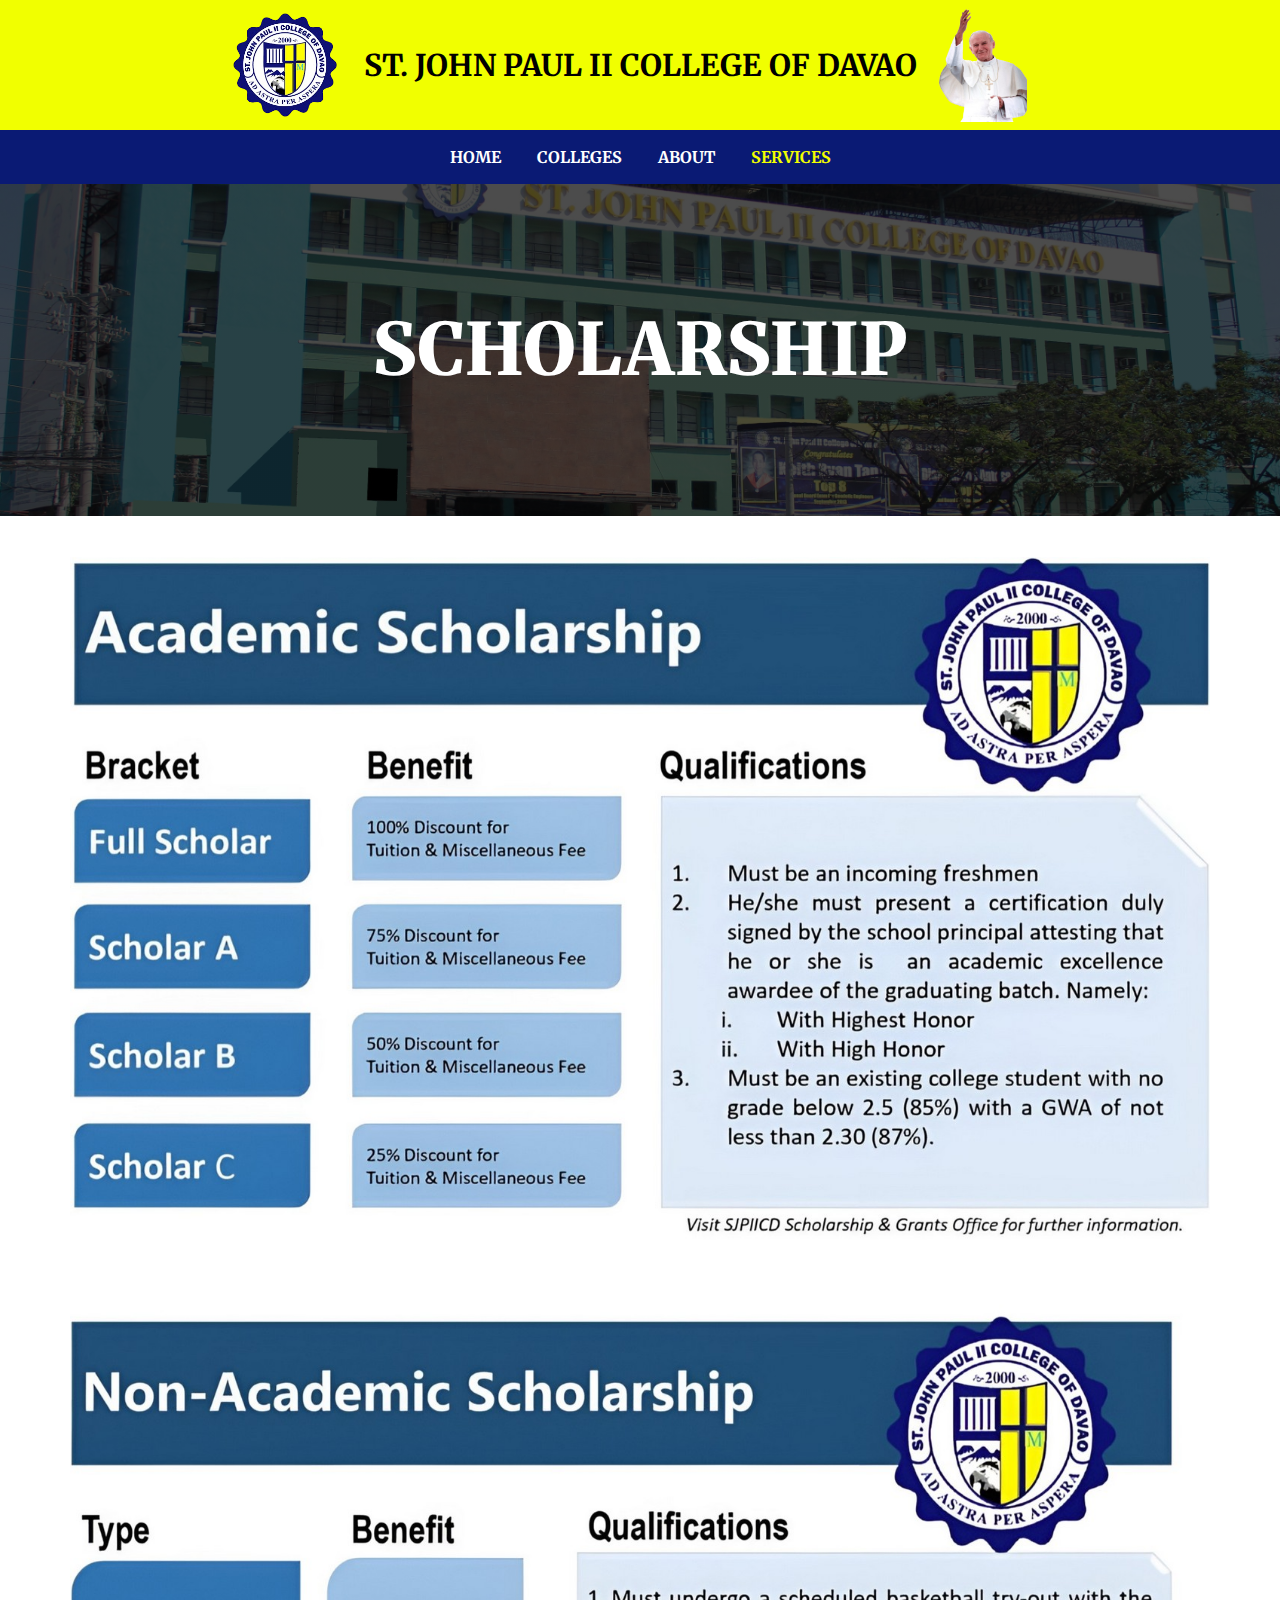
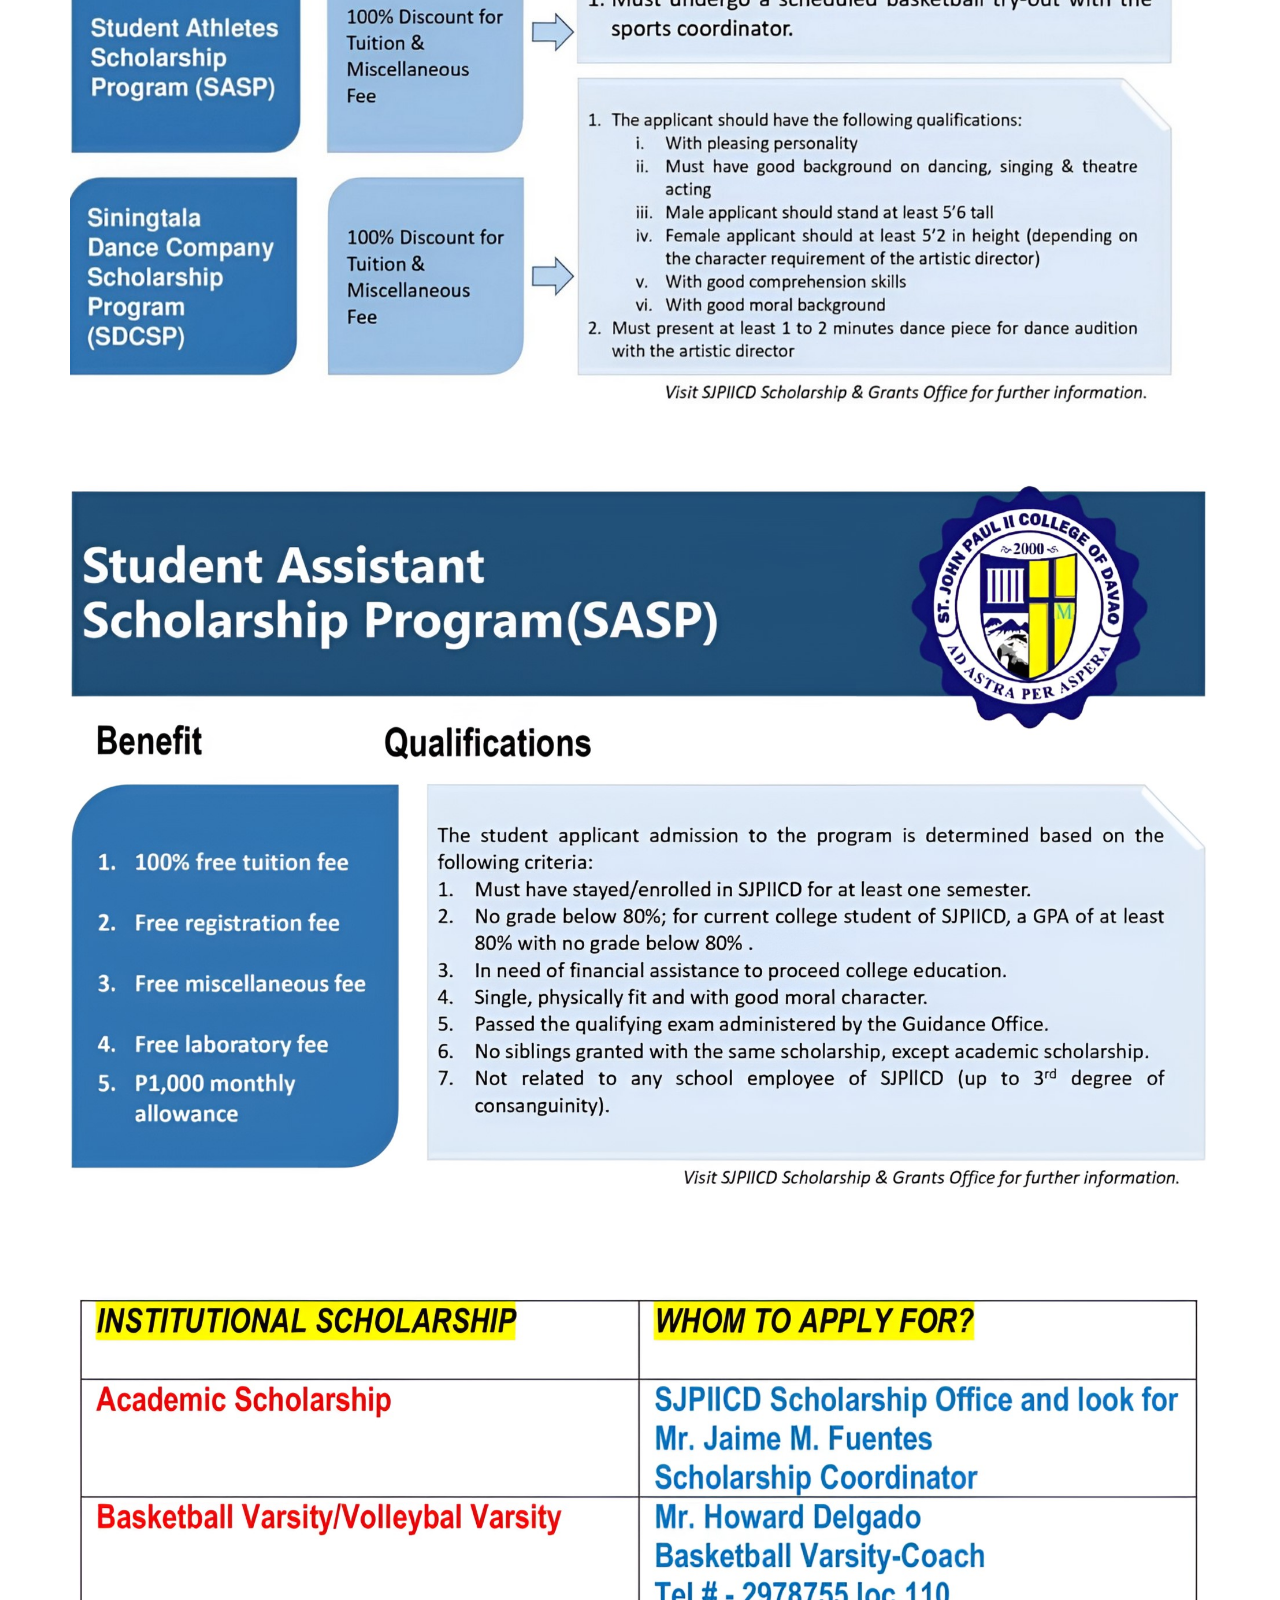
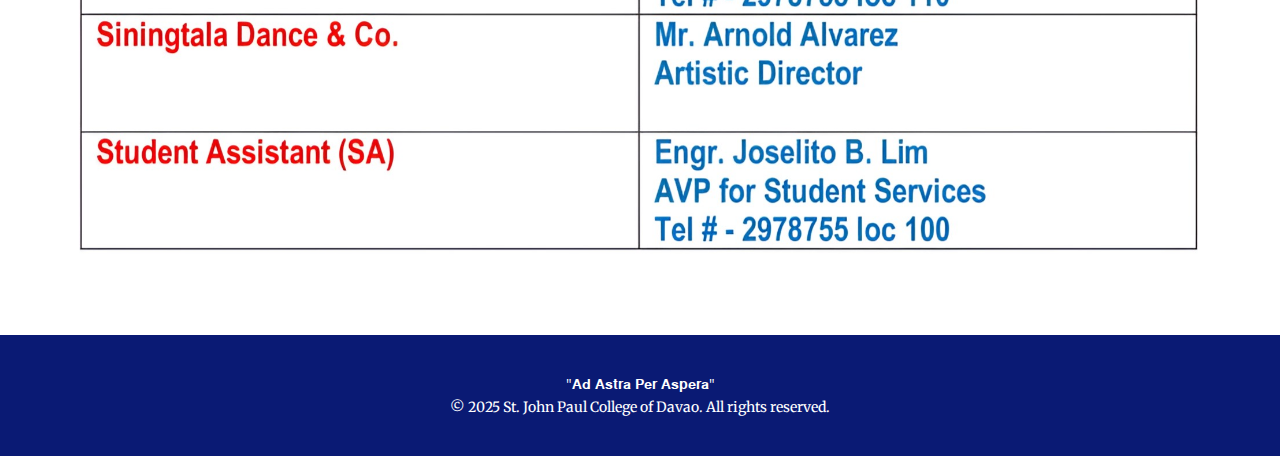
<file: scholarship.html>
<!DOCTYPE html>
<html style="font-size: 16px;" lang="en"><head>
    <meta name="viewport" content="width=device-width, initial-scale=1.0">
    <meta charset="utf-8">
    <meta name="keywords" content="ACADEMIC DEPARTMENTS​">
    <meta name="description" content="">
    <title>Scholarship</title>
    <link rel="stylesheet" href="nicepage.css" media="screen">
<link rel="stylesheet" href="Scholarship.css" media="screen">
    <script class="u-script" type="text/javascript" src="jquery.js" defer=""></script>
    <script class="u-script" type="text/javascript" src="nicepage.js" defer=""></script>
    <meta name="generator" content="Nicepage 7.5.2, nicepage.com">
    <meta name="referrer" content="origin">
    
    
    
    
    
    
    
    <link id="u-theme-google-font" rel="stylesheet" href="https://fonts.googleapis.com/css?family=Roboto:100,100i,300,300i,400,400i,500,500i,700,700i,900,900i|Open+Sans:300,300i,400,400i,500,500i,600,600i,700,700i,800,800i">
    <link id="u-page-google-font" rel="stylesheet" href="https://fonts.googleapis.com/css?family=Merriweather:300,300i,400,400i,700,700i,900,900i">
    <script type="application/ld+json">{
		"@context": "http://schema.org",
		"@type": "Organization",
		"name": "SJP2CD",
		"logo": "images/SJP_LOGO.png"
}</script>
    <meta name="theme-color" content="#478ac9">
    <meta property="og:title" content="Scholarship">
    <meta property="og:description" content="">
    <meta property="og:type" content="website">
  <meta data-intl-tel-input-cdn-path="intlTelInput/"></head>
  <body data-home-page="Scholarship.html" data-home-page-title="Scholarship" data-path-to-root="./" data-include-products="true" class="u-body u-xl-mode" data-lang="en"><header class=" u-border-no-bottom u-border-no-left u-border-no-right u-border-no-top u-clearfix u-header u-section-row-container u-valign-middle-lg u-valign-middle-md u-valign-middle-sm u-valign-middle-xs" id="header" data-animation-name="" data-animation-duration="0" data-animation-delay="0" data-animation-direction="" style="background-position: 50% 50%, 50% 50%; background-repeat: no-repeat, no-repeat; background-size: cover, cover;"><div class="u-section-rows">
        <div class="u-custom-color-4 u-section-row u-section-row-1">
          <div class="u-clearfix u-sheet u-sheet-1">
            <a href="./index.html" data-page-id="1928219047" class="u-align-left u-image u-logo u-image-1" data-image-width="225" data-image-height="225" title="Home">
              <img src="images/SJP_LOGO.png" class="u-logo-image u-logo-image-1">
            </a>
            <img class="u-image u-image-contain u-image-default u-image-2" src="images/SJP.png" alt="" data-image-width="284" data-image-height="365">
            <h3 class="u-align-center u-custom-font u-font-merriweather u-text u-text-black u-text-1"> ST. JOHN PAUL II COLLEGE OF DAVAO</h3>
          </div>
          
          
          
          
          
        </div>
        <div class="u-custom-color-3 u-section-row u-sticky u-sticky-d886 u-valign-middle-lg u-valign-middle-md u-valign-middle-sm u-valign-middle-xs u-section-row-2" data-animation-name="" data-animation-duration="0" data-animation-delay="0" data-animation-direction="">
          <div class="u-clearfix u-sheet u-sheet-2">
            <nav class="u-align-center u-menu u-menu-dropdown u-offcanvas u-menu-1" data-responsive-from="XS">
              <div class="menu-collapse u-custom-font u-font-merriweather" style="font-size: 1rem; letter-spacing: 0px; font-weight: 700; text-transform: uppercase;">
                <a class="u-button-style u-custom-left-right-menu-spacing u-custom-padding-bottom u-custom-text-active-color u-custom-text-color u-custom-text-hover-color u-custom-top-bottom-menu-spacing u-hamburger-link u-nav-link u-text-hover-custom-color-4 u-hamburger-link-1" href="#">
                  <svg class="u-svg-link" viewBox="0 0 24 24"><use xlink:href="#svg-6c6e"></use></svg>
                  <svg class="u-svg-content" version="1.1" id="svg-6c6e" viewBox="0 0 16 16" x="0px" y="0px" xmlns:xlink="http://www.w3.org/1999/xlink" xmlns="http://www.w3.org/2000/svg"><g><rect y="1" width="16" height="2"></rect><rect y="7" width="16" height="2"></rect><rect y="13" width="16" height="2"></rect>
</g></svg>
                </a>
              </div>
              <div class="u-custom-menu u-nav-container">
                <ul class="u-custom-font u-font-merriweather u-nav u-unstyled u-nav-1">
                    <li class="u-nav-item">
                        <a class="u-button-style u-nav-link u-text-active-custom-color-4 u-text-hover-custom-color-4 u-text-white" href="index.html" style="padding: 10px 16px;">Home</a>
                    </li>
                    <li class="u-nav-item">
                        <a class="u-button-style u-nav-link u-text-active-custom-color-4 u-text-hover-custom-color-4 u-text-white" href="colleges.html" style="padding: 10px 16px;">Colleges</a>
                    </li>
                    <li class="u-nav-item">
                        <a class="u-button-style u-nav-link u-text-active-custom-color-4 u-text-hover-custom-color-4 u-text-white" href="about.html" style="padding: 10px 16px;">About</a>
                    </li>
                    <li class="u-nav-item">
                        <a class="u-button-style u-nav-link u-text-active-custom-color-4 u-text-hover-custom-color-4 u-text-white" style="padding: 10px 16px;">SERVICES</a>
                        <div class="u-nav-popup">
                            <ul class="u-custom-font u-font-merriweather u-h-spacing-15 u-nav u-unstyled u-v-spacing-10 u-nav-2">
                                <li class="u-nav-item">
                                    <a class="u-active-custom-color-3 u-button-style u-hover-custom-color-3 u-nav-link u-text-active-custom-color-4 u-text-black u-text-hover-custom-color-4 u-white" href="scholarship.html">SCHOLARSHIP</a>
                                </li>
                                <li class="u-nav-item">
                                    <a class="u-active-custom-color-3 u-button-style u-hover-custom-color-3 u-nav-link u-text-active-custom-color-4 u-text-black u-text-hover-custom-color-4 u-white" href="https://sumuobrodrigojr.wixsite.com/library" target="_blank">LIBRARY SERVICES</a>
                                </li>
                            </ul>
                        </div>
                    </li>
                </ul>
            </div>
            <div class="u-custom-menu u-nav-container-collapse">
                <div class="u-container-style u-custom-color-3 u-inner-container-layout u-sidenav u-sidenav-1">
                    <div class="u-inner-container-layout u-sidenav-overflow">
                        <div class="u-menu-close"></div>
                        <ul class="u-align-center u-custom-font u-font-merriweather u-nav u-popupmenu-items u-spacing-30 u-text-hover-custom-color-4 u-text-white u-unstyled u-nav-3">
                            <li class="u-nav-item">
                                <a class="u-button-style u-nav-link" href="index.html">Home</a>
                            </li>
                            <li class="u-nav-item">
                                <a class="u-button-style u-nav-link" href="colleges.html">Colleges</a>
                            </li>
                            <li class="u-nav-item">
                                <a class="u-button-style u-nav-link" href="about.html">About</a>
                            </li>
                            <li class="u-nav-item">
                                <a class="u-button-style u-nav-link">SERVICES</a>
                                <div class="u-nav-popup">
                                    <ul class="u-custom-font u-font-merriweather u-h-spacing-15 u-nav u-unstyled u-v-spacing-10 u-nav-4">
                                        <li class="u-nav-item">
                                            <a class="u-active-custom-color-3 u-button-style u-nav-link u-text-active-custom-color-4" href="scholarship.html">SCHOLARSHIP</a>
                                        </li>
                                        <li class="u-nav-item">
                                            <a class="u-active-custom-color-3 u-button-style u-nav-link u-text-active-custom-color-4" href="https://sumuobrodrigojr.wixsite.com/library" target="_blank">LIBRARY SERVICES</a>
                                        </li>
                                    </ul>
                                </div>
                            </li>
                        </ul>
                    </div>
                </div>
                <div class="u-menu-overlay u-opacity u-opacity-70"></div>
            </div>
              <style class="menu-style">@media (max-width: 539px) {
                    [data-responsive-from="XS"] .u-nav-container {
                        display: none;
                    }
                    [data-responsive-from="XS"] .menu-collapse {
                        display: block;
                    }
                }</style>
            </nav>
          </div>
          
          
          
          
          
        </div>
      </div></header>
    <section class="u-clearfix u-image u-shading u-section-1" id="block-2" data-image-width="2843" data-image-height="1789">
      <div class="u-clearfix u-sheet u-sheet-1">
        <h1 class="u-align-center u-custom-font u-font-merriweather u-text u-text-default u-text-1">SCHOLARSHIP</h1>
      </div>
    </section>
    <section class="u-clearfix u-section-2" id="block-3">
      <div class="u-clearfix u-sheet u-valign-middle-sm u-valign-middle-xs u-sheet-1">
        <img class="u-expanded-width u-image u-image-default u-image-1" src="images/sch1.jpg" alt="" data-image-width="1972" data-image-height="2504">
        <img class="u-expanded-width u-image u-image-contain u-image-default u-image-2" src="images/sch2.jpg" alt="" data-image-width="1973" data-image-height="2369">
      </div>
    </section>
    
    
    
    
    
    
    <footer class="u-align-center u-clearfix u-container-align-center u-container-align-center-lg u-container-align-center-md u-container-align-center-sm u-container-align-center-xl u-custom-color-3 u-footer u-footer" id="footer"><div class="u-clearfix u-sheet u-valign-middle-lg u-valign-middle-md u-valign-middle-sm u-valign-middle-xl u-sheet-1">
        <div class="u-align-center u-clearfix u-container-align-center-lg u-container-align-center-md u-container-align-center-sm u-container-align-center-xl u-group-elements u-valign-middle-lg u-valign-middle-md u-valign-middle-sm u-valign-middle-xl u-group-elements-1">
          <p class="u-align-center u-text u-text-1">"​𝐀𝐝 𝐀𝐬𝐭𝐫𝐚 𝐏𝐞𝐫 𝐀𝐬𝐩𝐞𝐫𝐚"</p>
          <p class="u-align-center u-custom-font u-font-merriweather u-small-text u-text u-text-variant u-text-2">© 2025 St. John Paul College of Davao. All rights reserved.</p>
        </div>
      </div></footer>
</body></html>
</file>
